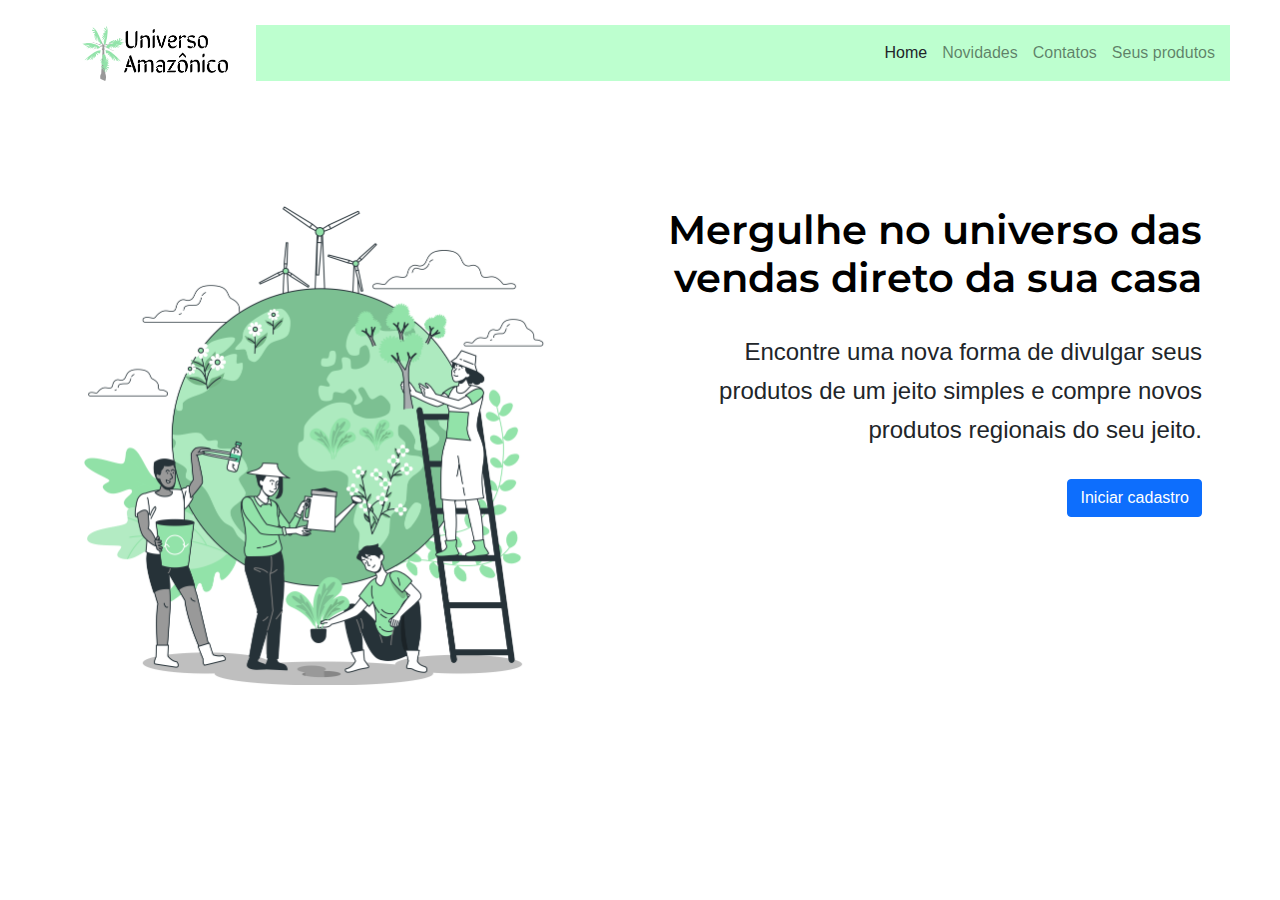
<file: index.html>
<!DOCTYPE html>
<html lang="en">

<head>
    <meta charset="UTF-8">
    <meta name="viewport" content="width=device-width, initial-scale=1.0">
    <title>Home</title>
    <link rel="preconnect" href="https://fonts.gstatic.com">
    <link href="https://fonts.googleapis.com/css2?family=Montserrat:wght@400;600&display=swap" rel="stylesheet">
    <link rel="stylesheet" href="css/bootstrap.css">
    <link rel="stylesheet" href="./css/style.css">
    <script src="js/funcoes.js"></script>

</head>

<body>
    <!--Barra de navegação (nav-bar)-->
    <header>
        <div class="container" id="nav-container">
            <nav class="navbar navbar-expand-md">
                <a href="#" class="navbar-brand">
                    <img id="logo" src="imagens/logo.png" alt="Universo amazônico" href="index.html">
                </a>
                <button class="navbar-toggler" type="button" data-toggler="colapser" data-target="#navbar-links"
                    aria-controls="navbar-links" aria-expanded="false" aria-label="Toggle navigation">
                    <span class="navbar-toggler-icon"></span>
                </button>
                <div class="collapse navbar-collapse justify-content-end" id="navbar-links">
                    <div class="navbar-nav">
                        <a class="nav-item nav-link" id="home-menu" href="index.html">Home</a>
                        <a class="nav-item nav-link" id="novidades">Novidades</a>
                        <a class="nav-item nav-link" id="contatos">Contatos</a>
                        <a class="nav-item nav-link" id="seus-produtos" href="./lista.html">Seus produtos</a>
                    </div>
                </div>
            </nav>
        </div>
    </header>

    <div class="content container">
        <div class="row">
            <div class="col-lg-5">
                <img id="imagem-site" src="imagens/sobreSite.png" alt="Universo amazônico">
            </div>

            <div class="col-lg-7">
                <div class="titulo">
                    <h1>Mergulhe no universo das vendas direto da sua casa</h1>
                </div>
                <p>
                    Encontre uma nova forma de divulgar seus produtos de um jeito simples e compre novos produtos
                    regionais do seu jeito.
                </p>
                <div id="button">
                    <a class="btn btn-primary" href="cadastro.html" role="button">Iniciar cadastro</a>
                </div>
            </div>

        </div>
    </div>




</body>

</html>
</file>
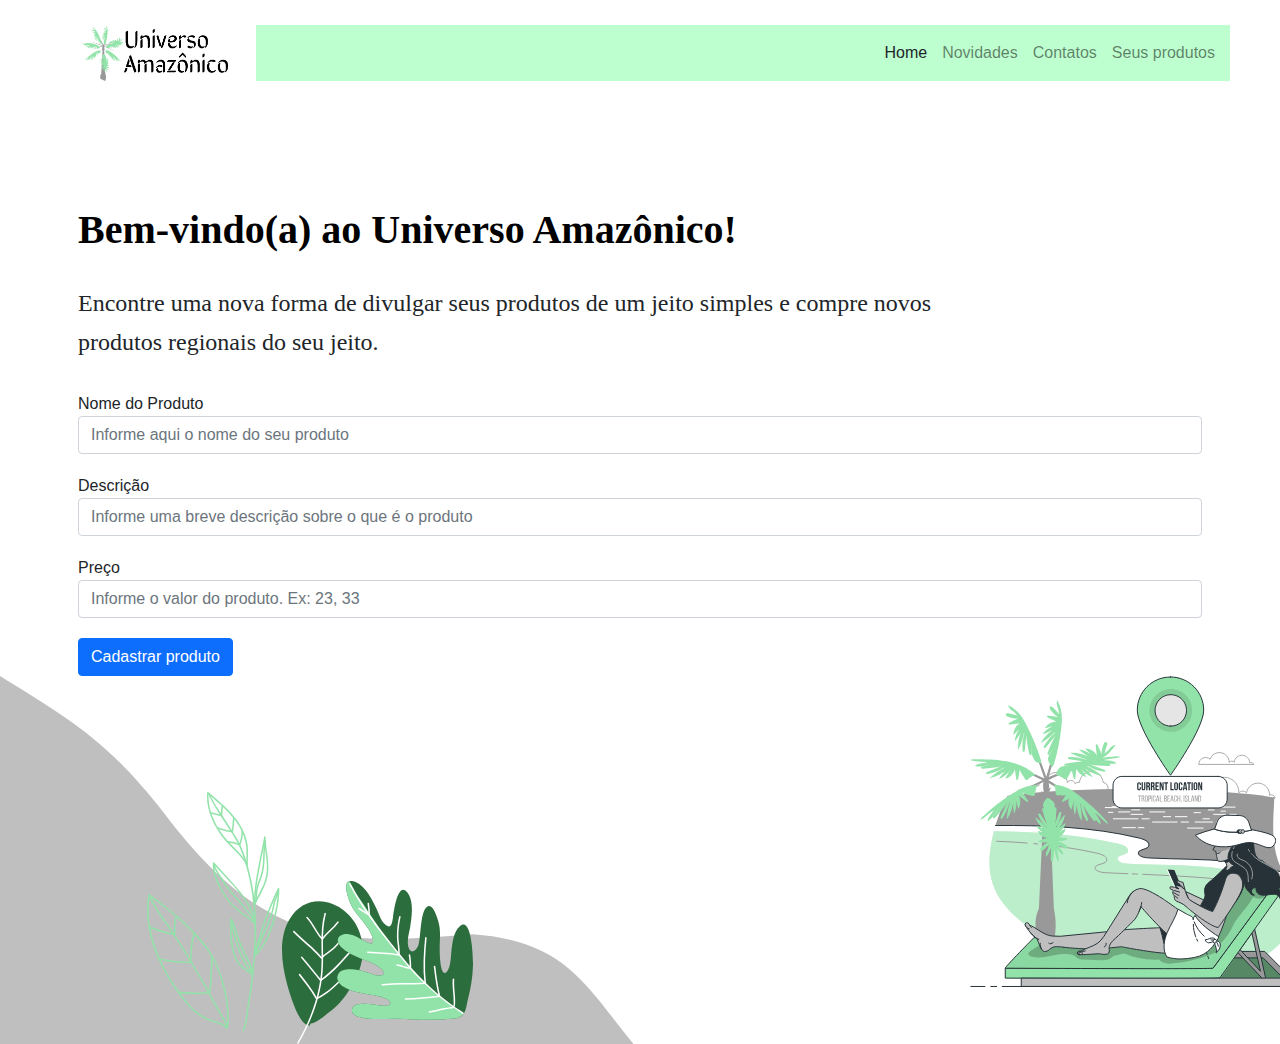
<file: cadastro.html>
<!DOCTYPE html>
<html lang="en">

<head>
    <meta charset="UTF-8">
    <meta name="viewport" content="width=device-width, initial-scale=1.0">
    <title>Cadastrar produto</title>
    <link rel="stylesheet" href="css/bootstrap.css">
    <link rel="stylesheet" href="./css/style.css">
    <script src="js/funcoes.js"></script>

</head>

<body>
    <!--Barra de navegação (nav-bar)-->
    <header>
        <div class="container" id="nav-container">
            <nav class="navbar navbar-expand-md">
                <a href="#" class="navbar-brand">
                    <img id="logo" src="imagens/logo.png" alt="Universo amazônico" href="index.html">
                </a>
                <button class="navbar-toggler" type="button" data-toggler="colapser" data-target="#navbar-links"
                    aria-controls="navbar-links" aria-expanded="false" aria-label="Toggle navigation">
                    <span class="navbar-toggler-icon"></span>
                </button>
                <div class="collapse navbar-collapse justify-content-end" id="navbar-links">
                    <div class="navbar-nav">
                        <a class="nav-item nav-link" id="home-menu" href="index.html">Home</a>
                        <a class="nav-item nav-link" id="novidades">Novidades</a>
                        <a class="nav-item nav-link" id="contatos">Contatos</a>
                        <a class="nav-item nav-link" id="seus-produtos" href="./lista.html">Seus produtos</a>
                    </div>
                </div>
            </nav>
        </div>
    </header>


    <div class="content container">
        <div class="titulo" id="tituloCadastro">
            <h1>Bem-vindo(a) ao Universo Amazônico!</h1>
        </div>
        <p id="subtituloCadastro">
            Encontre uma nova forma de divulgar seus produtos de um jeito simples e compre novos produtos
            regionais do seu jeito.
        </p>

        <!--Formulário de cadastro de itens da loja-->
        <div class="form-group" name="forms">
            <label for="exampleInputEmail1">Nome do Produto</label>
            <input type="text" class="form-control" id="nome" aria-describedby="emailHelp"
            placeholder="Informe aqui o nome do seu produto" value="" name="forms">
    
            </div>
            <div class="form-group">
                <label for="exampleInputPassword1">Descrição</label>
                <input type="text" class="form-control" id="descricao"
                    placeholder="Informe uma breve descrição sobre o que é o produto" value="" maxlength="170">
            </div>
    
    
            <div class="form-group">
                <label for="exampleInputPassword1">Preço</label>
                <input type="text" class="form-control" id="preco" placeholder="Informe o valor do produto. Ex: 23, 33"
                    value="">
            </div>
    
            <a class="btn btn-primary" href="lista.html" role="button" onclick="salvar()">Cadastrar produto</a>
        </div>
        </form>

    <div id="imagem-inferior">
        <svg width="636" height="368" viewBox="0 0 636 368" fill="none" xmlns="http://www.w3.org/2000/svg">
            <path
                d="M163.39 136.184C105.589 62.3781 67.111 41.8415 0 0V371H636C585.753 310.42 566.941 265.009 472.61 258.348C339.712 268.94 265.778 272.111 163.39 136.184Z"
                fill="#BFBFBF" />
            <g clip-path="url(#clip0)">
                <path
                    d="M309.901 347.802C316.097 347.393 326.42 338.292 331.377 334.572C338.813 328.782 345.418 320.524 350.375 312.253C360.289 296.544 365.655 280.016 361.119 261.417C353.275 227.53 309.479 209.341 289.242 243.649C278.089 262.657 281.807 288.286 287.173 308.534C289.651 316.804 298.735 351.1 310.31 349.451"
                    fill="#2C6D3D" />
                <path
                    d="M324.437 237.239C319.765 254.808 322.194 273.134 321.401 291.063C320.645 308.087 316.556 324.901 310.099 340.635C306.406 349.637 301.969 358.329 297.248 366.834C296.765 367.702 298.103 368.496 298.586 367.616C306.765 352.848 314.015 337.498 318.291 321.106C320.484 312.725 321.984 304.12 322.665 295.477C323.371 286.5 323.049 277.486 323 268.485C322.95 258.144 323.235 247.691 325.912 237.635C326.185 236.681 324.685 236.272 324.437 237.239Z"
                    fill="white" />
                <path
                    d="M337.313 245.732C332.691 251.932 326.247 256.47 321.612 262.682C322.021 262.632 322.417 262.583 322.826 262.521C316.605 256.185 313.767 247.369 307.546 241.033C306.852 240.326 305.749 241.417 306.456 242.124C312.677 248.46 315.515 257.276 321.736 263.612C322.12 263.996 322.665 263.847 322.95 263.45C327.573 257.251 334.017 252.713 338.652 246.501C339.247 245.72 337.908 244.939 337.313 245.732Z"
                    fill="white" />
                <path
                    d="M345.282 258.392C343.101 260.586 341.031 262.893 338.986 265.236C337.152 267.344 335.417 269.625 333.36 271.522C329.432 275.155 324.549 277.586 320.905 281.528C321.265 281.528 321.637 281.528 321.996 281.528C313.978 271.498 303.172 264.294 294.323 255.081C293.629 254.362 292.539 255.453 293.233 256.172C302.081 265.385 312.9 272.589 320.905 282.62C321.166 282.942 321.736 282.905 321.996 282.62C325.639 278.677 330.522 276.234 334.451 272.613C336.495 270.716 338.243 268.423 340.077 266.327C342.109 263.984 344.179 261.69 346.372 259.483C347.091 258.776 345.988 257.685 345.282 258.392Z"
                    fill="white" />
                <path
                    d="M350.66 274.089C341.328 284.703 331.997 295.688 320.249 303.723C320.558 303.76 320.868 303.81 321.19 303.847C314.808 296.172 308.81 288.174 302.193 280.698C301.536 279.954 300.433 281.045 301.102 281.789C307.72 289.266 313.718 297.263 320.1 304.938C320.311 305.186 320.781 305.236 321.042 305.062C332.914 296.941 342.345 285.905 351.763 275.18C352.407 274.449 351.317 273.345 350.66 274.089Z"
                    fill="white" />
                <path
                    d="M341.155 302.198C334.116 310.084 325.776 317.449 316.109 321.912C316.469 321.999 316.816 322.098 317.175 322.185C312.392 313.555 306.158 305.831 300.123 298.056C299.516 297.275 298.425 298.379 299.032 299.148C304.993 306.81 311.128 314.448 315.849 322.966C316.06 323.363 316.531 323.413 316.915 323.239C326.68 318.726 335.157 311.237 342.27 303.277C342.915 302.557 341.824 301.454 341.155 302.198Z"
                    fill="white" />
                <path
                    d="M462.429 339.122C466.147 336.023 466.766 327.653 468.006 323.004C470.794 312.154 472.653 301.305 472.963 289.836C473.273 284.256 472.033 238.999 459.641 250.469C453.754 255.428 452.515 266.277 451.586 273.097C450.966 278.367 450.966 292.316 446.628 296.035C439.193 302.855 439.503 270.617 439.813 266.587C440.122 258.838 440.432 251.709 437.954 244.269C437.024 241.169 433.616 229.39 428.659 230.01C419.675 231.56 421.224 263.488 418.125 269.997C415.027 276.197 410.07 278.057 408.211 270.307C406.972 264.108 408.831 257.598 410.07 251.709C411.619 241.789 414.408 224.74 406.972 216.061C397.678 205.212 393.65 236.21 393.03 241.169C392.101 246.439 391.481 254.188 384.975 248.299C380.638 244.579 378.779 237.14 376.3 232.18C372.273 223.5 363.908 207.382 353.064 205.212C339.432 202.732 349.656 226.6 352.445 231.56C358.021 241.169 370.724 252.018 372.892 263.178C374.132 269.997 369.175 267.517 364.837 265.348C359.57 262.558 354.923 259.148 349.037 258.218C345.009 257.598 338.813 258.528 337.883 263.488C336.954 268.447 343.46 273.097 346.868 275.577C357.092 282.706 371.034 284.566 380.638 292.316C387.764 298.515 382.187 300.685 375.371 299.135C368.245 297.275 361.739 294.176 354.304 293.556C349.037 293.246 341.291 292.626 338.193 298.205C335.715 302.545 338.503 307.195 342.221 309.984C352.445 317.114 367.006 317.424 378.779 320.214C381.257 320.834 393.03 323.933 389.932 328.273C387.144 331.683 374.132 328.273 370.724 328.273C365.767 327.963 356.782 326.413 353.064 331.063C349.037 336.953 356.162 340.362 360.81 341.292C372.273 344.392 385.285 342.532 397.058 342.842C415.027 343.462 433.306 344.702 451.586 342.842C455.923 342.532 460.57 341.912 463.358 337.882"
                    fill="#2C6D3D" />
                <path
                    d="M338.193 298.205C341.291 292.626 349.037 293.246 354.304 293.556C361.739 294.176 368.245 297.275 375.371 299.135C382.187 300.685 387.764 298.515 380.638 292.316C371.034 284.566 357.092 282.706 346.868 275.577C343.46 273.097 336.954 268.447 337.883 263.488C338.813 258.528 345.009 257.598 349.037 258.218C354.923 259.148 359.57 262.558 364.837 265.348C369.175 267.517 374.132 269.997 372.892 263.178C370.724 252.018 358.021 241.169 352.445 231.56C349.917 227.071 341.304 207.072 349.817 205.175C351.119 211.511 355.183 216.991 359.05 222.037C363.536 227.89 367.353 234.077 371.368 240.252C380.886 254.895 390.998 269.142 402.325 282.446C412.908 294.882 424.669 306.475 436.652 317.56C444.968 325.26 453.754 332.352 463.582 337.845C463.235 338.329 462.85 338.75 462.429 339.11L463.359 337.87C460.57 341.9 455.923 342.52 451.586 342.83C433.306 344.69 415.027 343.45 397.058 342.83C385.285 342.52 372.273 344.38 360.81 341.28C356.162 340.35 349.037 336.94 353.064 331.051C356.782 326.401 365.767 327.951 370.724 328.261C374.132 328.261 387.144 331.671 389.932 328.261C393.03 323.921 381.257 320.821 378.779 320.201C367.006 317.412 352.445 317.102 342.221 309.972C338.503 307.195 335.715 302.545 338.193 298.205Z"
                    fill="#92E3A9" />
                <path
                    d="M349.297 208.386C359.781 228.237 372.855 246.501 386.723 264.095C393.7 272.948 400.702 281.851 408.075 290.381C415.56 299.048 423.653 307.195 432.216 314.795C441.758 323.264 451.895 331.088 462.665 337.92C463.507 338.453 464.288 337.114 463.445 336.581C444.311 324.442 426.974 309.265 411.892 292.378C404.444 284.045 397.529 275.205 390.577 266.463C383.649 257.759 376.871 248.931 370.476 239.818C363.239 229.477 356.534 218.764 350.648 207.605C350.164 206.724 348.826 207.506 349.297 208.386Z"
                    fill="white" />
                <path
                    d="M399.103 240.648C397.566 247.183 396.835 253.916 396.909 260.636C396.971 266.773 398.756 272.837 398.149 278.987C398.471 278.739 398.805 278.491 399.128 278.243C388.755 276.085 378.135 276.333 367.626 275.428C366.634 275.341 366.634 276.891 367.626 276.978C377.986 277.871 388.482 277.623 398.706 279.743C399.239 279.855 399.636 279.52 399.685 278.999C400.268 273.023 398.595 267.108 398.458 261.144C398.297 254.412 399.053 247.629 400.59 241.082C400.825 240.091 399.326 239.681 399.103 240.648Z"
                    fill="white" />
                <path
                    d="M367.502 227.729C368.109 231.448 368.394 235.218 368.406 238.987C368.791 238.764 369.187 238.541 369.571 238.317C366.027 236.371 362.755 233.978 359.347 231.808C358.505 231.275 357.724 232.614 358.567 233.147C361.975 235.317 365.246 237.71 368.791 239.657C369.299 239.942 369.955 239.582 369.955 238.987C369.955 235.081 369.633 231.163 369.001 227.307C368.828 226.34 367.341 226.749 367.502 227.729Z"
                    fill="white" />
                <path
                    d="M408.707 279.185C409.327 283.525 409.909 287.914 409.612 292.303C409.934 292.055 410.269 291.807 410.591 291.559C406.043 290.89 401.755 289.129 397.269 288.15C396.302 287.939 395.881 289.427 396.86 289.65C401.346 290.629 405.634 292.39 410.182 293.06C410.702 293.134 411.124 292.861 411.161 292.316C411.471 287.79 410.839 283.252 410.207 278.776C410.058 277.796 408.571 278.205 408.707 279.185Z"
                    fill="white" />
                <path
                    d="M425.103 261.628C423.591 276.792 422.698 292.018 424.483 307.195C424.743 306.934 425.003 306.674 425.251 306.426C410.925 307.629 396.476 306.153 382.187 307.976C381.208 308.1 381.196 309.65 382.187 309.526C396.476 307.703 410.925 309.179 425.251 307.976C425.635 307.939 426.082 307.641 426.02 307.207C424.235 292.031 425.127 276.804 426.639 261.64C426.738 260.636 425.189 260.636 425.103 261.628Z"
                    fill="white" />
                <path
                    d="M433.777 290.456C435.029 300.511 436.33 310.567 438.759 320.424C439.007 320.102 439.255 319.767 439.503 319.445C428.163 320.672 416.849 322.21 405.423 322.235C404.432 322.235 404.419 323.785 405.423 323.785C416.849 323.76 428.163 322.222 439.503 320.995C440.011 320.945 440.383 320.548 440.246 320.015C437.842 310.307 436.553 300.375 435.314 290.468C435.202 289.476 433.653 289.464 433.777 290.456Z"
                    fill="white" />
                <path
                    d="M452.676 303.165C452.317 308.298 452.887 313.394 453.308 318.503C453.519 321.057 453.68 323.611 453.643 326.165C453.63 327.318 453.816 329.6 452.862 330.517C452.193 331.162 450.842 331.1 449.987 331.199C448.041 331.423 446.108 331.745 444.187 332.117C439.131 333.109 434.174 334.498 429.08 335.279C428.101 335.427 428.51 336.928 429.489 336.779C435.066 335.911 440.482 334.324 446.034 333.344C447.843 333.022 449.665 332.836 451.474 332.576C452.428 332.439 453.382 332.241 454.064 331.485C454.857 330.592 454.981 329.277 455.093 328.149C455.34 325.545 455.167 322.88 454.981 320.276C454.584 314.572 453.829 308.893 454.225 303.177C454.287 302.161 452.738 302.173 452.676 303.165Z"
                    fill="white" />
                <path
                    d="M244.133 354.621C247.454 346.698 247.777 337.982 248.954 329.587C249.586 325.111 250.553 320.685 251.247 316.221C251.978 311.485 252.573 306.723 253.106 301.962C255.175 283.413 256.563 264.765 256.043 246.092C255.547 228.014 253.254 209.948 248.483 192.478C246.228 184.22 243.638 175.751 239.945 168.014C237.615 163.129 234.591 158.541 231.679 153.991C227.564 147.568 223.326 141.232 219.274 134.772C215.767 129.193 212.136 123.501 209.595 117.401C209.223 116.496 207.724 116.893 208.108 117.81C210.289 123.03 213.238 127.928 216.188 132.726C219.757 138.529 223.512 144.208 227.217 149.924C230.477 154.933 233.761 159.93 236.698 165.138C240.316 171.573 242.683 178.74 244.902 185.77C256.03 221.107 255.981 258.33 252.3 294.857C251.755 300.288 251.16 305.719 250.429 311.138C249.722 316.345 248.719 321.491 247.851 326.674C246.314 335.874 246.302 345.483 242.646 354.212C242.262 355.117 243.761 355.526 244.133 354.621Z"
                    fill="#92E3A9" />
                <path
                    d="M247.888 189.093C247.628 182.769 248.396 176.409 247.702 170.097C247.07 164.381 245.174 158.777 242.646 153.619C237.875 143.873 230.427 135.789 222.508 128.511C217.923 124.295 213.139 120.29 208.418 116.211C207.897 115.764 207.141 116.074 207.092 116.756C206.224 128.697 209.942 140.414 215.742 150.742C218.406 155.504 221.455 160.091 225.073 164.171C228.68 168.213 232.583 171.97 236.301 175.913C240.143 179.992 244.133 184.307 246.438 189.477C246.847 190.382 248.173 189.601 247.777 188.696C245.868 184.418 242.782 180.723 239.672 177.277C236.09 173.309 232.249 169.589 228.581 165.696C220.885 157.549 214.788 147.643 211.293 136.967C209.161 130.433 208.133 123.613 208.641 116.756C208.195 116.942 207.761 117.116 207.315 117.302C223.252 131.077 241.952 145.708 245.819 167.804C247.045 174.834 246.042 182.001 246.327 189.093C246.376 190.085 247.925 190.085 247.888 189.093Z"
                    fill="#92E3A9" />
                <path
                    d="M254.803 229.564C258.521 221.368 263.59 213.767 266.341 205.137C269.204 196.148 268.522 186.948 267.258 177.748C266.49 172.168 265.684 166.601 265.659 160.959C265.659 160.116 264.296 159.868 264.135 160.748C260.107 183.612 253.837 206.179 253.775 229.564C253.775 230.556 255.324 230.568 255.324 229.564C255.373 206.315 261.619 183.898 265.622 161.158C265.114 161.083 264.606 161.021 264.098 160.947C264.147 170.234 266.415 179.298 266.824 188.56C267.035 193.42 266.626 198.268 265.349 202.968C264.16 207.382 262.214 211.548 260.145 215.615C257.926 219.992 255.485 224.282 253.453 228.758C253.056 229.688 254.382 230.481 254.803 229.564Z"
                    fill="#92E3A9" />
                <path
                    d="M256.142 248.187C254.902 238.565 250.429 229.799 244.939 221.926C239.065 213.494 232.05 205.918 225.061 198.417C221.393 194.474 217.7 190.556 214.193 186.464C213.722 185.906 212.929 186.402 212.867 187.01C212.049 196.346 216.237 205.832 220.662 213.804C222.967 217.958 225.569 221.938 228.481 225.695C231.604 229.725 235.31 233.097 239.362 236.172C244.27 239.917 249.487 243.252 253.998 247.48C254.729 248.162 255.819 247.071 255.088 246.389C247.454 239.26 237.751 234.523 231.009 226.402C225.049 219.223 220.054 210.729 216.894 201.951C215.184 197.177 213.97 192.106 214.416 187.01C213.97 187.196 213.536 187.369 213.09 187.555C225.631 202.224 240.886 215.255 249.66 232.763C252.089 237.611 253.899 242.794 254.593 248.175C254.717 249.167 256.266 249.179 256.142 248.187Z"
                    fill="#92E3A9" />
                <path
                    d="M255.088 280.152C262.177 274.523 266.675 265.596 270.021 257.363C273.69 248.336 276.329 238.801 277.94 229.179C278.857 223.724 279.452 218.181 279.279 212.639C279.254 211.92 278.188 211.523 277.841 212.242C267.729 233.321 259.562 255.255 254.63 278.143C254.419 279.111 255.919 279.532 256.129 278.553C261.024 255.8 269.129 233.978 279.18 213.023C278.696 212.887 278.213 212.763 277.742 212.626C278.039 222.447 276.143 232.353 273.59 241.789C271.211 250.593 268.076 259.346 263.491 267.257C260.962 271.609 257.988 275.874 254.01 279.036C253.217 279.669 254.32 280.76 255.088 280.152Z"
                    fill="#92E3A9" />
                <path
                    d="M253.254 298.614C252.746 293.977 251.383 289.6 249.474 285.36C247.393 280.747 244.753 276.42 242.733 271.783C238.569 262.223 236.276 251.981 232.075 242.434C231.815 241.851 230.749 241.975 230.663 242.62C229.398 251.721 229.77 261.057 231.468 270.084C232.968 278.007 235.223 285.831 241.432 291.349C244.617 294.176 248.235 296.469 251.507 299.172C252.275 299.805 253.366 298.714 252.597 298.081C247.281 293.692 240.886 290.257 237.429 284.045C235.347 280.288 234.269 275.912 233.376 271.745C232.41 267.269 231.827 262.719 231.58 258.156C231.307 253.11 231.443 248.038 232.137 243.041C231.666 243.103 231.195 243.165 230.724 243.227C234.789 252.477 237.057 262.384 240.986 271.683C244.79 280.673 250.602 288.67 251.68 298.627C251.804 299.594 253.366 299.606 253.254 298.614Z"
                    fill="#92E3A9" />
                <path
                    d="M221.554 129.986C221.343 133.16 220.736 136.31 220.724 139.496C221.046 139.248 221.38 139 221.703 138.752C218.01 138.12 214.49 136.707 210.76 136.248C210.339 136.198 209.992 136.645 209.992 137.017C209.992 137.475 210.351 137.736 210.76 137.785C214.341 138.232 217.737 139.633 221.294 140.24C221.789 140.327 222.273 140.042 222.273 139.496C222.285 136.31 222.892 133.16 223.103 129.986C223.165 128.994 221.616 128.994 221.554 129.986Z"
                    fill="#92E3A9" />
                <path
                    d="M232.906 142.175C232.695 146.527 232.311 150.879 231.691 155.194C231.939 155.008 232.187 154.809 232.435 154.623C229.993 154.871 227.453 154.202 225.123 153.557C222.694 152.9 220.302 152.081 217.985 151.139C217.068 150.767 216.659 152.255 217.576 152.639C219.968 153.619 222.446 154.45 224.937 155.119C227.329 155.764 229.944 156.421 232.435 156.173C232.744 156.148 233.129 155.962 233.178 155.603C233.81 151.152 234.232 146.663 234.442 142.175C234.504 141.183 232.955 141.183 232.906 142.175Z"
                    fill="#92E3A9" />
                <path
                    d="M241.382 155.404C241.481 157.624 241.209 159.868 240.787 162.038C240.378 164.133 239.858 166.266 239.003 168.238C239.3 168.114 239.585 168.002 239.883 167.878C236.066 166.328 231.939 165.659 227.899 164.989C226.92 164.828 226.499 166.316 227.49 166.489C231.53 167.159 235.657 167.841 239.474 169.378C239.759 169.49 240.23 169.304 240.354 169.019C241.258 166.923 241.853 164.691 242.287 162.447C242.733 160.141 243.043 157.748 242.931 155.392C242.882 154.413 241.333 154.4 241.382 155.404Z"
                    fill="#92E3A9" />
                <path
                    d="M213.313 189.093C214.18 193.358 216.857 196.867 219.236 200.401C221.715 204.096 223.933 207.952 226.561 211.56C232.013 219 238.718 225.398 244.53 232.552C246.314 234.747 248.025 236.991 249.648 239.309C251.073 241.368 253.056 243.723 253.799 246.129C254.097 247.084 255.596 246.674 255.299 245.72C254.704 243.798 253.341 242.05 252.25 240.388C250.912 238.367 249.499 236.396 248.012 234.474C245.249 230.878 242.287 227.431 239.251 224.046C236.09 220.525 232.819 217.127 229.894 213.408C227.056 209.799 224.503 205.981 222.124 202.05C219.509 197.748 215.841 193.743 214.812 188.684C214.614 187.704 213.115 188.113 213.313 189.093Z"
                    fill="#92E3A9" />
                <path
                    d="M264.333 164.493C262.524 175.082 264.147 186.067 261.446 196.52C260.144 201.579 257.864 206.315 256.551 211.362C255.894 213.854 255.733 216.458 255.534 219.012C255.448 220.24 255.349 221.479 255.2 222.695C255.051 223.959 254.964 225.46 254.63 226.675C254.357 227.642 255.857 228.051 256.129 227.084C256.737 224.914 256.823 222.385 256.997 220.14C257.22 217.338 257.331 214.486 258.038 211.758C259.351 206.712 261.632 201.976 262.933 196.917C265.647 186.439 264.023 175.479 265.82 164.89C265.994 163.935 264.494 163.513 264.333 164.493Z"
                    fill="#92E3A9" />
                <path
                    d="M230.663 246.129C233.885 264.256 239.635 282.756 251.309 297.313C251.928 298.094 253.019 296.99 252.399 296.221C240.899 281.888 235.322 263.562 232.15 245.732C231.989 244.728 230.489 245.149 230.663 246.129Z"
                    fill="#92E3A9" />
                <path
                    d="M276.701 216.991C276.428 219.756 274.991 222.087 274.049 224.641C273.132 227.096 272.896 229.712 272.339 232.254C271.211 237.437 269.303 242.632 267.369 247.555C263.503 257.437 257.691 266.736 255.249 277.127C255.026 278.094 256.513 278.515 256.749 277.536C258.001 272.192 260.231 267.183 262.561 262.235C264.854 257.363 267.122 252.477 269.067 247.443C270.988 242.434 272.971 237.14 273.987 231.87C274.52 229.08 274.929 226.377 276.069 223.761C277.036 221.541 278.002 219.434 278.25 216.991C278.337 215.999 276.788 215.999 276.701 216.991Z"
                    fill="#92E3A9" />
                <path
                    d="M228.023 351.1C229.56 341.292 228.593 331.162 226.883 321.441C225.061 311.1 222.248 300.871 218.332 291.125C210.326 271.212 194.513 255.143 178.638 241.206C169.344 233.048 159.578 225.46 149.59 218.169C149.206 217.884 148.537 218.169 148.45 218.628C144.174 240.872 149.801 263.971 158.897 284.293C163.445 294.448 169.022 304.132 175.441 313.221C181.712 322.086 188.379 331.026 197.029 337.734C201.527 341.218 206.435 343.896 211.851 345.62C216.87 347.207 222.583 348.434 226.102 352.675C226.734 353.443 227.825 352.34 227.193 351.584C224.355 348.161 220.092 346.587 215.977 345.285C213.709 344.566 211.429 343.921 209.198 343.09C206.881 342.222 204.737 341.007 202.618 339.742C193.1 334.014 185.863 325.012 179.407 316.147C166.345 298.205 155.923 278.119 151.09 256.333C148.376 244.133 147.558 231.386 149.925 219.062C149.54 219.21 149.169 219.372 148.785 219.52C166.506 232.465 183.893 246.389 198.38 262.979C205.072 270.63 211.342 279.011 215.469 288.36C219.509 297.536 222.384 307.281 224.441 317.077C226.722 327.976 228.246 339.594 226.511 350.691C226.375 351.67 227.874 352.092 228.023 351.1Z"
                    fill="#92E3A9" />
                <path
                    d="M149.776 222.546C153.903 231.3 159.554 239.223 165.106 247.096C170.819 255.205 176.383 263.45 181.637 271.857C192.58 289.352 202.928 307.269 212.73 325.421C215.184 329.959 217.675 334.46 220.315 338.899C222.657 342.842 225.21 346.884 226.536 351.298C226.821 352.253 228.32 351.844 228.035 350.889C226.945 347.207 224.999 343.809 223.078 340.511C220.872 336.717 218.58 332.985 216.51 329.129C211.553 319.916 206.571 310.704 201.28 301.689C190.882 284.008 180.497 266.352 168.724 249.526C162.441 240.549 155.811 231.696 151.127 221.752C150.693 220.859 149.355 221.641 149.776 222.546Z"
                    fill="#92E3A9" />
                <path
                    d="M175.305 241.368C173.21 246.637 174.437 252.415 173.656 257.896C173.904 257.71 174.152 257.511 174.4 257.325C166.196 256.817 158.314 253.457 150.643 250.741C149.702 250.407 149.293 251.907 150.234 252.242C158.042 255.007 166.035 258.354 174.4 258.888C174.697 258.912 175.106 258.64 175.144 258.317C175.924 252.849 174.71 247.022 176.792 241.789C177.176 240.859 175.676 240.45 175.305 241.368Z"
                    fill="#92E3A9" />
                <path
                    d="M193.485 257.077C190.436 266.426 190.176 276.482 189.742 286.215C190.002 285.955 190.263 285.695 190.51 285.447C180.646 285.843 170.583 284.839 160.979 282.582C160.012 282.359 159.591 283.847 160.57 284.083C170.31 286.377 180.522 287.406 190.523 287.009C190.957 286.996 191.279 286.662 191.291 286.24C191.725 276.631 191.973 266.736 194.984 257.511C195.294 256.544 193.794 256.135 193.485 257.077Z"
                    fill="#92E3A9" />
                <path
                    d="M210.81 280.425C211.38 285.31 210.958 290.245 210.512 295.118C210.289 297.523 209.979 299.954 209.979 302.371C209.979 305 209.954 307.629 209.694 310.245C209.546 311.696 209.471 313.32 209.149 314.746C208.963 315.564 208.492 315.539 207.699 315.676C203.461 316.382 199.322 316.767 195.009 316.581C189.643 316.345 184.314 315.626 178.948 315.601C177.957 315.601 177.944 317.151 178.948 317.151C184.054 317.176 189.122 317.821 194.203 318.093C198.851 318.341 203.262 317.92 207.848 317.213C210.128 316.866 210.574 315.911 210.822 313.717C211.082 311.398 211.38 309.092 211.466 306.748C211.566 303.946 211.528 301.169 211.764 298.366C212.272 292.415 213.053 286.389 212.359 280.425C212.247 279.445 210.698 279.433 210.81 280.425Z"
                    fill="#92E3A9" />
            </g>
            <defs>
                <clipPath id="clip0">
                    <rect width="326" height="252" fill="white" transform="translate(147 116)" />
                </clipPath>
            </defs>
        </svg>

        <svg id="imagem-cad" width="327" height="314" viewBox="0 0 327 314" fill="none"
            xmlns="http://www.w3.org/2000/svg">
            <path
                d="M326.41 236.423C326.201 250.564 320.624 261.855 311.655 270.809C309.53 272.922 307.266 274.889 304.877 276.697C303.976 277.391 303.045 278.064 302.085 278.715L301.123 279.366C300.159 280.017 299.175 280.646 298.172 281.254L297.152 281.862C296.14 282.455 295.105 283.041 294.049 283.619L292.993 284.183C292.27 284.552 291.547 284.907 290.823 285.283C285.235 288.024 279.455 290.354 273.529 292.255C271.914 292.786 270.286 293.287 268.647 293.76C267.005 294.237 265.348 294.693 263.685 295.113C257.754 296.653 251.692 297.897 245.66 298.895C244.213 299.134 242.731 299.366 241.277 299.575C235.208 300.458 229.197 301.087 223.404 301.514C221.906 301.622 220.416 301.716 218.948 301.796C211.093 302.223 203.722 302.273 197.213 302.027C193.647 301.904 190.341 301.687 187.368 301.391C185.669 301.239 184.077 301.051 182.602 300.841C175.962 299.911 169.392 298.758 162.891 297.384C156.391 296.009 149.995 294.442 143.702 292.682C141.185 291.978 138.682 291.24 136.194 290.469C125.188 287.065 114.401 282.992 103.891 278.274C101.601 277.256 99.3293 276.203 97.0774 275.113C92.5784 272.953 88.1855 270.679 83.8987 268.292C83.4141 268.032 82.9295 267.764 82.4521 267.475C77.63 264.765 72.9309 261.922 68.3548 258.947C67.2119 258.224 66.0691 257.443 64.948 256.669L64.5502 256.394C62.995 255.338 61.4544 254.224 59.9427 253.146C58.8529 252.36 57.7703 251.56 56.695 250.745C55.6245 249.927 54.5757 249.11 53.5341 248.278C41.5778 238.716 31.6395 227.917 26.0483 215.794C18.2076 198.876 19.2709 180.482 23.1551 162.862C23.278 162.298 23.4082 161.72 23.5457 161.141C23.6831 160.562 23.7844 160.114 23.9146 159.6C24.0448 159.087 24.1822 158.508 24.3196 157.958C24.4209 157.546 24.5294 157.134 24.6379 156.714L24.7247 156.389C67.183 156.678 109.504 159.282 148.924 168.794C152.201 169.589 155.586 170.493 157.843 172.237C160.1 173.98 160.808 176.83 158.479 178.594C156.15 180.359 151.564 180.555 149.857 182.623C148.411 184.352 149.944 186.58 152.375 187.686C154.805 188.793 157.872 188.96 160.801 189.133C187.976 190.507 215.447 190.023 242.362 192.692C258.224 194.261 299.655 202.927 321.13 209.198C321.535 210.268 321.919 211.331 322.273 212.38C322.381 212.706 322.49 213.024 322.591 213.357C323.642 216.5 324.497 219.706 325.152 222.955C325.224 223.324 325.296 223.678 325.369 224.062L325.564 225.161L325.738 226.253C325.788 226.579 325.839 226.919 325.882 227.244C325.926 227.57 325.991 228.04 326.034 228.431C326.128 229.154 326.193 229.827 326.251 230.514C326.345 231.555 326.41 232.597 326.439 233.609C326.468 234.622 326.425 235.476 326.41 236.423Z"
                fill="#92E3A9" />
            <path opacity="0.4"
                d="M326.41 236.423C326.201 250.564 320.624 261.855 311.655 270.809C309.53 272.922 307.266 274.889 304.877 276.697C303.976 277.391 303.045 278.064 302.085 278.715L301.123 279.366C300.159 280.017 299.175 280.646 298.172 281.254L297.152 281.862C296.14 282.455 295.105 283.041 294.049 283.619L292.993 284.183C292.27 284.552 291.547 284.907 290.823 285.283C285.235 288.024 279.455 290.354 273.529 292.255C271.914 292.786 270.286 293.287 268.647 293.76C267.005 294.237 265.348 294.693 263.685 295.113C257.754 296.653 251.692 297.897 245.66 298.895C244.213 299.134 242.731 299.366 241.277 299.575C235.208 300.458 229.197 301.087 223.404 301.514C221.906 301.622 220.416 301.716 218.948 301.796C211.093 302.223 203.722 302.273 197.213 302.027C193.647 301.904 190.341 301.687 187.368 301.391C185.669 301.239 184.077 301.051 182.602 300.841C175.962 299.911 169.392 298.758 162.891 297.384C156.391 296.009 149.995 294.442 143.702 292.682C141.185 291.978 138.682 291.24 136.194 290.469C125.188 287.065 114.401 282.992 103.891 278.274C101.601 277.256 99.3293 276.203 97.0774 275.113C92.5784 272.953 88.1855 270.679 83.8987 268.292C83.4141 268.032 82.9295 267.764 82.4521 267.475C77.63 264.765 72.9309 261.922 68.3548 258.947C67.2119 258.224 66.0691 257.443 64.948 256.669L64.5502 256.394C62.995 255.338 61.4544 254.224 59.9427 253.146C58.8529 252.36 57.7703 251.56 56.695 250.745C55.6245 249.927 54.5757 249.11 53.5341 248.278C41.5778 238.716 31.6395 227.917 26.0483 215.794C18.2076 198.876 19.2709 180.482 23.1551 162.862C23.278 162.298 23.4082 161.72 23.5457 161.141C23.6831 160.562 23.7844 160.114 23.9146 159.6C24.0448 159.087 24.1822 158.508 24.3196 157.958C24.4209 157.546 24.5294 157.134 24.6379 156.714L24.7247 156.389C67.183 156.678 109.504 159.282 148.924 168.794C152.201 169.589 155.586 170.493 157.843 172.237C160.1 173.98 160.808 176.83 158.479 178.594C156.15 180.359 151.564 180.555 149.857 182.623C148.411 184.352 149.944 186.58 152.375 187.686C154.805 188.793 157.872 188.96 160.801 189.133C187.976 190.507 215.447 190.023 242.362 192.692C258.224 194.261 299.655 202.927 321.13 209.198C321.535 210.268 321.919 211.331 322.273 212.38C322.381 212.706 322.49 213.024 322.591 213.357C323.642 216.5 324.497 219.706 325.152 222.955C325.224 223.324 325.296 223.678 325.369 224.062L325.564 225.161L325.738 226.253C325.788 226.579 325.839 226.919 325.882 227.244C325.926 227.57 325.991 228.04 326.034 228.431C326.128 229.154 326.193 229.827 326.251 230.514C326.345 231.555 326.41 232.597 326.439 233.609C326.468 234.622 326.425 235.476 326.41 236.423Z"
                fill="white" />
            <path
                d="M174.595 199.751C199.686 200.872 227.122 202.268 246.752 204.185C269.602 206.42 292.784 212.142 313.065 217.516"
                stroke="#999999" stroke-linecap="round" stroke-linejoin="round" />
            <path d="M163.976 199.288L169.358 199.52" stroke="#999999" stroke-linecap="round" stroke-linejoin="round" />
            <path
                d="M73.5842 169.698C91.2376 171.487 108.78 174.239 126.133 177.943C129.785 178.739 133.554 179.643 136.071 181.386C138.588 183.13 139.377 185.979 136.794 187.744C134.212 189.509 129.091 189.705 127.189 191.773C125.612 193.502 127.283 195.73 129.995 196.8C132.708 197.871 136.122 198.066 139.398 198.247C145.539 198.522 152.418 198.818 159.651 199.129"
                stroke="#999999" stroke-linecap="round" stroke-linejoin="round" />
            <path d="M64.9407 168.851L68.8176 169.213" stroke="#999999" stroke-linecap="round"
                stroke-linejoin="round" />
            <path d="M27.4299 166.421C37.7492 166.845 48.0105 167.463 58.214 168.273" stroke="#999999"
                stroke-linecap="round" stroke-linejoin="round" />
            <path
                d="M139.224 115.211C139.55 114.413 139.696 113.554 139.651 112.694C139.585 111.344 139.062 110.056 138.166 109.044C137.271 108.031 136.057 107.354 134.725 107.124C134.424 104.162 133.031 101.419 130.819 99.427C128.606 97.4352 125.732 96.3375 122.755 96.3474C119.778 96.3574 116.911 97.4742 114.712 99.4807C112.513 101.487 111.138 104.24 110.856 107.204C110.461 107.13 110.057 107.103 109.656 107.124C108.45 107.18 107.3 107.65 106.401 108.455C106.239 107.623 105.822 106.862 105.208 106.278C104.593 105.695 103.812 105.317 102.973 105.199C102.134 105.08 101.279 105.226 100.526 105.617C99.7742 106.007 99.1627 106.623 98.7769 107.377C98.5026 104.73 97.3048 102.264 95.3937 100.411C93.4826 98.5589 90.9802 97.4387 88.3256 97.2471C85.6709 97.0555 83.0336 97.8048 80.8763 99.3636C78.719 100.922 77.1795 103.191 76.5279 105.772C76.1957 105.746 75.862 105.746 75.5297 105.772C74.1285 105.84 72.7884 106.366 71.7146 107.269C70.6408 108.171 69.8924 109.401 69.5841 110.77C69.0324 110.481 68.4268 110.31 67.8056 110.268C67.1844 110.226 66.5612 110.313 65.9756 110.525C65.3899 110.736 64.8547 111.067 64.4038 111.497C63.9529 111.926 63.5963 112.444 63.3564 113.019C62.9422 112.492 62.3712 112.111 61.726 111.93C61.0809 111.749 60.3948 111.777 59.767 112.012C59.1391 112.246 58.602 112.674 58.2331 113.233C57.8642 113.792 57.6826 114.455 57.7146 115.124C57.7241 115.292 57.7483 115.459 57.7869 115.623C57.6029 115.275 57.306 114.999 56.9449 114.842C56.5837 114.685 56.1799 114.655 55.7997 114.758C55.4194 114.861 55.0854 115.089 54.8524 115.407C54.6194 115.725 54.5013 116.112 54.5175 116.505C54.5258 116.632 54.5451 116.758 54.5754 116.882C54.4674 116.917 54.3632 116.963 54.2644 117.019C53.9188 116.704 53.4659 116.532 52.9981 116.539C52.5303 116.546 52.0828 116.731 51.7469 117.057C51.411 117.383 51.2121 117.824 51.1907 118.292C51.1692 118.759 51.3269 119.217 51.6315 119.572L139.224 115.211Z"
                stroke="#A8A8A8" stroke-linecap="round" stroke-linejoin="round" />
            <path
                d="M285.999 89.0558H231.027C231.026 87.7295 231.405 86.4306 232.12 85.3134C232.834 84.1961 233.855 83.3075 235.06 82.7531C236.265 82.1986 237.603 82.0016 238.917 82.1854C240.23 82.3693 241.464 82.9262 242.47 83.7901C243.233 81.5837 244.754 79.7192 246.761 78.5275C248.769 77.3359 251.134 76.8942 253.436 77.281C255.739 77.6678 257.829 78.8579 259.338 80.6402C260.846 82.4224 261.673 84.6814 261.674 87.0161V87.0739C261.974 86.6889 262.352 86.3719 262.784 86.1436C263.215 85.9154 263.69 85.7812 264.178 85.7497C264.665 85.7183 265.153 85.7904 265.611 85.9613C266.068 86.1322 266.484 86.398 266.831 86.7412C267.041 84.7657 267.999 82.9455 269.509 81.6549C271.019 80.3643 272.967 79.7013 274.951 79.8023C276.935 79.9033 278.805 80.7605 280.176 82.1977C281.548 83.635 282.316 85.543 282.324 87.5296C282.715 87.2451 283.186 87.093 283.67 87.0956C284.228 87.0916 284.769 87.2868 285.196 87.6461C285.623 88.0054 285.907 88.5053 285.999 89.0558V89.0558Z"
                stroke="#A8A8A8" stroke-linecap="round" stroke-linejoin="round" />
            <path
                d="M307.691 122.762L225.168 118.285C225.276 116.293 225.952 114.374 227.117 112.754C228.282 111.135 229.887 109.884 231.742 109.15C233.596 108.415 235.623 108.227 237.581 108.609C239.538 108.991 241.346 109.927 242.788 111.305C244.11 108.052 246.543 105.372 249.654 103.743C252.765 102.115 256.353 101.642 259.78 102.409C263.207 103.175 266.251 105.133 268.371 107.932C270.491 110.732 271.55 114.192 271.359 117.699V117.786C271.842 117.234 272.437 116.79 273.104 116.483C273.771 116.177 274.495 116.014 275.229 116.007C275.963 115.999 276.69 116.147 277.363 116.439C278.036 116.732 278.64 117.164 279.134 117.706C279.615 114.762 281.205 112.114 283.576 110.304C285.947 108.494 288.921 107.66 291.887 107.973C294.854 108.285 297.589 109.721 299.53 111.985C301.472 114.25 302.474 117.171 302.331 120.151C302.836 119.833 303.413 119.649 304.008 119.616C304.603 119.583 305.197 119.702 305.734 119.962C306.271 120.222 306.733 120.613 307.076 121.101C307.42 121.588 307.634 122.155 307.698 122.748L307.691 122.762Z"
                stroke="#A8A8A8" stroke-linecap="round" stroke-linejoin="round" />
            <path
                d="M316.392 198.587C300.241 192.272 281.391 188.685 262.592 186.826C235.678 184.157 208.207 184.656 181.032 183.267C178.103 183.115 175.036 182.92 172.605 181.82C170.175 180.721 168.671 178.522 170.088 176.793C171.795 174.717 176.367 174.544 178.71 172.765C181.054 170.985 180.33 168.15 178.074 166.399C175.817 164.649 172.432 163.752 169.155 162.964C123.941 152.042 74.9078 150.248 26.229 150.588C26.4243 149.959 26.6196 149.322 26.8221 148.693C27.0246 148.063 27.191 147.543 27.3863 146.971C27.8131 145.655 28.2687 144.338 28.7389 143.029C28.9631 142.4 29.1873 141.771 29.4188 141.149L30.0264 139.536C31.1933 136.498 32.4447 133.477 33.7804 130.473C34.0118 129.937 34.2505 129.409 34.5037 128.881L35.01 127.775C35.2487 127.261 35.4874 126.748 35.7333 126.241C36.095 125.467 36.4566 124.708 36.8472 123.941C37.2957 123.022 37.7586 122.104 38.2215 121.185L38.4602 120.722C128.006 108.426 272.813 115.102 307.134 122.668C307.138 122.731 307.138 122.793 307.134 122.856C306.063 147.449 303.127 172.2 314.888 195.563C314.989 195.78 315.098 195.99 315.206 196.2L315.814 197.401C316.009 197.777 316.197 198.16 316.378 198.536C316.385 198.552 316.39 198.569 316.392 198.587Z"
                fill="#999999" />
            <path
                d="M26.3157 150.61C75.2259 150.27 124.505 152.006 169.936 163.007C173.213 163.803 176.598 164.707 178.855 166.45C181.111 168.193 181.82 171.043 179.491 172.808C177.162 174.573 172.576 174.768 170.869 176.837C169.423 178.566 170.956 180.793 173.386 181.864C175.817 182.934 178.884 183.137 181.813 183.31C208.988 184.685 236.459 184.2 263.373 186.869C281.84 188.699 300.349 192.193 316.305 198.29"
                stroke="#263238" stroke-linecap="round" stroke-linejoin="round" />
            <path d="M241.609 132.064H267.598" stroke="white" stroke-linecap="round" stroke-linejoin="round" />
            <path d="M257.855 136.129H253.385" stroke="white" stroke-linecap="round" stroke-linejoin="round" />
            <path d="M240.799 134.906H246.484" stroke="white" stroke-linecap="round" stroke-linejoin="round" />
            <path d="M171.759 131.659H143.738" stroke="white" stroke-linecap="round" stroke-linejoin="round" />
            <path d="M136.838 132.563H159.579" stroke="white" stroke-linecap="round" stroke-linejoin="round" />
            <path d="M150.24 136.939H161.611" stroke="white" stroke-linecap="round" stroke-linejoin="round" />
            <path d="M174.602 139.377H162.826" stroke="white" stroke-linecap="round" stroke-linejoin="round" />
            <path d="M227.396 147.094H244.857" stroke="white" stroke-linecap="round" stroke-linejoin="round" />
            <path d="M196.872 136.939H181.69" stroke="white" stroke-linecap="round" stroke-linejoin="round" />
            <path d="M232.785 137.648H226.282" stroke="white" stroke-linecap="round" stroke-linejoin="round" />
            <path d="M241.718 143.839H235.222" stroke="white" stroke-linecap="round" stroke-linejoin="round" />
            <path d="M173.792 143.839H181.104" stroke="white" stroke-linecap="round" stroke-linejoin="round" />
            <path d="M195.375 141.698H202.688" stroke="white" stroke-linecap="round" stroke-linejoin="round" />
            <path d="M169.727 143.839H144.96" stroke="white" stroke-linecap="round" stroke-linejoin="round" />
            <path d="M213.321 147.094H220.633" stroke="white" stroke-linecap="round" stroke-linejoin="round" />
            <path d="M209.263 147.094H184.489" stroke="white" stroke-linecap="round" stroke-linejoin="round" />
            <path d="M246.072 139.377H257.855" stroke="white" stroke-linecap="round" stroke-linejoin="round" />
            <path d="M207.433 141.698H219.208" stroke="white" stroke-linecap="round" stroke-linejoin="round" />
            <path d="M262.318 139.377H268.82" stroke="white" stroke-linecap="round" stroke-linejoin="round" />
            <path d="M237.956 132.064H233.891" stroke="white" stroke-linecap="round" stroke-linejoin="round" />
            <path d="M163.463 134.82H171.585" stroke="white" stroke-linecap="round" stroke-linejoin="round" />
            <path d="M140.085 137.344H144.555" stroke="white" stroke-linecap="round" stroke-linejoin="round" />
            <path d="M248.922 147.094H253.385" stroke="white" stroke-linecap="round" stroke-linejoin="round" />
            <path d="M219.678 153.185H235.519" stroke="white" stroke-linecap="round" stroke-linejoin="round" />
            <path d="M175.824 152.779H170.139" stroke="white" stroke-linecap="round" stroke-linejoin="round" />
            <path d="M167.195 152.779H154.4" stroke="white" stroke-linecap="round" stroke-linejoin="round" />
            <path
                d="M116.599 88.7665L117.323 88.1372L103.196 94.2854L102.603 94.5385L91.7898 99.2328L89.6199 100.188L83.1101 103.016C83.0308 103.146 82.9438 103.272 82.8497 103.392L79.5587 104.838C79.5587 104.838 79.5587 104.838 79.6093 104.838C80.8245 105.453 83.5079 107.196 86.7411 109.381C95.1966 115.102 107.457 123.919 107.457 123.919C107.457 123.919 120.252 131.066 112.281 128.346L113.229 128.614L106.111 124.151L86.0757 111.601L79.8118 107.674C80.0723 108.534 80.2277 109.423 80.2747 110.321C80.4228 110.897 80.4491 111.497 80.352 112.084C80.2548 112.671 80.0364 113.231 79.7106 113.728C80.81 112.715 82.8931 111.117 81.8009 113.366C81.0342 115.102 80.2723 116.838 79.5153 118.574C80.1373 117.128 82.6689 117.127 83.2475 118.632C82.3943 119.109 81.6468 119.755 81.05 120.529C80.4533 121.304 80.0198 122.191 79.7757 123.138C80.2124 122.679 80.7939 122.385 81.4224 122.305C82.0508 122.224 82.6877 122.363 83.2258 122.697C82.6079 123.182 82.0666 123.758 81.6201 124.404C81.2588 124.927 80.9602 125.49 80.7304 126.082L82.5893 172.237L82.6472 173.683L83.1752 186.79L85.0341 234.253C88.9472 251.613 85.6706 265.037 84.5929 268.704L83.8696 268.314C83.385 268.046 82.9004 267.779 82.423 267.497C77.6009 264.777 72.9018 261.929 68.3257 258.954L66.9803 258.065C66.879 252.755 65.0201 244.799 70.011 234.195L72.6872 175.998L72.8608 172.215L73.0778 167.506L73.1863 164.967L73.3671 161.213L73.519 157.763V157.148L73.6637 153.922V153.336L73.8734 148.866L73.9168 147.897L74.1121 143.557L74.3725 138.067L74.5895 133.301L74.6474 132.071L74.8571 127.449V127.312C73.7505 125.004 72.6438 122.711 71.5444 120.411L73.6709 120.563C72.8175 119.09 72.3987 117.404 72.463 115.703L74.9367 117.742C74.8644 116.216 73.6203 109.938 74.6691 106.893L66.9948 110.176L45.2954 119.493L43.6463 120.216L44.6155 120.108C39.4511 121.012 42.8434 119.384 46.1272 118.024C48.1164 117.193 50.0693 116.469 50.0693 116.469C50.0693 116.469 55.458 113.742 61.758 110.632C65.7217 108.679 70.0471 106.567 73.6131 104.896L64.4415 100.556L59.0528 97.9887L53.9318 95.4427L37.5126 87.6164L38.2359 88.2674C31.6683 83.0017 44.5649 89.9672 44.5649 89.9672C44.5649 89.9672 49.1507 91.8044 54.8359 94.1407C56.5719 94.864 58.4091 95.5873 60.2535 96.3757C62.0979 97.1641 63.8194 97.873 65.512 98.5963C70.0905 100.556 74.0253 102.307 75.5154 103.168L70.0182 87.4428L69.1864 85.0704L66.9224 78.5606L62.1847 65.0058L62.2354 65.9895C61.3602 57.6208 62.5464 62.0908 62.5464 62.0908C62.5464 62.0908 65.1937 68.861 68.3329 76.9331C69.1213 78.9801 69.9459 81.1211 70.756 83.2476C71.2551 84.5568 71.7469 85.8588 72.2026 87.1391C74.481 93.1642 76.5425 98.712 77.4538 101.533L81.1283 88.8244L87.9274 65.324L88.5132 63.2915L87.9852 64.1161C92.1153 56.7817 90.4951 61.1216 90.4951 61.1216C90.4951 61.1216 90.2781 62.0257 89.8875 63.5591C88.5856 68.7597 85.4319 81.273 82.857 90.9871C81.6346 95.609 80.5424 99.6017 79.8408 101.837C81.461 101.113 84.13 99.9995 87.233 98.7988L88.0431 98.4733C97.4461 94.8568 110.198 90.2276 110.198 90.2276C110.198 90.2276 123.37 83.7033 116.599 88.7665Z"
                fill="#999999" />
            <path
                d="M12.7032 142.219C21.8224 133.691 31.6651 125.971 42.1202 119.146C51.1472 113.265 57.7872 109.988 68.8176 110.133C67.0745 112.101 66.221 117.995 66.1414 119.247C66.0779 119.601 65.9095 119.929 65.6581 120.187C65.4067 120.444 65.0837 120.621 64.7309 120.693C64.0091 120.821 63.2679 120.786 62.561 120.592C59.2432 119.896 56.0326 118.763 53.0133 117.222C55.1832 119.319 57.2302 122.654 58.7998 125.25C59.0891 125.742 59.335 126.458 58.8866 126.813C58.4381 127.167 57.8667 126.813 57.44 126.487L49.4112 120.274C52.1309 123.89 51.762 130.299 49.1798 134.017C48.2587 130.236 47.3377 126.456 46.4167 122.675C48.0297 127.883 47.2847 133.771 45.0135 138.726C44.0002 134.216 43.8042 129.561 44.4348 124.983C43.9936 131.717 41.5416 139.196 37.5562 144.649C37.892 138.578 39.0503 132.58 40.9991 126.82L40.2758 127.435C39.0217 133.026 36.6929 138.32 33.4188 143.022C33.144 143.391 32.7968 143.796 32.3339 143.803C32.083 143.772 31.8517 143.652 31.6818 143.465C31.5119 143.278 31.4148 143.036 31.408 142.783C31.4085 142.277 31.5379 141.779 31.7841 141.337L37.7804 127.898C34.5327 133.04 30.352 137.532 26.3955 142.154C26.0745 142.595 25.6462 142.946 25.1514 143.174C24.9024 143.281 24.6227 143.293 24.3654 143.208C24.108 143.123 23.891 142.946 23.7554 142.711C23.6994 142.458 23.7035 142.195 23.7676 141.944C23.8317 141.693 23.9538 141.46 24.1243 141.264L30.7498 130.928C28.399 134.444 26.287 137.684 23.9362 141.199C23.0176 142.581 18.251 147.253 18.3957 145.604C18.7211 141.713 25.0573 135.116 25.0573 135.116C23.5673 134.957 12.3705 145.308 10.9456 144.903C11.2566 144.498 12.2909 142.588 12.7032 142.219Z"
                fill="#92E3A9" />
            <path
                d="M138.169 146.053C129.821 136.769 120.682 128.229 110.856 120.527C102.379 113.88 96.0431 110.039 85.0415 109.215C86.6039 111.334 86.9438 117.279 86.9149 118.531C86.9411 118.895 87.0777 119.242 87.3064 119.526C87.5352 119.811 87.8452 120.019 88.1951 120.122C88.9022 120.317 89.6447 120.347 90.3651 120.209C93.7285 119.804 94.7049 121.084 97.8369 119.818C95.4789 121.713 95.5006 122.711 93.7285 125.178C93.3885 125.648 93.0847 126.343 93.5042 126.733C93.9238 127.124 94.5169 126.82 94.9509 126.531C97.8007 124.701 98.307 125.004 101.157 123.174C98.1262 126.531 100.267 130.827 102.517 134.747L106.263 123.688C104.202 128.751 104.433 134.668 106.263 139.803C107.659 135.4 108.26 130.783 108.036 126.169C107.884 132.917 109.677 140.584 113.171 146.364C113.368 140.279 112.738 134.196 111.298 128.281L111.978 128.968C112.74 134.644 114.599 140.118 117.453 145.083C117.692 145.481 117.996 145.915 118.458 145.959C118.712 145.952 118.955 145.854 119.142 145.682C119.33 145.511 119.449 145.278 119.478 145.026C119.511 144.53 119.424 144.034 119.225 143.579L114.43 129.67C117.214 135.08 120.983 139.919 124.556 144.859C124.838 145.324 125.234 145.71 125.706 145.98C125.946 146.112 126.226 146.151 126.493 146.09C126.76 146.029 126.995 145.871 127.153 145.648C127.236 145.396 127.258 145.128 127.217 144.866C127.175 144.605 127.071 144.357 126.914 144.143L121.214 133.294C123.247 137.004 125.077 140.411 127.109 144.143C127.905 145.59 132.238 150.653 132.245 149.018C132.245 145.105 126.516 137.981 126.516 137.981C128.021 137.981 138.27 149.243 139.724 148.96C139.391 148.454 138.559 146.458 138.169 146.053Z"
                fill="#92E3A9" />
            <path
                d="M72.0725 84.6581C68.3363 72.7445 63.576 61.1766 57.8449 50.0839C52.8975 40.5217 48.7385 34.3952 39.0389 29.1078C39.3207 30.3963 39.8855 31.606 40.6924 32.6493C41.4993 33.6926 42.5281 34.5434 43.7042 35.1403C45.621 36.0878 46.8651 38.4241 48.4202 39.8924C45.7222 39.0317 42.9664 38.6772 40.2685 37.8165C39.0678 37.4332 37.4186 37.2234 36.8762 38.359C36.756 38.6985 36.7422 39.0666 36.8365 39.4143C36.9308 39.7619 37.1289 40.0725 37.4042 40.3047C37.9624 40.7689 38.6173 41.1025 39.321 41.2812C42.5512 42.3065 45.9024 42.9023 49.2882 43.0533C46.3949 43.7766 42.9447 45.7006 40.3119 47.1906C39.8128 47.4727 39.2414 47.979 39.4584 48.507C39.6754 49.0351 40.3481 49.0061 40.905 48.9338L50.959 47.4872C46.8072 49.2882 43.9574 55.0458 44.3697 59.552L52.3767 51.0531C48.4057 54.7854 46.149 60.2753 45.6788 65.7074C48.7679 62.2819 51.222 58.3337 52.9264 54.0476C49.9825 60.1234 48.4274 67.8339 49.2014 74.539C51.9022 69.0949 53.8489 63.3082 54.9879 57.3387C55.0964 57.6352 55.2121 57.939 55.3278 58.2428C53.6524 63.7202 53.0651 69.4725 53.5991 75.1755C53.5926 75.4072 53.6394 75.6373 53.736 75.848C53.8325 76.0587 53.9763 76.2444 54.156 76.3907C54.389 76.4894 54.6499 76.5007 54.8905 76.4222C55.1311 76.3438 55.3352 76.181 55.4652 75.9639C55.7122 75.5211 55.8464 75.0243 55.8558 74.5173L57.3025 59.8775C57.5918 65.9461 59.0095 71.9206 60.1957 77.8879C60.2518 78.4284 60.4488 78.9447 60.7671 79.3852C60.9305 79.6028 61.1683 79.7527 61.4352 79.806C61.702 79.8594 61.9792 79.8126 62.2137 79.6745C62.391 79.4827 62.5201 79.2515 62.5905 79C62.661 78.7485 62.6706 78.4838 62.6188 78.2279C62.397 74.1436 62.1751 70.0448 61.9533 65.9316C62.2571 70.1557 62.5031 74.011 62.8141 78.2279C62.9298 79.877 64.6947 83.0668 65.4759 84.5279C67.0454 87.479 69.0345 87.0595 72.2822 87.8551C72.1882 87.3199 72.2316 85.15 72.0725 84.6581Z"
                fill="#92E3A9" />
            <path
                d="M4.13917 83.7974C16.6163 84.0144 25.1658 83.5514 37.4115 85.9673C47.9863 88.0215 58.9372 92.0576 66.7706 99.8332C64.145 100.036 59.4363 103.681 58.5032 104.52C58.2123 104.738 57.8622 104.862 57.4993 104.876C57.1364 104.89 56.7777 104.794 56.4707 104.6C55.8414 104.238 57.0276 105.113 56.6226 104.513C54.7203 101.707 51.5594 97.1714 50.4672 93.9671C50.5829 96.9905 49.7439 100.802 49.0206 103.746C48.8904 104.303 48.5649 104.99 47.9935 104.932C47.4221 104.875 47.2702 104.209 47.1834 103.696C46.7012 100.349 46.219 96.9978 45.7368 93.6416C45.187 98.1334 40.4566 102.488 36.0227 103.363L41.9249 93.2872C39.4584 98.1478 34.8292 101.866 29.7516 103.84C32.1651 99.8882 35.2663 96.3999 38.9087 93.5404C33.9106 98.0683 26.9452 101.735 20.2907 102.886C24.7543 98.7575 29.757 95.2537 35.162 92.4698L34.2 92.3975C29.414 95.5446 24.0606 97.7288 18.439 98.8278C18.219 98.8962 17.9864 98.9142 17.7585 98.8804C17.5306 98.8465 17.3133 98.7618 17.1226 98.6325C16.9572 98.4417 16.8661 98.1978 16.8661 97.9453C16.8661 97.6929 16.9572 97.4489 17.1226 97.2582C17.4781 96.8958 17.918 96.6274 18.4029 96.477L32.059 90.9943C26.1495 92.4409 20.0231 92.7519 13.9762 93.3161C13.4391 93.4106 12.8869 93.3683 12.3704 93.1932C12.1108 93.1009 11.8939 92.9168 11.7607 92.6756C11.6275 92.4345 11.5871 92.1529 11.6471 91.884C11.8352 91.3921 12.4283 91.2041 12.9419 91.0811L24.8909 88.2674C20.8115 89.1643 17.043 90.0178 12.9057 90.9364C11.2855 91.2909 4.60932 91.3343 5.86065 90.2131C8.80452 87.6454 17.9472 87.3199 17.9472 87.3199C16.9852 86.1626 1.73778 85.8154 1 84.5351C1.52802 84.4266 3.60392 83.7829 4.13917 83.7974Z"
                fill="#92E3A9" />
            <path
                d="M85.1716 88.9256C88.6812 76.9448 91.1448 64.6821 92.5349 52.2755C93.7356 41.5705 93.6778 34.1927 88.6001 24.3702C88.1185 25.5983 87.916 26.9182 88.0073 28.2342C88.0986 29.5503 88.4815 30.8295 89.1281 31.9794C90.1914 33.8311 89.931 36.4711 90.4012 38.547C88.6363 36.3337 86.5459 34.511 84.781 32.2904C83.9999 31.3139 82.7413 30.2217 81.6563 30.8438C81.3607 31.0555 81.1371 31.3528 81.0155 31.6955C80.894 32.0382 80.8803 32.4099 80.9764 32.7606C81.1804 33.4576 81.5417 34.0985 82.0325 34.6339C84.1438 37.2875 86.598 39.6493 89.3307 41.6573C86.4808 40.6447 82.5822 40.3336 79.566 40.1094C78.9946 40.066 78.2423 40.1673 78.1193 40.7314C77.9964 41.2956 78.5823 41.6428 79.0669 41.8743L88.224 46.2141C83.7756 45.404 78.2061 48.6155 76.0507 52.5865L87.4211 49.9681C82.0469 50.865 77.1212 54.1778 73.6782 58.4309C78.1563 57.3062 82.3984 55.3934 86.206 52.7818C80.4195 56.1958 74.8066 61.7509 71.7397 67.7543C77.0167 64.7317 81.8568 61.0036 86.1264 56.6732C86.0541 56.9842 85.9817 57.2953 85.9022 57.6135C81.4665 61.2397 77.7811 65.6966 75.0525 70.7344C74.9173 70.938 74.8336 71.1714 74.8084 71.4146C74.7832 71.6577 74.8173 71.9033 74.9078 72.1304C75.0461 72.3421 75.2561 72.4967 75.4994 72.5659C75.7426 72.635 76.0026 72.6139 76.2315 72.5065C76.6845 72.2789 77.0726 71.9405 77.3599 71.5228L86.6689 60.1306C83.5369 65.3385 81.3959 71.0888 79.0524 76.7017C78.8029 77.1839 78.6785 77.7212 78.6908 78.264C78.7091 78.5349 78.8246 78.7901 79.0159 78.9827C79.2072 79.1754 79.4616 79.2926 79.7323 79.3128C80.2603 79.3128 80.6148 78.7704 80.8824 78.3147C82.9752 74.7994 85.0631 71.2793 87.1463 67.7543C85.0559 71.436 83.1102 74.7777 81.0271 78.4593C80.1094 79.8423 79.491 81.4018 79.2115 83.0379C78.8788 86.3651 81.2947 89.2656 83.5514 91.7176C84.1383 90.8149 84.6791 89.8831 85.1716 88.9256Z"
                fill="#92E3A9" />
            <path
                d="M90.2132 99.674C102.283 96.4795 114.052 92.2419 125.388 87.0089C135.167 82.4954 141.453 78.6402 147.239 69.1937C145.94 69.4186 144.706 69.9291 143.628 70.6884C142.55 71.4476 141.654 72.4367 141.004 73.5842C139.97 75.4504 137.583 76.5932 136.042 78.076C137.026 75.4214 137.489 72.6873 138.487 70.0255C138.921 68.8465 139.21 67.2046 138.096 66.6115C137.761 66.4695 137.391 66.4329 137.034 66.5065C136.677 66.5802 136.352 66.7606 136.1 67.0238C135.61 67.5609 135.247 68.201 135.037 68.8972C133.851 72.0768 133.09 75.3989 132.773 78.7776C132.158 75.812 130.415 72.3184 129.041 69.6205C128.78 69.1142 128.317 68.521 127.76 68.7163C127.203 68.9116 127.225 69.5843 127.276 70.1123C127.608 73.4878 127.939 76.8632 128.267 80.2387C126.661 76.0146 121.034 72.9043 116.513 73.1213L124.643 81.4972C121.091 77.3599 115.71 74.8572 110.307 74.1484C113.587 77.3971 117.42 80.035 121.627 81.9385C115.695 78.7342 108.05 76.8319 101.316 77.302C106.656 80.2472 112.372 82.4519 118.307 83.8552L117.388 84.1518C111.991 82.2327 106.27 81.3898 100.549 81.6708C100.319 81.6528 100.087 81.6885 99.8723 81.775C99.6577 81.8616 99.4661 81.9968 99.3125 82.1699C99.2022 82.3969 99.178 82.6563 99.2445 82.8997C99.3111 83.1432 99.4637 83.3542 99.6741 83.4936C100.11 83.7651 100.608 83.9218 101.121 83.9493L115.681 86.0179C109.605 86.0179 103.573 87.1825 97.5621 88.0794C97.0197 88.116 96.4951 88.2875 96.0359 88.5785C95.8099 88.7344 95.6491 88.9678 95.5837 89.2344C95.5184 89.501 95.5532 89.7824 95.6815 90.0251C95.8668 90.2143 96.0951 90.3559 96.347 90.4378C96.5989 90.5196 96.8669 90.5394 97.1281 90.4952L109.424 90.3795C105.193 90.5025 101.331 90.5748 97.1281 90.6905C95.4685 90.6199 93.8126 90.8983 92.2674 91.5079C89.2512 92.9545 88.0216 96.5132 87.0813 99.7247C87.5225 99.674 89.6925 99.8115 90.2132 99.674Z"
                fill="#92E3A9" />
            <path
                d="M149.004 80.8101C136.542 81.5698 124.17 83.414 112.028 86.3217C101.555 88.8244 94.6037 91.3849 87.1174 99.5004C89.7503 99.5945 94.6109 103.023 95.5802 103.84C95.8799 104.047 96.2357 104.158 96.6 104.158C96.9644 104.158 97.3201 104.047 97.6199 103.84C98.2039 103.407 98.6833 102.848 99.0231 102.206C100.802 99.3189 102.189 96.2077 103.146 92.9545C103.146 95.9851 104.195 99.7536 105.005 102.669C105.164 103.218 105.511 103.891 106.083 103.804C106.654 103.717 106.806 103.081 106.806 102.531C107.148 99.1557 107.486 95.7802 107.819 92.4048C108.542 96.8604 113.475 101.012 117.945 101.692L111.616 91.884C114.285 96.6289 119.073 100.144 124.23 101.902C121.665 98.0679 118.434 94.7241 114.69 92.0286C119.883 96.3685 126.986 99.703 133.691 100.564C129.056 96.6303 123.907 93.3453 118.386 90.799L119.341 90.6833C124.26 93.6215 129.704 95.5723 135.369 96.4264C135.592 96.4875 135.826 96.4972 136.052 96.4546C136.279 96.412 136.493 96.3182 136.679 96.1804C136.833 95.9792 136.909 95.7285 136.891 95.4755C136.874 95.2225 136.765 94.9845 136.585 94.8062C136.214 94.4609 135.765 94.2125 135.275 94.0828L121.395 89.1933C127.362 90.3723 133.496 90.4301 139.572 90.7339C140.11 90.8053 140.658 90.7381 141.163 90.5386C141.412 90.4287 141.612 90.2328 141.728 89.987C141.843 89.7412 141.866 89.4619 141.792 89.2005C141.59 88.7159 140.99 88.5568 140.469 88.4772L128.433 86.1626C132.599 86.8859 136.389 87.5658 140.577 88.2819C142.212 88.5567 148.881 88.2819 147.586 87.2837C144.534 84.8462 135.384 84.9113 135.384 84.9113C136.295 83.7178 151.514 82.7413 152.201 81.396C151.146 81.1471 150.079 80.9516 149.004 80.8101Z"
                fill="#92E3A9" />
            <path
                d="M98.3504 171.506C97.9824 170.985 97.503 170.553 96.9471 170.24C94.4583 168.593 91.741 167.321 88.8822 166.465C91.544 166.501 94.8712 165.662 97.4462 165.018C97.9381 164.895 98.5312 164.598 98.4661 164.099C98.401 163.6 97.8223 163.47 97.3594 163.419C94.4083 163.058 91.4548 162.706 88.4989 162.363C92.4337 161.777 96.1587 157.532 96.8242 153.611C94.4589 155.058 92.101 156.505 89.7357 158.002C89.2153 158.377 88.6691 158.716 88.101 159.014L89.7357 158.002C93.1486 155.523 95.7227 152.06 97.1135 148.078C94.3677 149.851 91.8904 152.01 89.7574 154.487C89.28 155.13 88.7954 155.745 88.3108 156.316C88.7737 155.694 89.2583 155.08 89.7574 154.487C93.0115 150.151 95.186 145.103 96.1009 139.76C92.5644 143.769 89.5907 148.242 87.262 153.054C87.262 152.772 87.2114 152.49 87.1824 152.215C89.8462 147.943 91.6496 143.191 92.4915 138.227C92.5495 138.033 92.5621 137.828 92.5282 137.629C92.4944 137.429 92.415 137.24 92.2962 137.076C92.1247 136.936 91.9076 136.864 91.6863 136.873C91.4649 136.883 91.2547 136.973 91.0956 137.127C90.7814 137.446 90.5525 137.839 90.4301 138.27C88.916 142.306 87.4067 146.344 85.9022 150.385C87.0378 145.156 87.1897 139.767 87.5586 134.436C87.6269 133.964 87.5771 133.482 87.4139 133.033C87.3223 132.814 87.1547 132.636 86.9421 132.531C86.7294 132.426 86.486 132.401 86.2566 132.462C85.8154 132.635 85.6707 133.185 85.5695 133.612L84.1228 140.65C84.8461 136.997 84.7449 137.185 85.4465 133.532C85.8199 132.116 85.8938 130.638 85.6635 129.192C85.1716 127.08 83.4935 125.576 81.6274 124.375C80.962 123.956 80.2676 123.558 79.5877 123.189C79.5877 123.297 79.5226 123.5 79.4647 123.746C79.2405 123.297 79.0307 122.885 78.9439 122.697C77.4177 124.064 75.7975 125.59 74.9657 127.42C74.5991 128.199 74.4019 129.047 74.3871 129.908C74.3967 130.635 74.5212 131.355 74.756 132.042C74.9874 132.766 75.284 133.416 75.5805 134.082C77.0778 137.474 76.68 136.519 78.1845 139.919C76.6727 136.664 76.9621 137.453 75.4431 134.19C75.3177 133.809 75.0615 133.483 74.7198 133.272C74.667 133.241 74.6074 133.223 74.5462 133.221C74.3085 133.211 74.0754 133.289 73.8914 133.44C73.7073 133.59 73.5851 133.804 73.548 134.039C73.4825 134.513 73.5424 134.997 73.7216 135.442C73.982 136.302 74.2352 137.17 74.5028 138.038C75.6558 142.334 77.1382 146.534 78.9367 150.602L74.1845 143.543C73.3744 142.306 72.5499 141.076 71.7325 139.832C71.512 139.449 71.2048 139.122 70.8356 138.877C70.6451 138.762 70.419 138.719 70.1994 138.758C69.9798 138.796 69.7818 138.913 69.6422 139.087C69.5616 139.275 69.5262 139.478 69.5388 139.682C69.5513 139.885 69.6115 140.083 69.7145 140.259C70.8022 142.977 72.2392 145.543 73.9893 147.89C75.2221 149.586 76.5758 151.191 78.0398 152.693L78.1483 153.525C76.8359 151.892 75.4328 150.334 73.9459 148.859C71.6587 146.562 69.1836 144.459 66.5464 142.574C68.2081 146.599 70.6518 150.255 73.7361 153.329C74.5028 154.11 75.2984 154.848 76.1086 155.535C75.3346 154.964 74.5317 154.414 73.7072 153.915C71.7261 152.697 69.6246 151.686 67.4361 150.899C69.0314 153.375 71.1163 155.5 73.5625 157.141C74.5896 157.824 75.6824 158.404 76.8246 158.87C77.4394 159.087 78.0687 159.289 78.6835 159.499C78.0516 159.327 77.4308 159.117 76.8246 158.87L73.5336 157.756L68.9622 156.208C69.9092 158.274 71.447 160.013 73.3817 161.206C75.0446 162.346 77.0301 162.922 79.0452 162.848L73.2008 164.96L70.6548 165.879C70.2208 166.038 69.6856 166.327 69.7362 166.79C69.7868 167.253 70.4595 167.448 70.9369 167.463C71.6168 167.463 72.3401 167.499 73.1068 167.499C75.2903 167.58 77.4756 167.4 79.6166 166.964C77.1583 168.418 74.8954 170.181 72.8826 172.208L72.6222 172.461C72.1431 172.891 71.7694 173.425 71.53 174.023C71.4175 174.321 71.3987 174.646 71.4763 174.955C71.5539 175.264 71.724 175.542 71.964 175.752C72.1744 175.905 72.4272 175.988 72.6873 175.991C73.5135 175.85 74.2623 175.419 74.7994 174.775C76.5281 172.989 78.5244 171.578 80.2604 169.792C79.6672 171.571 79.6672 173.9 78.575 175.426C77.9067 176.375 77.4579 177.46 77.2615 178.604C77.0651 179.747 77.1259 180.92 77.4394 182.037C79.4488 178.935 81.1587 175.648 82.546 172.222C82.6328 171.983 82.7196 171.752 82.8136 171.499C82.8136 171.911 82.7485 172.316 82.7124 172.699C82.6762 173.083 82.6328 173.336 82.6039 173.654C82.2245 177.052 82.0433 180.47 82.0614 183.889C82.0203 184.592 82.1338 185.296 82.3941 185.951C82.5514 186.285 82.8027 186.567 83.1174 186.761C83.3962 186.939 83.7309 187.009 84.0577 186.956C84.47 182.688 84.8678 178.428 85.2801 174.161C86.0541 176.837 87.1969 180.547 87.6309 181.755C88.3542 183.636 87.913 185.574 89.4753 186.819C90.242 182.327 88.9907 177.777 87.602 173.408C89.6649 175.989 91.9235 178.407 94.3577 180.641C94.4086 179.484 94.2022 178.329 93.7531 177.261C93.3041 176.193 92.6237 175.238 91.761 174.464C90.3505 173.228 89.8225 170.956 88.8678 169.358C90.9654 170.703 93.2076 171.636 95.3125 172.974C96.2455 173.575 97.5981 174.117 98.3214 173.278C98.5042 173.02 98.6048 172.713 98.6099 172.397C98.6151 172.08 98.5246 171.77 98.3504 171.506ZM76.1303 155.55C76.7378 155.984 77.3309 156.447 77.9024 156.939C77.302 156.505 76.7089 156.034 76.1303 155.55Z"
                fill="#92E3A9" />
            <path
                d="M98.3504 171.506C97.9824 170.985 97.503 170.553 96.9471 170.24C94.4583 168.593 91.741 167.321 88.8822 166.465C91.544 166.501 94.8712 165.662 97.4462 165.018C97.9381 164.895 98.5312 164.598 98.4661 164.099C98.401 163.6 97.8223 163.47 97.3594 163.419C94.4083 163.058 91.4548 162.706 88.4989 162.363C92.4337 161.777 96.1587 157.532 96.8242 153.611C94.4589 155.058 92.101 156.505 89.7357 158.002C89.2153 158.377 88.6691 158.716 88.101 159.014L89.7357 158.002C93.1486 155.523 95.7227 152.06 97.1135 148.078C94.3677 149.851 91.8904 152.01 89.7574 154.487C89.28 155.13 88.7954 155.745 88.3108 156.316C88.7737 155.694 89.2583 155.08 89.7574 154.487C93.0115 150.151 95.186 145.103 96.1009 139.76C92.5644 143.769 89.5907 148.242 87.262 153.054C87.262 152.772 87.2114 152.49 87.1824 152.215C89.8462 147.943 91.6496 143.191 92.4915 138.227C92.5495 138.033 92.5621 137.828 92.5282 137.629C92.4944 137.429 92.415 137.24 92.2962 137.076C92.1247 136.936 91.9076 136.864 91.6863 136.873C91.4649 136.883 91.2547 136.973 91.0956 137.127C90.7814 137.446 90.5525 137.839 90.4301 138.27C88.916 142.306 87.4067 146.344 85.9022 150.385C87.0378 145.156 87.1897 139.767 87.5586 134.436C87.6269 133.964 87.5771 133.482 87.4139 133.033C87.3223 132.814 87.1547 132.636 86.9421 132.531C86.7294 132.426 86.486 132.401 86.2566 132.462C85.8154 132.635 85.6707 133.185 85.5695 133.612L84.1228 140.65C84.8461 136.997 84.7449 137.185 85.4465 133.532C85.8199 132.116 85.8938 130.638 85.6635 129.192C85.1716 127.08 83.4935 125.576 81.6274 124.375C80.962 123.956 80.2676 123.558 79.5877 123.189C79.5877 123.297 79.5226 123.5 79.4647 123.746C79.2405 123.297 79.0307 122.885 78.9439 122.697C77.4177 124.064 75.7975 125.59 74.9657 127.42C74.5991 128.199 74.4019 129.047 74.3871 129.908C74.3967 130.635 74.5212 131.355 74.756 132.042C74.9874 132.766 75.284 133.416 75.5805 134.082C77.0778 137.474 76.68 136.519 78.1845 139.919C76.6727 136.664 76.9621 137.453 75.4431 134.19C75.3177 133.809 75.0615 133.483 74.7198 133.272C74.667 133.241 74.6074 133.223 74.5462 133.221C74.3085 133.211 74.0754 133.289 73.8914 133.44C73.7073 133.59 73.5851 133.804 73.548 134.039C73.4825 134.513 73.5424 134.997 73.7216 135.442C73.982 136.302 74.2352 137.17 74.5028 138.038C75.6558 142.334 77.1382 146.534 78.9367 150.602L74.1845 143.543C73.3744 142.306 72.5499 141.076 71.7325 139.832C71.512 139.449 71.2048 139.122 70.8356 138.877C70.6451 138.762 70.419 138.719 70.1994 138.758C69.9798 138.796 69.7818 138.913 69.6422 139.087C69.5616 139.275 69.5262 139.478 69.5388 139.682C69.5513 139.885 69.6115 140.083 69.7145 140.259C70.8022 142.977 72.2392 145.543 73.9893 147.89C75.2221 149.586 76.5758 151.191 78.0398 152.693L78.1483 153.525C76.8359 151.892 75.4328 150.334 73.9459 148.859C71.6587 146.562 69.1836 144.459 66.5464 142.574C68.2081 146.599 70.6518 150.255 73.7361 153.329C74.5028 154.11 75.2984 154.848 76.1086 155.535C75.3346 154.964 74.5317 154.414 73.7072 153.915C71.7261 152.697 69.6246 151.686 67.4361 150.899C69.0314 153.375 71.1163 155.5 73.5625 157.141C74.5896 157.824 75.6824 158.404 76.8246 158.87C77.4394 159.087 78.0687 159.289 78.6835 159.499C78.0516 159.327 77.4308 159.117 76.8246 158.87L73.5336 157.756L68.9622 156.208C69.9092 158.274 71.447 160.013 73.3817 161.206C75.0446 162.346 77.0301 162.922 79.0452 162.848L73.2008 164.96L70.6548 165.879C70.2208 166.038 69.6856 166.327 69.7362 166.79C69.7868 167.253 70.4595 167.448 70.9369 167.463C71.6168 167.463 72.3401 167.499 73.1068 167.499C75.2903 167.58 77.4756 167.4 79.6166 166.964C77.1583 168.418 74.8954 170.181 72.8826 172.208L72.6222 172.461C72.1431 172.891 71.7694 173.425 71.53 174.023C71.4175 174.321 71.3987 174.646 71.4763 174.955C71.5539 175.264 71.724 175.542 71.964 175.752C72.1744 175.905 72.4272 175.988 72.6873 175.991C73.5135 175.85 74.2623 175.419 74.7994 174.775C76.5281 172.989 78.5244 171.578 80.2604 169.792C79.6672 171.571 79.6672 173.9 78.575 175.426C77.9067 176.375 77.4579 177.46 77.2615 178.604C77.0651 179.747 77.1259 180.92 77.4394 182.037C79.4488 178.935 81.1587 175.648 82.546 172.222C82.6328 171.983 82.7196 171.752 82.8136 171.499C82.8136 171.911 82.7485 172.316 82.7124 172.699C82.6762 173.083 82.6328 173.336 82.6039 173.654C82.2245 177.052 82.0433 180.47 82.0614 183.889C82.0203 184.592 82.1338 185.296 82.3941 185.951C82.5514 186.285 82.8027 186.567 83.1174 186.761C83.3962 186.939 83.7309 187.009 84.0577 186.956C84.47 182.688 84.8678 178.428 85.2801 174.161C86.0541 176.837 87.1969 180.547 87.6309 181.755C88.3542 183.636 87.913 185.574 89.4753 186.819C90.242 182.327 88.9907 177.777 87.602 173.408C89.6649 175.989 91.9235 178.407 94.3577 180.641C94.4086 179.484 94.2022 178.329 93.7531 177.261C93.3041 176.193 92.6237 175.238 91.761 174.464C90.3505 173.228 89.8225 170.956 88.8678 169.358C90.9654 170.703 93.2076 171.636 95.3125 172.974C96.2455 173.575 97.5981 174.117 98.3214 173.278C98.5042 173.02 98.6048 172.713 98.6099 172.397C98.6151 172.08 98.5246 171.77 98.3504 171.506ZM76.1303 155.55C76.7378 155.984 77.3309 156.447 77.9024 156.939C77.302 156.505 76.7089 156.034 76.1303 155.55Z"
                fill="#92E3A9" />
            <path d="M316.624 304.313H252.632C252.914 304.038 258.99 295.568 267.352 283.858H296.407L316.624 304.313Z"
                fill="#92E3A9" />
            <path opacity="0.4"
                d="M316.624 304.313H252.632C252.914 304.038 258.99 295.568 267.352 283.858H296.407L316.624 304.313Z"
                fill="black" />
            <path
                d="M324.349 304.342V312.74L316.052 304.342L295.836 283.887H265.739L269.768 277.42H297.427L324.349 304.342Z"
                fill="#999999" stroke="#263238" stroke-linecap="round" stroke-linejoin="round" />
            <path
                d="M296.386 305.217C296.139 305.217 295.896 305.167 295.67 305.07C295.443 304.973 295.239 304.831 295.069 304.653L268.972 277.059C268.683 276.755 268.508 276.36 268.479 275.941C268.45 275.522 268.568 275.107 268.813 274.766L283.945 253.493C284.147 253.208 284.429 252.987 284.754 252.859C285.08 252.73 285.436 252.698 285.779 252.768C286.122 252.838 286.438 253.006 286.687 253.251C286.937 253.497 287.11 253.81 287.185 254.151L298.136 303.018C298.222 303.405 298.178 303.809 298.012 304.168C297.846 304.527 297.567 304.822 297.217 305.007C296.962 305.145 296.676 305.217 296.386 305.217ZM272.618 275.656L293.181 297.398L284.559 258.896L272.618 275.656Z"
                fill="#999999" stroke="#263238" stroke-linecap="round" stroke-linejoin="round" />
            <path
                d="M252.061 304.313C251.28 305.094 102.191 304.573 52.2396 304.378L36.1387 304.313V294.324H245.32L307.525 209.574L287.93 185.415L295.026 185.69L317.962 211.968C317.962 211.968 290.831 250.152 271.374 277.42L266.759 283.887L252.061 304.313Z"
                fill="#92E3A9" stroke="#263238" stroke-linecap="round" stroke-linejoin="round" />
            <path
                d="M287.952 185.415L232.177 263.576H65.0129C65.0129 263.576 34.6338 294.324 36.1383 294.324C37.6428 294.324 244.307 295.344 245.32 294.324C246.332 293.304 307.524 209.574 307.524 209.574L287.952 185.415Z"
                fill="#92E3A9" />
            <path opacity="0.2"
                d="M70.7125 271.128L61.7724 276.871C60.5283 277.674 59.1034 278.853 59.4144 280.306C59.6603 281.478 60.9261 282.107 62.0689 282.476C67.3636 284.125 73.085 283.619 78.5387 282.635C83.9925 281.652 89.3884 280.191 94.9362 279.966C97.7064 279.858 102.647 280.277 105.135 281.536C108.223 283.098 108.795 285.398 112.867 285.565L132.085 286.332C136.794 286.52 142.212 285.926 144.996 282.107C148.671 281.478 152.461 280.155 156.143 279.525C167.174 284.339 179.213 286.392 191.216 285.507C192.489 287.728 195.512 288.878 198.022 289.398C200.555 289.811 203.137 289.825 205.675 289.442C219.989 287.937 233.566 284.87 246.6 278.99C246.787 278.919 246.986 278.888 247.185 278.898C247.385 278.907 247.58 278.959 247.758 279.048C247.937 279.137 248.095 279.262 248.223 279.415C248.351 279.568 248.446 279.746 248.502 279.937C249.87 278.766 250.929 277.275 251.585 275.597C252.241 273.92 252.474 272.106 252.263 270.317C257.739 264.963 262.205 258.666 265.449 251.728C270.375 240.951 280.747 233.414 285.579 222.601C288.675 224.214 292.154 224.93 295.293 223.404C295.705 223.201 296.624 223.548 297.087 223.548C298.939 216.72 298.743 209.69 295.836 203.238C294.02 199.223 290.476 195.187 286.093 195.643C283.778 195.889 281.796 197.35 280.017 198.847C266.986 209.776 257.741 224.542 253.602 241.038C249.913 255.924 237.465 267.417 225.183 276.61L225.906 275.793C206.015 276.126 185.053 274.816 165.596 270.657C144.411 266.137 122.451 268.487 100.781 268.784C95.7173 268.856 89.9309 271.352 85.034 272.762C82.9147 273.363 80.6942 273.977 78.5242 273.551C75.7178 272.965 73.1573 269.594 70.7125 271.128Z"
                fill="black" />
            <g opacity="0.2">
                <path opacity="0.2"
                    d="M287.952 185.415L232.177 263.576H65.0129C65.0129 263.576 34.6338 294.324 36.1383 294.324C37.6428 294.324 244.307 295.344 245.32 294.324C246.332 293.304 307.524 209.574 307.524 209.574L287.952 185.415Z"
                    fill="black" />
                <g opacity="0.2">
                    <path opacity="0.2"
                        d="M70.7125 271.128L61.7724 276.871C60.5283 277.674 59.1034 278.853 59.4144 280.306C59.6603 281.478 60.9261 282.107 62.0689 282.476C67.3636 284.125 73.085 283.619 78.5387 282.635C83.9925 281.652 89.3884 280.191 94.9362 279.966C97.7064 279.858 102.647 280.277 105.135 281.536C108.223 283.098 108.795 285.398 112.867 285.565L132.085 286.332C136.794 286.52 142.212 285.926 144.996 282.107C148.671 281.478 152.461 280.155 156.143 279.525C167.174 284.339 179.213 286.392 191.216 285.507C192.489 287.728 195.512 288.878 198.022 289.398C200.555 289.811 203.137 289.825 205.675 289.442C219.989 287.937 233.566 284.87 246.6 278.99C246.787 278.919 246.986 278.888 247.185 278.898C247.385 278.907 247.58 278.959 247.758 279.048C247.937 279.137 248.095 279.262 248.223 279.415C248.351 279.568 248.446 279.746 248.502 279.937C249.87 278.766 250.929 277.275 251.585 275.597C252.241 273.92 252.474 272.106 252.263 270.317C257.739 264.963 262.205 258.666 265.449 251.728C270.375 240.951 280.747 233.414 285.579 222.601C288.675 224.214 292.154 224.93 295.293 223.404C295.705 223.201 296.624 223.548 297.087 223.548C298.939 216.72 298.743 209.69 295.836 203.238C294.02 199.223 290.476 195.187 286.093 195.643C283.778 195.889 281.796 197.35 280.017 198.847C266.986 209.776 257.741 224.542 253.602 241.038C249.913 255.924 237.465 267.417 225.183 276.61L225.906 275.793C206.015 276.126 185.053 274.816 165.596 270.657C144.411 266.137 122.451 268.487 100.781 268.784C95.7173 268.856 89.9309 271.352 85.034 272.762C82.9147 273.363 80.6942 273.977 78.5242 273.551C75.7178 272.965 73.1573 269.594 70.7125 271.128Z"
                        fill="black" />
                </g>
                <path opacity="0.2"
                    d="M287.952 185.415L232.177 263.576H65.0129C65.0129 263.576 34.6338 294.324 36.1383 294.324C37.6428 294.324 244.307 295.344 245.32 294.324C246.332 293.304 307.524 209.574 307.524 209.574L287.952 185.415Z"
                    stroke="#263238" stroke-linecap="round" stroke-linejoin="round" />
            </g>
            <path
                d="M287.952 185.415L232.177 263.576H65.0129C65.0129 263.576 34.6338 294.324 36.1383 294.324C37.6428 294.324 244.307 295.344 245.32 294.324C246.332 293.304 307.524 209.574 307.524 209.574L287.952 185.415Z"
                stroke="#263238" stroke-linecap="round" stroke-linejoin="round" />
            <path d="M324.493 304.342H52.2393V312.74H324.493V304.342Z" fill="#BFBFBF" stroke="#263238"
                stroke-linecap="round" stroke-linejoin="round" />
            <path d="M240.257 282.346C240.503 283.069 240.741 283.843 240.98 284.596" stroke="#263238"
                stroke-linecap="round" stroke-linejoin="round" />
            <path d="M234.036 267.663C236.159 271.723 237.996 275.926 239.533 280.241" stroke="#263238"
                stroke-linecap="round" stroke-linejoin="round" />
            <path d="M15.6686 312.74H1.47729" stroke="#263238" stroke-linecap="round" stroke-linejoin="round" />
            <path d="M27.4369 312.74H21.5708" stroke="#263238" stroke-linecap="round" stroke-linejoin="round" />
            <path d="M326.273 312.74H33.115" stroke="#263238" stroke-linecap="round" stroke-linejoin="round" />
            <path d="M270.795 189.806C270.899 189.826 270.994 189.876 271.07 189.95" stroke="#263238"
                stroke-linecap="round" stroke-linejoin="round" />
            <path
                d="M234.275 232.279L237.819 226.42L217.66 217.017C218.502 219.369 219.467 221.675 220.554 223.924C222.463 227.338 234.275 232.279 234.275 232.279Z"
                fill="#BFBFBF" />
            <path
                d="M234.275 232.279L237.819 226.42L217.66 217.017C218.502 219.369 219.467 221.675 220.554 223.924C222.463 227.338 234.275 232.279 234.275 232.279Z"
                stroke="#263238" stroke-linecap="round" stroke-linejoin="round" />
            <path
                d="M270.368 199.802C270.368 199.802 261.045 195.1 258.007 205.031C251.591 226.007 245.096 237.248 245.096 237.248C241.906 236.524 236.987 234.13 232.604 231.765L228.025 240.206L227.642 240.929C227.642 240.929 225.581 244.756 225.566 246.267C228.036 250.606 230.244 255.089 232.177 259.692C235.302 262.708 239.844 265.63 246.441 267.837C246.607 267.902 247.294 267.959 247.468 268.017C247.468 268.017 250.484 265.999 257.992 244.72C258.354 243.7 260.032 237.11 260.032 237.11C263.103 233.966 265.916 230.58 268.444 226.984C270.252 224.004 271.88 221.14 273.124 218.63C279.474 205.863 270.534 199.939 270.368 199.802ZM257.985 187.506C258.596 188.694 259.08 189.942 259.432 191.231L259.055 191.484C259.194 191.7 259.268 191.951 259.268 192.207C259.268 192.464 259.194 192.715 259.055 192.93C258.708 193.502 258.137 194.015 258.173 194.681C258.216 195.571 259.381 196.026 260.227 195.737C261.036 195.349 261.742 194.777 262.289 194.066C263.468 192.856 264.893 191.912 266.467 191.298C268.042 190.685 269.729 190.415 271.417 190.507C271.417 190.667 271.417 190.667 271.417 190.507C271.742 190.507 272.061 190.565 272.386 190.616C271.992 190.28 271.568 189.98 271.12 189.719L270.889 189.589H270.845L270.693 189.538C269.931 188.439 269.405 187.192 269.15 185.879C268.894 184.565 268.915 183.212 269.211 181.907C268.573 181.681 267.898 181.578 267.222 181.603C267.045 181.605 266.869 181.617 266.694 181.64C265.289 181.837 263.963 182.407 262.853 183.289C261.052 184.699 258.31 184.012 257.066 185.914C257.117 185.965 257.163 186.021 257.204 186.081C257.503 186.528 257.764 187 257.985 187.491V187.506Z"
                fill="#BFBFBF" stroke="#263238" stroke-linecap="round" stroke-linejoin="round" />
            <path
                d="M271.373 190.464C271.699 190.464 272.017 190.522 272.343 190.572C273.963 191.972 275.219 193.744 276.002 195.737C277.138 198.514 277.818 202.428 277.08 207.795C276.92 208.981 276.678 210.156 276.357 211.31C274.823 216.988 271.619 222.521 268.451 226.998C270.259 224.018 271.887 221.154 273.131 218.644C279.482 205.863 270.541 199.939 270.375 199.802C270.375 199.802 261.052 195.1 258.014 205.031C251.598 226.007 245.103 237.248 245.103 237.248C241.913 236.524 236.994 234.13 232.611 231.765L232.785 231.44L235.938 225.595L236.003 225.494C236.343 224.915 237.949 221.921 237.132 218.941V218.839C236.663 216.997 236.727 215.059 237.316 213.251C237.905 211.443 238.995 209.839 240.459 208.626C244.85 204.952 252.083 198.674 256.307 193.929C257.119 193.009 258.036 192.188 259.041 191.484C259.179 191.7 259.253 191.951 259.253 192.207C259.253 192.464 259.179 192.715 259.041 192.93C258.694 193.502 258.122 194.015 258.158 194.681C258.202 195.571 259.366 196.026 260.213 195.737C261.021 195.349 261.728 194.777 262.274 194.066C263.454 192.856 264.878 191.912 266.453 191.298C268.027 190.685 269.715 190.415 271.402 190.507"
                fill="#263238" />
            <path
                d="M271.373 190.464C271.699 190.464 272.017 190.522 272.343 190.572C273.963 191.972 275.219 193.744 276.002 195.737C277.138 198.514 277.818 202.428 277.08 207.795C276.92 208.981 276.678 210.156 276.357 211.31C274.823 216.988 271.619 222.521 268.451 226.998C270.259 224.018 271.887 221.154 273.131 218.644C279.482 205.863 270.541 199.939 270.375 199.802C270.375 199.802 261.052 195.1 258.014 205.031C251.598 226.007 245.103 237.248 245.103 237.248C241.913 236.524 236.994 234.13 232.611 231.765L232.785 231.44L235.938 225.595L236.003 225.494C236.343 224.915 237.949 221.921 237.132 218.941V218.839C236.663 216.997 236.727 215.059 237.316 213.251C237.905 211.443 238.995 209.839 240.459 208.626C244.85 204.952 252.083 198.674 256.307 193.929C257.119 193.009 258.036 192.188 259.041 191.484C259.179 191.7 259.253 191.951 259.253 192.207C259.253 192.464 259.179 192.715 259.041 192.93C258.694 193.502 258.122 194.015 258.158 194.681C258.202 195.571 259.366 196.026 260.213 195.737C261.021 195.349 261.728 194.777 262.274 194.066C263.454 192.856 264.878 191.912 266.453 191.298C268.027 190.685 269.715 190.415 271.402 190.507"
                stroke="#263238" stroke-linecap="round" stroke-linejoin="round" />
            <path d="M270.795 189.524C270.899 189.544 270.994 189.594 271.07 189.668" stroke="#263238"
                stroke-linecap="round" stroke-linejoin="round" />
            <path d="M270.621 189.459C270.724 189.62 270.837 189.775 270.961 189.921" stroke="#263238"
                stroke-linecap="round" stroke-linejoin="round" />
            <path d="M199.657 194.811L209.863 218.333L215.888 218.102L206.42 195.534L199.657 194.811Z" fill="#263238" />
            <path
                d="M199.657 194.811L198.963 195.31L209.299 218.999L215.143 218.666L215.888 218.102L209.863 218.333L199.657 194.811Z"
                fill="white" />
            <path
                d="M217.111 215.411L215.179 207.787C215.179 207.787 210.839 207.115 209.877 205.704C209.877 205.704 208.38 207.686 210.514 208.778C212.648 209.87 214.434 212.561 214.434 212.561L217.111 215.411Z"
                fill="#BFBFBF" stroke="#263238" stroke-linecap="round" stroke-linejoin="round" />
            <path
                d="M262.412 185.871C261.493 186.696 260.488 187.542 259.265 187.686C258.043 187.831 256.625 186.963 256.719 185.705C256.799 184.641 257.869 183.976 258.817 183.491C259.974 182.891 266.05 178.934 266.997 179.766C268.27 180.873 263.178 185.155 262.412 185.871Z"
                fill="#263238" stroke="#263238" stroke-linecap="round" stroke-linejoin="round" />
            <path
                d="M251.765 158.855C250.925 160.411 250.188 162.021 249.558 163.673C248.907 165.633 249.001 169.256 248.792 169.857C248.582 170.457 245.66 173.944 245.638 174.645C245.616 175.347 248.271 176.757 248.271 176.757C248.271 176.757 248.951 181.603 249.45 183.65C249.949 185.697 249.855 186.84 252.538 186.804C255.222 186.768 258.882 185.719 263.446 183.383C268.01 181.046 272.169 179.614 273.066 174.92C273.963 170.226 261.037 159.087 259.251 157.857C257.464 156.628 251.765 158.855 251.765 158.855Z"
                fill="#BFBFBF" />
            <path opacity="0.2"
                d="M246.101 176.634C249.334 177.842 252.951 177.148 256.227 176.092C259.504 175.036 262.737 173.604 266.18 173.35C267.42 173.371 268.656 173.205 269.847 172.859C270.997 172.396 272.017 171.209 271.713 170.002C271.582 169.569 271.338 169.179 271.006 168.871C270.675 168.563 270.267 168.35 269.826 168.251C268.938 168.065 268.025 168.038 267.128 168.172C261.696 168.663 255.96 168.671 250.585 169.575C248.256 169.973 241.71 175.173 246.101 176.634Z"
                fill="black" />
            <path
                d="M251.765 158.855C250.925 160.411 250.188 162.021 249.558 163.673C248.907 165.633 249.001 169.256 248.792 169.857C248.582 170.457 245.66 173.944 245.638 174.645C245.616 175.347 248.271 176.757 248.271 176.757C248.271 176.757 248.951 181.603 249.45 183.65C249.949 185.697 249.855 186.84 252.538 186.804C255.222 186.768 258.882 185.719 263.446 183.383C268.01 181.046 272.169 179.614 273.066 174.92C273.963 170.226 261.037 159.087 259.251 157.857C257.464 156.628 251.765 158.855 251.765 158.855Z"
                stroke="#263238" stroke-linecap="round" stroke-linejoin="round" />
            <path
                d="M250.549 169.965C250.585 170.884 250.925 171.622 251.273 171.615C251.62 171.607 251.931 170.826 251.895 169.9C251.858 168.974 251.504 168.237 251.171 168.251C250.839 168.266 250.506 169.054 250.549 169.965Z"
                fill="#263238" />
            <path d="M253.761 167.723C253.761 167.723 252.444 164.309 250.361 165.481" stroke="#263238"
                stroke-linecap="round" stroke-linejoin="round" />
            <path d="M248.98 178.508C248.98 178.508 251.49 179.549 252.828 177.488" stroke="#263238"
                stroke-linecap="round" stroke-linejoin="round" />
            <path
                d="M273.095 218.644C271.851 221.154 270.202 224.018 268.415 226.998C265.399 231.975 261.905 237.277 258.773 241.805C254.253 248.401 250.585 253.378 250.585 253.378C244.958 252.538 235.157 245.725 227.996 240.213C222.933 236.315 219.172 233.067 219.172 233.067L215.953 230.318C214.873 229.655 213.755 229.056 212.604 228.525C211.237 227.96 209.523 227.237 208.337 226.673C207.808 226.405 207.379 225.974 207.114 225.443C206.626 224.432 206.336 223.337 206.261 222.217C206.218 221.798 206.196 221.443 206.189 221.168C205.925 220.842 205.683 220.499 205.465 220.141C205.321 219.91 205.183 219.664 205.046 219.418C204.445 218.76 205.386 215.968 205.386 215.968L203.939 215.078C203.601 215.109 203.262 215.042 202.96 214.885C202.659 214.729 202.409 214.49 202.239 214.196C202.127 213.952 202.068 213.687 202.068 213.418C202.068 213.15 202.127 212.884 202.239 212.641C202.275 212.547 202.312 212.467 202.341 212.402L202.384 212.33C202.395 212.302 202.412 212.277 202.435 212.257L203.548 212.38H203.657C204.414 212.411 205.168 212.493 205.914 212.626H205.993H206.051H206.087C206.334 212.691 206.576 212.773 206.811 212.872L207.151 213.01H207.223C207.628 213.159 208.026 213.296 208.416 213.422L208.547 213.458L208.706 213.516H208.807L209.436 213.74L211.114 214.319L211.02 214.275H210.962C210.274 213.976 209.625 213.592 209.031 213.133C208.667 212.842 208.412 212.437 208.308 211.982V211.946C208.308 211.397 208.547 210.919 209.198 211.071C211.462 211.874 212.286 211.36 213.422 212.236C214.355 212.959 215.367 213.791 216.315 214.55L216.966 215.064L217.067 215.353C217.132 215.519 217.212 215.751 217.306 216.026C217.4 216.301 217.501 216.633 217.624 216.995L217.733 217.306C218.463 219.581 219.39 221.788 220.503 223.903C220.686 224.218 220.904 224.512 221.154 224.778C221.291 224.908 222.094 225.573 222.984 226.275C223.121 226.275 227.49 228.98 232.575 231.722C236.958 234.087 241.877 236.481 245.067 237.204C245.067 237.204 251.576 225.964 257.978 204.988C261.016 195.057 270.339 199.759 270.339 199.759C270.534 199.939 279.474 205.863 273.095 218.644Z"
                fill="#BFBFBF" stroke="#263238" stroke-linecap="round" stroke-linejoin="round" />
            <path d="M208.843 213.574L211.013 214.297C210.254 214.008 209.552 213.791 208.843 213.574Z" fill="white"
                stroke="#263238" stroke-linecap="round" stroke-linejoin="round" />
            <path d="M206.586 216.069L211.57 217.704" stroke="#263238" stroke-linecap="round" stroke-linejoin="round" />
            <path d="M209.863 223.881C208.831 223.223 207.914 222.4 207.151 221.443" stroke="#263238"
                stroke-linecap="round" stroke-linejoin="round" />
            <path d="M211.078 221.074C209.305 220.31 207.61 219.377 206.015 218.29" stroke="#263238"
                stroke-linecap="round" stroke-linejoin="round" />
            <path d="M271.374 190.464H271.366" stroke="#263238" stroke-linecap="round" stroke-linejoin="round" />
            <path
                d="M250.542 170.247C250.585 171.173 250.925 171.911 251.265 171.897C251.605 171.882 251.924 171.108 251.887 170.19C251.851 169.271 251.497 168.519 251.164 168.533C250.831 168.548 250.506 169.314 250.542 170.247Z"
                fill="#263238" />
            <path d="M253.761 168.005C253.761 168.005 252.444 164.591 250.361 165.763" stroke="#263238"
                stroke-linecap="round" stroke-linejoin="round" />
            <path
                d="M266.643 165.842L264.777 169.879C264.409 170.548 264.19 171.287 264.133 172.048C264.133 172.808 255.034 184.967 265.731 190.327C268.234 191.762 270.649 193.344 272.965 195.064C280.791 201.075 273.399 211.353 281.644 217.14C282.614 217.827 282.794 219.259 283.749 219.961C284.219 220.325 284.764 220.579 285.345 220.704C285.926 220.83 286.527 220.823 287.105 220.684C285.174 220.163 283.619 217.834 284.169 215.91C284.482 214.96 285.146 214.165 286.024 213.686C286.903 213.208 287.931 213.082 288.899 213.335C288.568 214.607 288.679 215.955 289.216 217.155C289.752 218.355 290.681 219.337 291.85 219.939C294.266 221.067 297.073 220.959 299.713 220.59C302.353 220.221 305.007 219.613 307.669 219.823C310.157 220.018 312.638 221.993 313.036 224.467C314.237 223.194 314.432 219.729 314.02 218.029C313.803 217.179 313.382 216.395 312.793 215.745C312.205 215.094 311.466 214.597 310.642 214.297C311.207 214.022 311.823 213.865 312.451 213.838C313.079 213.81 313.706 213.912 314.293 214.136C314.88 214.36 315.415 214.703 315.864 215.143C316.314 215.582 316.668 216.109 316.906 216.691C317.81 214.261 318.62 210.847 317.998 208.33C317.311 205.545 314.924 203.556 312.674 201.777C309.926 189.683 287.814 190.797 286.939 175.564C285.391 148.346 269.073 160.562 266.643 165.842Z"
                fill="#263238" stroke="#263238" stroke-linecap="round" stroke-linejoin="round" />
            <path
                d="M264.856 176.757C263.656 180.743 263.677 185.596 269.435 188.482C271.939 189.915 274.354 191.497 276.668 193.22C281.478 196.916 280.538 202.218 281.008 207.1"
                stroke="#BFBFBF" stroke-width="0.75" stroke-linecap="round" stroke-linejoin="round" />
            <path d="M267.475 170.732C267.475 170.985 266.751 171.81 265.804 173.972" stroke="#BFBFBF"
                stroke-width="0.75" stroke-linecap="round" stroke-linejoin="round" />
            <path
                d="M269.862 179.462C269.189 180.909 270.079 182.681 271.366 183.636C272.654 184.591 274.259 184.981 275.742 185.596C279.3 187.051 282.174 189.8 283.784 193.29C285.395 196.78 285.623 200.751 284.422 204.402"
                stroke="#BFBFBF" stroke-width="0.75" stroke-linecap="round" stroke-linejoin="round" />
            <path
                d="M283.945 178.898C286.275 181.557 288.951 183.893 291.901 185.842C296.328 188.685 301.152 190.84 305.709 193.466C308.87 195.288 312.219 197.755 312.703 201.371"
                stroke="#BFBFBF" stroke-width="0.75" stroke-linecap="round" stroke-linejoin="round" />
            <path d="M281.051 174.609C281.409 175.355 281.81 176.079 282.252 176.779" stroke="#BFBFBF"
                stroke-width="0.75" stroke-linecap="round" stroke-linejoin="round" />
            <path
                d="M306.57 170.551C306.006 171.289 305.284 171.891 304.456 172.312C303.629 172.732 302.717 172.961 301.789 172.982C299.084 172.931 296.617 171.752 294.071 170.812C290.397 169.401 286.606 167.969 282.686 167.795C277.97 167.593 273.616 169.242 269.211 170.378C261.936 172.338 254.309 172.615 246.911 171.188C239.447 169.64 232.336 165.748 227.664 160.244C233.939 157.779 240.357 155.692 246.882 153.995L246.781 154.262L247.012 154.335V154.414C250.024 155.398 253.114 156.124 256.249 156.584H256.336C267.063 158.472 275.214 157.221 279.482 156.179H279.525C282.418 155.68 284.097 155.203 284.097 155.203L283.945 154.754C289.442 155.723 302.555 158.371 305.926 161.083C306.607 161.572 307.21 162.162 307.713 162.834C308.221 163.695 308.451 164.693 308.371 165.691C308.346 167.469 307.71 169.186 306.57 170.551Z"
                fill="white" stroke="#263238" stroke-linecap="round" stroke-linejoin="round" />
            <path
                d="M284.06 155.188C284.06 155.188 282.36 155.666 279.489 156.165H279.446C271.8 157.517 263.988 157.653 256.3 156.57H256.213C253.095 156.015 250.016 155.257 246.998 154.298L247.063 154.103L249.537 147.203C250.273 145.122 251.649 143.327 253.468 142.077C255.288 140.827 257.456 140.185 259.663 140.245L271.822 140.519C273.967 140.568 276.045 141.275 277.774 142.544C279.504 143.814 280.802 145.584 281.492 147.615L283.85 154.515L283.923 154.732L284.06 155.188Z"
                fill="white" stroke="#263238" stroke-linecap="round" stroke-linejoin="round" />
            <path
                d="M271.446 158.45C272.444 158.45 273.254 157.641 273.254 156.642C273.254 155.643 272.444 154.834 271.446 154.834C270.447 154.834 269.637 155.643 269.637 156.642C269.637 157.641 270.447 158.45 271.446 158.45Z"
                fill="#263238" stroke="#263238" stroke-linecap="round" stroke-linejoin="round" />
            <path
                d="M273.254 158.45C274.253 158.45 275.062 157.641 275.062 156.642C275.062 155.643 274.253 154.834 273.254 154.834C272.255 154.834 271.446 155.643 271.446 156.642C271.446 157.641 272.255 158.45 273.254 158.45Z"
                fill="white" stroke="#263238" stroke-linecap="round" stroke-linejoin="round" />
            <path
                d="M277.131 156.642C277.132 157.002 277.027 157.354 276.828 157.653C276.629 157.953 276.346 158.187 276.014 158.325C275.682 158.463 275.316 158.5 274.963 158.43C274.61 158.36 274.286 158.187 274.032 157.933C273.777 157.679 273.604 157.354 273.535 157.002C273.465 156.649 273.501 156.283 273.64 155.951C273.778 155.619 274.012 155.336 274.311 155.137C274.611 154.938 274.963 154.832 275.323 154.834C275.802 154.834 276.262 155.024 276.601 155.363C276.941 155.702 277.131 156.162 277.131 156.642Z"
                fill="#BFBFBF" stroke="#263238" stroke-miterlimit="10" />
            <path
                d="M241.53 258.224C241.45 264.538 239.591 272.618 230.362 277.247C229.56 277.639 228.725 277.958 227.866 278.202C227.411 278.339 226.933 278.462 226.42 278.578L226.969 278.346L227.295 278.194C224.951 278.918 201.559 279.583 196.663 279.236C179.752 278.028 152.953 272.639 152.953 272.639C152.953 272.639 147.572 273.312 140.809 273.941C133.489 274.621 124.556 275.236 119.109 274.882C118.632 274.845 117.923 274.816 117.019 274.773C112.383 274.585 102.82 274.274 94.9073 273.182C94.958 273.276 95.0158 273.363 95.0665 273.449C96.5131 273.16 91.7392 272.813 87.9346 272.632C86.639 272.573 85.3449 272.778 84.1304 273.233C82.9159 273.688 81.8061 274.384 80.8679 275.279C80.179 275.953 79.385 276.51 78.5171 276.929C73.8373 279.098 72.2894 275.344 69.5481 268.379C68.7814 266.433 68.5788 265.24 67.4432 264.148C67.0824 263.803 66.6846 263.5 66.257 263.243L66.2064 263.207C63.8773 261.761 57.8666 254.6 56.2898 251.2C56.1054 250.817 56.0548 250.383 56.1462 249.967C56.2375 249.552 56.4655 249.179 56.7936 248.908C57.1218 248.638 57.5312 248.485 57.9565 248.474C58.3818 248.463 58.7983 248.596 59.1396 248.85C59.7651 249.365 60.292 249.99 60.6947 250.694C61.0202 251.237 61.9822 251.475 62.6622 251.801C68.1159 254.405 76.0217 261.522 83.7033 261.927L91.7609 262.166L138.523 257.58L144.469 256.994C145.865 256.488 150.472 255.989 156.28 255.547C169.756 254.491 189.668 253.681 190.797 253.587L192.287 253.457C198.124 252.951 204.033 252.567 209.646 252.256C214.102 252.018 218.326 251.83 222.224 251.685C225.957 251.54 229.32 251.439 232.141 251.367L233.479 252.423C236.372 254.701 239.143 256.654 241.53 258.224Z"
                fill="#BFBFBF" stroke="#263238" stroke-linecap="round" stroke-linejoin="round" />
            <path
                d="M84.2311 268.567C83.5749 269.048 82.8409 269.412 82.0612 269.645C81.6931 269.762 81.2998 269.773 80.9254 269.679C80.551 269.584 80.2104 269.387 79.9419 269.11"
                stroke="#263238" stroke-linecap="round" stroke-linejoin="round" />
            <path d="M69.9097 265.384C67.4577 264.929 63.3131 260.69 61.7146 258.781" stroke="#263238"
                stroke-linecap="round" stroke-linejoin="round" />
            <path d="M62.3367 253.24C61.6738 252.572 61.1242 251.8 60.7092 250.954" stroke="#263238"
                stroke-linecap="round" stroke-linejoin="round" />
            <path d="M71.2913 269.131C71.1279 271.067 71.5784 273.006 72.5788 274.672" stroke="#263238"
                stroke-linecap="round" stroke-linejoin="round" />
            <path
                d="M60.1161 254.694C59.2602 254.36 58.4814 253.854 57.8272 253.209C57.1731 252.563 56.6574 251.791 56.3115 250.94"
                fill="white" />
            <path
                d="M60.1161 254.694C59.2602 254.36 58.4814 253.854 57.8272 253.209C57.1731 252.563 56.6574 251.791 56.3115 250.94"
                stroke="#263238" stroke-linecap="round" stroke-linejoin="round" />
            <path
                d="M245.088 260.466C246.358 261.221 247.3 262.422 247.731 263.834C248.162 265.247 248.05 266.77 247.417 268.104C247.383 268.18 247.342 268.253 247.294 268.321C244.22 272.806 238.152 278.853 227.866 278.202C226.212 278.094 224.571 277.838 222.962 277.435C216.358 275.815 205.603 266.585 195.751 256.9C194.572 255.743 193.408 254.571 192.258 253.414C181.538 242.564 172.663 232.141 172.663 232.141C172.663 232.141 169.907 242.267 164.967 246.918C163.839 247.974 160.36 251.475 156.251 255.504C152.36 259.309 147.912 263.605 144.382 266.737C143.789 267.417 143.225 268.097 142.711 268.741C141.532 270.223 140.867 272.048 140.816 273.941C140.792 274.424 140.814 274.909 140.881 275.388C140.983 276.259 140.968 277.139 140.838 278.006C140.281 282.086 130.711 279.728 130.711 279.728C122.516 280.292 112.014 281.008 109.981 280.617C109.604 280.541 109.263 280.343 109.011 280.053C108.759 279.763 108.61 279.397 108.587 279.014C108.564 278.63 108.668 278.249 108.883 277.931C109.099 277.613 109.414 277.375 109.779 277.254C110.487 277.071 111.222 277.019 111.949 277.102C112.527 277.146 113.214 276.567 113.815 276.241C114.835 275.704 115.883 275.221 116.954 274.795C122.017 272.733 128.932 270.563 132.491 266.115L135.601 262.093L138.451 257.551L160.656 222.109C160.656 222.109 164.215 215.462 171.506 214.152C175.802 213.429 184.909 218.022 195.411 224.734C195.411 224.734 218.434 240.85 223.331 244.575C226.398 246.911 229.327 249.19 232.011 251.309L233.349 252.365C236.293 254.687 239.063 256.64 241.45 258.209C242.846 259.092 244.047 259.837 245.088 260.466Z"
                fill="#BFBFBF" stroke="#263238" stroke-linecap="round" stroke-linejoin="round" />
            <path
                d="M137.749 269.269C137.757 270.006 137.64 270.74 137.402 271.439C137.288 271.771 137.084 272.066 136.814 272.29C136.543 272.515 136.216 272.66 135.868 272.712"
                stroke="#263238" stroke-linecap="round" stroke-linejoin="round" />
            <path
                d="M114.104 279.72C113.494 280.156 112.793 280.448 112.053 280.573C111.314 280.698 110.556 280.654 109.836 280.444"
                fill="white" />
            <path
                d="M114.104 279.72C113.494 280.156 112.793 280.448 112.053 280.573C111.314 280.698 110.556 280.654 109.836 280.444"
                stroke="#263238" stroke-linecap="round" stroke-linejoin="round" />
            <path
                d="M116.657 276.827C115.211 277.24 114.487 277.854 113.041 278.274C112.636 278.382 111.442 278.274 111.081 278.527C110.897 278.631 110.738 278.772 110.613 278.941C110.489 279.111 110.401 279.305 110.357 279.511C110.321 279.719 110.357 279.933 110.459 280.117C110.562 280.302 110.725 280.445 110.921 280.523"
                stroke="#263238" stroke-linecap="round" stroke-linejoin="round" />
            <path
                d="M114.56 276.603C113.42 277.336 112.08 277.695 110.726 277.63C110.389 277.599 110.052 277.687 109.773 277.878C109.494 278.07 109.292 278.353 109.2 278.679C109.08 278.948 109.055 279.249 109.128 279.534C109.202 279.82 109.37 280.071 109.605 280.249"
                stroke="#263238" stroke-linecap="round" stroke-linejoin="round" />
            <path d="M173.553 228.25C173.254 231.279 172.386 234.224 170.992 236.929" stroke="#263238"
                stroke-linecap="round" stroke-linejoin="round" />
            <path d="M165.032 217.017C161.707 220.011 159.534 224.075 158.891 228.503" stroke="#263238"
                stroke-linecap="round" stroke-linejoin="round" />
            <path
                d="M199.078 259.54C198.008 262.94 197.039 266.05 195.968 269.421C194.976 264.056 193.632 258.762 191.947 253.573C193.991 255.929 196.398 257.944 199.078 259.54Z"
                fill="#263238" stroke="#263238" stroke-linecap="round" stroke-linejoin="round" />
            <path
                d="M225.523 244.929C225.523 245.016 225.732 243.569 225.523 245.19C225.523 244.032 225.899 242.296 227.345 241.472C233.168 250.441 242.282 256.792 251.215 262.658C250.491 265.384 248.495 267.106 247.692 268.133C247.924 268.82 240.958 280.979 226.796 283.482C217.234 285.167 208.149 285.992 198.912 282.983C194.319 275.706 195.91 266.093 199.339 258.202C202.767 250.311 207.852 243.107 210.167 234.817C212.995 236.423 215.809 238.116 218.637 239.721C221.255 241.219 225.421 241.906 225.523 244.929Z"
                fill="white" stroke="#263238" stroke-linecap="round" stroke-linejoin="round" />
            <path
                d="M248.09 266.585C248.177 265.204 246.853 264.054 245.486 263.844C244.097 263.75 242.709 264.029 241.465 264.654C240.224 265.276 238.871 265.642 237.486 265.732C237.683 266.54 238.127 267.266 238.758 267.808C239.389 268.351 240.173 268.682 241.002 268.755C242.714 268.753 244.388 268.25 245.819 267.308C246.455 266.932 247.504 266.144 248.09 266.585Z"
                fill="white" stroke="#263238" stroke-linecap="round" stroke-linejoin="round" />
            <path d="M243.316 265.869L246.152 265.79L243.316 265.869Z" fill="white" />
            <path d="M243.316 265.869L246.152 265.79" stroke="#263238" stroke-linecap="round" stroke-linejoin="round" />
            <path
                d="M249.493 267.359C249.495 267.757 249.378 268.147 249.157 268.479C248.937 268.811 248.623 269.07 248.255 269.223C247.888 269.376 247.483 269.416 247.092 269.339C246.701 269.261 246.342 269.07 246.061 268.788C245.779 268.507 245.587 268.148 245.51 267.757C245.433 267.366 245.473 266.961 245.626 266.593C245.779 266.226 246.038 265.912 246.37 265.691C246.702 265.471 247.091 265.354 247.49 265.356C248.021 265.357 248.529 265.569 248.904 265.944C249.28 266.32 249.491 266.828 249.493 267.359Z"
                fill="white" stroke="#263238" stroke-linecap="round" stroke-linejoin="round" />
            <path
                d="M248.806 278.165C250.031 277.405 251.036 276.338 251.722 275.069C252.407 273.8 252.748 272.374 252.712 270.932C252.661 269.355 251.989 267.591 250.462 267.106C250.031 266.968 249.569 266.95 249.128 267.055C248.687 267.159 248.283 267.381 247.959 267.698C247.635 268.015 247.403 268.414 247.288 268.852C247.174 269.291 247.181 269.752 247.309 270.187C247.309 270.108 249.493 275.583 248.806 278.165Z"
                fill="white" stroke="#263238" stroke-linecap="round" stroke-linejoin="round" />
            <path d="M249.095 268.075C249.986 269.278 250.543 270.696 250.708 272.184L249.095 268.075Z" fill="white" />
            <path d="M249.095 268.075C249.986 269.278 250.543 270.696 250.708 272.184" stroke="#263238"
                stroke-linecap="round" stroke-linejoin="round" />
            <path d="M226.412 247.678C228.598 253.215 232.069 258.154 236.539 262.086" stroke="#263238"
                stroke-linecap="round" stroke-linejoin="round" />
            <path d="M228.857 264.849C229.19 265.573 229.58 266.296 229.935 267.019L228.857 264.849Z" fill="white" />
            <path d="M228.857 264.849C229.19 265.573 229.58 266.296 229.935 267.019" stroke="#263238"
                stroke-linecap="round" stroke-linejoin="round" />
            <path d="M225.544 250.26C225.634 254.499 226.446 258.692 227.946 262.658" stroke="#263238"
                stroke-linecap="round" stroke-linejoin="round" />
            <path
                d="M250.701 101.142H153.669C148.708 101.142 144.686 105.164 144.686 110.126V123.927C144.686 128.888 148.708 132.91 153.669 132.91H250.701C255.663 132.91 259.685 128.888 259.685 123.927V110.126C259.685 105.164 255.663 101.142 250.701 101.142Z"
                fill="white" stroke="#263238" stroke-linecap="round" stroke-linejoin="round" />
            <path
                d="M172.772 112.064V113.135C172.772 114.43 172.121 115.167 170.877 115.167C169.633 115.167 168.989 114.444 168.989 113.135V108.947C168.989 107.652 169.633 106.914 170.877 106.914C172.121 106.914 172.772 107.638 172.772 108.947V109.743H171.571V108.875C171.571 108.303 171.318 108.079 170.913 108.079C170.508 108.079 170.255 108.303 170.255 108.875V113.214C170.255 113.786 170.508 113.996 170.913 113.996C171.318 113.996 171.571 113.786 171.571 113.214V112.057L172.772 112.064Z"
                fill="#263238" />
            <path
                d="M174.725 107.008V113.229C174.725 113.808 174.978 114.01 175.376 114.01C175.773 114.01 176.034 113.808 176.034 113.229V107.008H177.235V113.149C177.235 114.437 176.591 115.175 175.347 115.175C174.103 115.175 173.452 114.451 173.452 113.149V107.008H174.725Z"
                fill="#263238" />
            <path
                d="M180.779 115.073C180.672 114.755 180.632 114.417 180.663 114.082V112.817C180.663 112.093 180.41 111.789 179.831 111.789H179.397V115.073H178.131V107.008H180.041C181.357 107.008 181.922 107.616 181.922 108.86V109.497C181.967 109.821 181.912 110.153 181.763 110.445C181.615 110.738 181.379 110.977 181.09 111.131C181.719 111.399 181.929 112.006 181.929 112.853V114.082C181.907 114.414 181.954 114.746 182.066 115.059L180.779 115.073ZM179.397 108.158V110.639H179.889C180.359 110.639 180.648 110.43 180.648 109.786V109.019C180.648 108.441 180.453 108.187 180.005 108.187L179.397 108.158Z"
                fill="#263238" />
            <path
                d="M185.408 115.073C185.305 114.754 185.265 114.417 185.292 114.082V112.817C185.292 112.093 185.039 111.789 184.468 111.789H184.026V115.073H182.76V107.008H184.67C185.986 107.008 186.551 107.616 186.551 108.86V109.497C186.597 109.821 186.541 110.153 186.393 110.445C186.244 110.738 186.009 110.977 185.719 111.131C186.355 111.399 186.565 112.006 186.565 112.853V114.082C186.54 114.414 186.587 114.747 186.703 115.059L185.408 115.073ZM184.026 108.158V110.639H184.525C184.996 110.639 185.285 110.43 185.285 109.786V109.019C185.285 108.441 185.09 108.187 184.641 108.187L184.026 108.158Z"
                fill="#263238" />
            <path
                d="M188.663 110.408H190.399V111.558H188.663V113.923H190.833V115.073H187.375V107.008H190.833V108.158H188.663V110.408Z"
                fill="#263238" />
            <path
                d="M192.764 109.229V115.073H191.621V107.008H193.212L194.514 111.833V107.008H195.643V115.073H194.341L192.764 109.229Z"
                fill="#263238" />
            <path d="M196.185 107.008H200.098V108.158H198.775V115.073H197.509V108.158H196.185V107.008Z"
                fill="#263238" />
            <path d="M202.442 107.008H203.708V113.923H205.827V115.073H202.471L202.442 107.008Z" fill="#263238" />
            <path
                d="M206.247 108.947C206.247 108.437 206.449 107.947 206.81 107.586C207.171 107.226 207.66 107.023 208.171 107.023C208.681 107.023 209.17 107.226 209.531 107.586C209.892 107.947 210.095 108.437 210.095 108.947V113.135C210.095 113.645 209.892 114.135 209.531 114.495C209.17 114.856 208.681 115.059 208.171 115.059C207.66 115.059 207.171 114.856 206.81 114.495C206.449 114.135 206.247 113.645 206.247 113.135V108.947ZM207.512 113.222C207.512 113.793 207.766 114.01 208.171 114.01C208.576 114.01 208.829 113.793 208.829 113.222V108.882C208.829 108.31 208.568 108.086 208.171 108.086C207.773 108.086 207.512 108.31 207.512 108.882V113.222Z"
                fill="#263238" />
            <path
                d="M214.586 112.064V113.135C214.586 114.43 213.942 115.167 212.698 115.167C211.454 115.167 210.811 114.444 210.811 113.135V108.947C210.811 107.652 211.454 106.914 212.698 106.914C213.942 106.914 214.586 107.638 214.586 108.947V109.743H213.386V108.875C213.386 108.303 213.132 108.079 212.735 108.079C212.337 108.079 212.076 108.303 212.076 108.875V113.214C212.076 113.786 212.329 113.996 212.735 113.996C213.14 113.996 213.386 113.786 213.386 113.214V112.057L214.586 112.064Z"
                fill="#263238" />
            <path
                d="M219.461 115.073H218.181L217.964 113.627H216.409L216.192 115.073H215.027L216.315 107.008H218.174L219.461 115.073ZM216.568 112.513H217.79L217.183 108.433L216.568 112.513Z"
                fill="#263238" />
            <path d="M219.244 107.008H223.186V108.158H221.863V115.073H220.597V108.158H219.273L219.244 107.008Z"
                fill="#263238" />
            <path d="M223.714 107.008H224.98V115.073H223.714V107.008Z" fill="#263238" />
            <path
                d="M225.798 108.947C225.798 108.694 225.847 108.444 225.944 108.211C226.041 107.977 226.182 107.765 226.361 107.586C226.54 107.408 226.752 107.266 226.985 107.169C227.219 107.073 227.469 107.023 227.722 107.023C227.974 107.023 228.224 107.073 228.458 107.169C228.691 107.266 228.903 107.408 229.082 107.586C229.261 107.765 229.402 107.977 229.499 108.211C229.596 108.444 229.646 108.694 229.646 108.947V113.135C229.646 113.388 229.596 113.638 229.499 113.871C229.402 114.105 229.261 114.317 229.082 114.495C228.903 114.674 228.691 114.816 228.458 114.912C228.224 115.009 227.974 115.059 227.722 115.059C227.469 115.059 227.219 115.009 226.985 114.912C226.752 114.816 226.54 114.674 226.361 114.495C226.182 114.317 226.041 114.105 225.944 113.871C225.847 113.638 225.798 113.388 225.798 113.135V108.947ZM227.063 113.222C227.063 113.793 227.317 114.01 227.722 114.01C228.127 114.01 228.38 113.793 228.38 113.222V108.882C228.38 108.31 228.127 108.086 227.722 108.086C227.317 108.086 227.063 108.31 227.063 108.882V113.222Z"
                fill="#263238" />
            <path
                d="M231.599 109.229V115.073H230.456V107.008H232.047L233.349 111.833V107.008H234.477V115.073H233.175L231.599 109.229Z"
                fill="#263238" />
            <path d="M171.18 126.473V121.019H170.059V120.404H172.953V121.019H171.831V126.473H171.18Z" fill="#999999" />
            <path
                d="M174.797 120.404C175.752 120.404 176.15 120.889 176.15 121.793V122.285C176.15 122.95 175.918 123.37 175.426 123.536C175.983 123.695 176.193 124.151 176.193 124.802V125.749C176.173 125.996 176.213 126.244 176.309 126.473H175.629C175.533 126.244 175.493 125.996 175.513 125.749V124.795C175.513 124.115 175.195 123.898 174.631 123.898H174.153V126.487H173.473V120.419L174.797 120.404ZM174.623 123.297C175.166 123.297 175.484 123.124 175.484 122.458V121.88C175.484 121.33 175.282 121.048 174.761 121.048H174.103V123.297H174.623Z"
                fill="#999999" />
            <path
                d="M176.815 121.865C176.815 120.939 177.271 120.339 178.204 120.339C179.137 120.339 179.6 120.939 179.6 121.865V125.012C179.628 125.207 179.612 125.407 179.554 125.596C179.495 125.785 179.396 125.959 179.262 126.105C179.129 126.251 178.965 126.365 178.782 126.44C178.599 126.515 178.401 126.548 178.204 126.538C177.271 126.538 176.815 125.93 176.815 125.012V121.865ZM177.48 125.041C177.48 125.597 177.712 125.923 178.204 125.923C178.696 125.923 178.927 125.597 178.927 125.041V121.836C178.927 121.287 178.703 120.954 178.204 120.954C177.705 120.954 177.48 121.287 177.48 121.836V125.041Z"
                fill="#999999" />
            <path
                d="M181.567 120.404C182.522 120.404 182.927 120.968 182.927 121.851V122.574C182.927 123.536 182.478 124.021 181.516 124.021H180.916V126.415H180.243V120.346L181.567 120.404ZM181.516 123.471C182.023 123.471 182.24 123.239 182.24 122.661V121.851C182.24 121.294 182.044 121.019 181.516 121.019H180.865V123.485L181.516 123.471Z"
                fill="#999999" />
            <path d="M184.128 120.404V126.473H183.455V120.404H184.128Z" fill="#999999" />
            <path
                d="M187.513 121.865V122.415H186.869V121.836C186.869 121.287 186.652 120.954 186.146 120.954C185.639 120.954 185.422 121.287 185.422 121.836V125.041C185.422 125.59 185.647 125.923 186.146 125.923C186.645 125.923 186.869 125.59 186.869 125.041V124.252H187.513V125.012C187.513 125.93 187.079 126.538 186.146 126.538C185.213 126.538 184.779 125.93 184.779 125.012V121.865C184.779 120.947 185.213 120.339 186.146 120.339C187.079 120.339 187.513 120.947 187.513 121.865Z"
                fill="#999999" />
            <path
                d="M188.815 125.25L188.583 126.473H187.954L189.118 120.404H190.102L191.259 126.473H190.587L190.348 125.25H188.815ZM188.901 124.672H190.254L189.574 121.164L188.901 124.672Z"
                fill="#999999" />
            <path d="M191.795 126.473V120.404H192.467V125.858H194.203V126.473H191.795Z" fill="#999999" />
            <path
                d="M197.422 120.404C198.37 120.404 198.746 120.853 198.746 121.749V122.039C198.746 122.683 198.565 123.08 198.022 123.247C198.616 123.413 198.84 123.876 198.84 124.549V125.062C198.873 125.255 198.861 125.452 198.804 125.639C198.747 125.826 198.647 125.996 198.512 126.137C198.376 126.278 198.21 126.385 198.026 126.45C197.841 126.514 197.645 126.534 197.451 126.509H196.062V120.44L197.422 120.404ZM197.263 122.979C197.798 122.979 198.08 122.805 198.08 122.169V121.815C198.08 121.279 197.892 121.019 197.408 121.019H196.742V122.979H197.263ZM197.458 125.872C197.957 125.872 198.182 125.612 198.182 125.048V124.513C198.182 123.833 197.914 123.608 197.328 123.608H196.742V125.872H197.458Z"
                fill="#999999" />
            <path
                d="M201.624 123.095V123.695H200.142V125.865H201.964V126.48H199.469V120.411H201.964V121.026H200.142V123.102L201.624 123.095Z"
                fill="#999999" />
            <path
                d="M203.274 125.25L203.042 126.473H202.42L203.577 120.404H204.561L205.726 126.473H205.046L204.814 125.25H203.274ZM203.36 124.672H204.713L204.033 121.164L203.36 124.672Z"
                fill="#999999" />
            <path
                d="M208.923 121.865V122.415H208.286V121.836C208.286 121.287 208.069 120.954 207.563 120.954C207.057 120.954 206.84 121.287 206.84 121.836V125.041C206.84 125.59 207.064 125.923 207.563 125.923C208.062 125.923 208.286 125.59 208.286 125.041V124.252H208.923V125.012C208.923 125.93 208.489 126.538 207.556 126.538C206.623 126.538 206.196 125.93 206.196 125.012V121.865C206.196 120.947 206.63 120.339 207.556 120.339C208.481 120.339 208.923 120.947 208.923 121.865Z"
                fill="#999999" />
            <path
                d="M210.217 123.739V126.473H209.545V120.404H210.217V123.138H211.715V120.404H212.387V126.473H211.715V123.739H210.217Z"
                fill="#999999" />
            <path d="M213.378 126.473H213.125V125.655H213.776V126.437L213.444 127.261H213.161L213.378 126.473Z"
                fill="#999999" />
            <path d="M216.496 120.404V126.473H215.816V120.404H216.496Z" fill="#999999" />
            <path
                d="M219.816 121.858V122.039H219.179V121.836C219.179 121.294 218.97 120.968 218.456 120.968C217.942 120.968 217.733 121.294 217.733 121.829C217.733 123.196 219.772 123.326 219.772 125.033C219.772 125.952 219.324 126.552 218.398 126.552C217.472 126.552 217.038 125.952 217.038 125.033V124.686H217.668V125.069C217.668 125.612 217.899 125.937 218.391 125.937C218.883 125.937 219.114 125.612 219.114 125.069C219.114 123.71 217.082 123.623 217.082 121.872C217.082 120.939 217.516 120.353 218.427 120.353C219.338 120.353 219.816 120.939 219.816 121.858Z"
                fill="#999999" />
            <path d="M220.416 126.473V120.404H221.096V125.858H222.832V126.473H220.416Z" fill="#999999" />
            <path
                d="M224.033 125.25L223.794 126.473H223.186L224.344 120.404H225.327L226.492 126.473H225.812L225.58 125.25H224.033ZM224.119 124.672H225.472L224.749 121.164L224.119 124.672Z"
                fill="#999999" />
            <path
                d="M227.606 126.473H226.998V120.404H227.859L229.262 124.795V120.404H229.863V126.473H229.139L227.584 121.561L227.606 126.473Z"
                fill="#999999" />
            <path
                d="M231.982 120.404C232.922 120.404 233.356 120.976 233.356 121.909V124.975C233.356 125.901 232.922 126.473 231.982 126.473H230.535V120.404H231.982ZM231.982 125.858C232.474 125.858 232.705 125.554 232.705 124.997V121.88C232.705 121.323 232.474 121.019 231.982 121.019H231.258V125.858H231.982Z"
                fill="#999999" />
            <path
                d="M202.558 1C198.167 0.999051 193.819 1.86308 189.762 3.54274C185.705 5.2224 182.018 7.68479 178.913 10.7893C175.808 13.8938 173.345 17.5795 171.664 21.6361C169.984 25.6927 169.119 30.0405 169.119 34.4314C169.119 52.8975 202.558 99.9272 202.558 99.9272C202.558 99.9272 235.996 52.912 235.996 34.4314C235.996 30.0405 235.131 25.6927 233.451 21.6361C231.77 17.5795 229.307 13.8938 226.202 10.7893C223.097 7.68479 219.41 5.2224 215.353 3.54274C211.296 1.86308 206.948 0.999051 202.558 1ZM202.854 50.4961C199.722 50.4961 196.661 49.5674 194.057 47.8273C191.453 46.0872 189.424 43.6139 188.225 40.7203C187.027 37.8268 186.714 34.6428 187.326 31.5713C187.937 28.4997 189.446 25.6785 191.661 23.4645C193.876 21.2505 196.698 19.7431 199.77 19.133C202.841 18.5228 206.025 18.8374 208.918 20.0369C211.811 21.2364 214.284 23.2669 216.023 25.8716C217.761 28.4764 218.689 31.5383 218.687 34.6701C218.685 38.8681 217.016 42.8935 214.047 45.8612C211.078 48.829 207.052 50.4961 202.854 50.4961Z"
                fill="#92E3A9" />
            <path opacity="0.1"
                d="M224.387 34.6701C224.387 38.9289 223.124 43.0921 220.758 46.6332C218.392 50.1743 215.029 52.9342 211.095 54.564C207.16 56.1937 202.83 56.6202 198.653 55.7893C194.476 54.9585 190.64 52.9076 187.628 49.8962C184.617 46.8848 182.566 43.048 181.735 38.871C180.904 34.694 181.331 30.3644 182.96 26.4298C184.59 22.4952 187.35 19.1322 190.891 16.7661C194.432 14.4 198.595 13.1371 202.854 13.1371C208.565 13.1371 214.042 15.4058 218.08 19.444C222.119 23.4822 224.387 28.9592 224.387 34.6701Z"
                fill="black" />
            <path
                d="M202.558 1C198.167 0.999051 193.819 1.86308 189.762 3.54274C185.705 5.2224 182.018 7.68479 178.913 10.7893C175.808 13.8938 173.345 17.5795 171.664 21.6361C169.984 25.6927 169.119 30.0405 169.119 34.4314C169.119 52.8975 202.558 99.9272 202.558 99.9272C202.558 99.9272 235.996 52.912 235.996 34.4314C235.996 30.0405 235.131 25.6927 233.451 21.6361C231.77 17.5795 229.307 13.8938 226.202 10.7893C223.097 7.68479 219.41 5.2224 215.353 3.54274C211.296 1.86308 206.948 0.999051 202.558 1V1ZM202.854 50.4961C199.722 50.4961 196.661 49.5674 194.057 47.8273C191.453 46.0872 189.424 43.6139 188.225 40.7203C187.027 37.8268 186.714 34.6428 187.326 31.5713C187.937 28.4997 189.446 25.6785 191.661 23.4645C193.876 21.2505 196.698 19.7431 199.77 19.133C202.841 18.5228 206.025 18.8374 208.918 20.0369C211.811 21.2364 214.284 23.2669 216.023 25.8716C217.761 28.4764 218.689 31.5383 218.687 34.6701C218.685 38.8681 217.016 42.8935 214.047 45.8612C211.078 48.829 207.052 50.4961 202.854 50.4961V50.4961Z"
                stroke="#263238" stroke-linecap="round" stroke-linejoin="round" />
        </svg>
    </div>

</body>

</html>
</file>
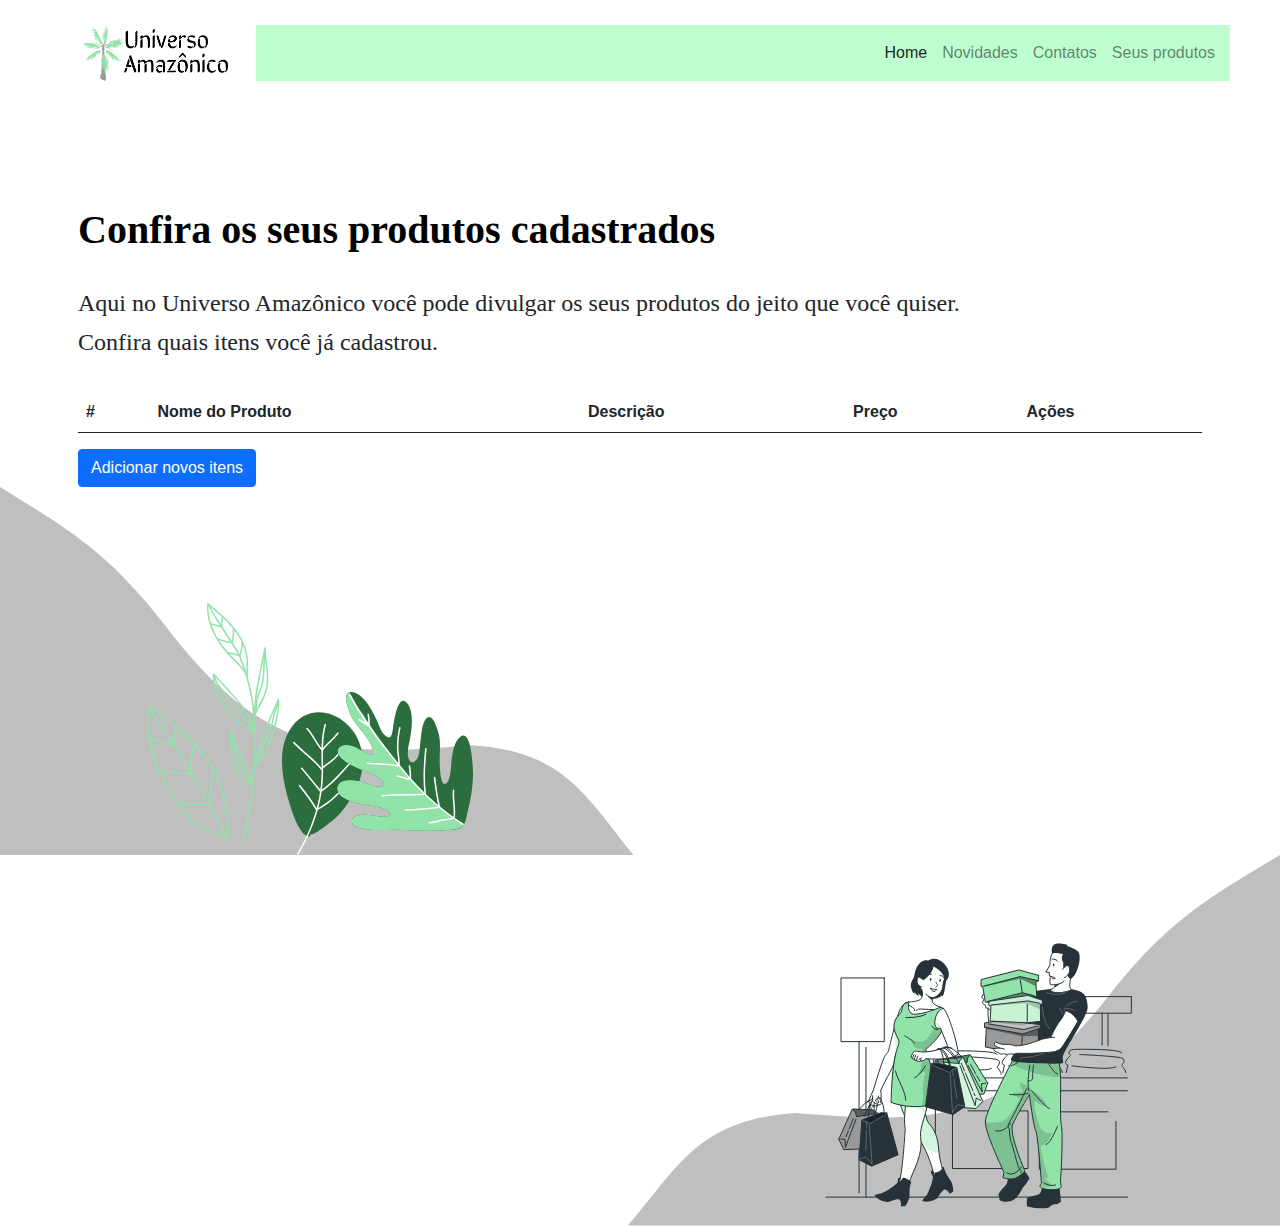
<file: lista.html>
<!DOCTYPE html>
<html lang="en">
<head>
    <meta charset="UTF-8">
    <meta name="viewport" content="width=device-width, initial-scale=1.0">
    <title>Lista de Produtos</title>
    <link rel="stylesheet" href="css/bootstrap.css">
    <link rel="stylesheet" href="css/style.css">
    <script src="js/funcoes.js"></script>

</head>

<body>
  <!--Barra de navegação (nav-bar)-->
  <header>
    <div class="container" id="nav-container">
        <nav class="navbar navbar-expand-md">
            <a href="#" class="navbar-brand">
                <img id="logo" src="imagens/logo.png" alt="Universo amazônico" href="index.html">
            </a>
            <button class="navbar-toggler" type="button" data-toggler="colapser" data-target="#navbar-links"
                aria-controls="navbar-links" aria-expanded="false" aria-label="Toggle navigation">
                <span class="navbar-toggler-icon"></span>
            </button>
            <div class="collapse navbar-collapse justify-content-end" id="navbar-links">
                <div class="navbar-nav">
                    <a class="nav-item nav-link" id="home-menu" href="index.html">Home</a>
                    <a class="nav-item nav-link" id="novidades">Novidades</a>
                    <a class="nav-item nav-link" id="contatos">Contatos</a>
                    <a class="nav-item nav-link" id="seus-produtos" href="./lista.html">Seus produtos</a>
                </div>
            </div>
        </nav>
    </div>
</header>

<div class="content container">
  <div class="titulo" id="tituloCadastro">
      <h1>Confira os seus produtos cadastrados</h1>
  </div>
  <p id="subtituloCadastro">
      Aqui no Universo Amazônico você pode divulgar os seus produtos do jeito que você quiser. Confira quais itens você já cadastrou.
  </p>

  <!--TABELA-->
  <table class="table table-striped">
    <thead>
      <tr>
        <th scope="col">#</th>
        <th scope="col">Nome do Produto</th>
        <th scope="col">Descrição</th>
        <th scope="col">Preço</th>
        <th scope="col">Ações</th>
      </tr>
    </thead>
    <tbody id="conteudo">
        
    </tbody>
  </table>

  <a class="btn btn-primary" href="index.html" role="button">Adicionar novos itens</a>

  </div>

  

  <div id="imagem-inferior">
    <svg width="636" height="368" viewBox="0 0 636 368" fill="none" xmlns="http://www.w3.org/2000/svg">
        <path d="M163.39 136.184C105.589 62.3781 67.111 41.8415 0 0V371H636C585.753 310.42 566.941 265.009 472.61 258.348C339.712 268.94 265.778 272.111 163.39 136.184Z" fill="#BFBFBF"/>
        <g clip-path="url(#clip0)">
        <path d="M309.901 347.802C316.097 347.393 326.42 338.292 331.377 334.572C338.813 328.782 345.418 320.524 350.375 312.253C360.289 296.544 365.655 280.016 361.119 261.417C353.275 227.53 309.479 209.341 289.242 243.649C278.089 262.657 281.807 288.286 287.173 308.534C289.651 316.804 298.735 351.1 310.31 349.451" fill="#2C6D3D"/>
        <path d="M324.437 237.239C319.765 254.808 322.194 273.134 321.401 291.063C320.645 308.087 316.556 324.901 310.099 340.635C306.406 349.637 301.969 358.329 297.248 366.834C296.765 367.702 298.103 368.496 298.586 367.616C306.765 352.848 314.015 337.498 318.291 321.106C320.484 312.725 321.984 304.12 322.665 295.477C323.371 286.5 323.049 277.486 323 268.485C322.95 258.144 323.235 247.691 325.912 237.635C326.185 236.681 324.685 236.272 324.437 237.239Z" fill="white"/>
        <path d="M337.313 245.732C332.691 251.932 326.247 256.47 321.612 262.682C322.021 262.632 322.417 262.583 322.826 262.521C316.605 256.185 313.767 247.369 307.546 241.033C306.852 240.326 305.749 241.417 306.456 242.124C312.677 248.46 315.515 257.276 321.736 263.612C322.12 263.996 322.665 263.847 322.95 263.45C327.573 257.251 334.017 252.713 338.652 246.501C339.247 245.72 337.908 244.939 337.313 245.732Z" fill="white"/>
        <path d="M345.282 258.392C343.101 260.586 341.031 262.893 338.986 265.236C337.152 267.344 335.417 269.625 333.36 271.522C329.432 275.155 324.549 277.586 320.905 281.528C321.265 281.528 321.637 281.528 321.996 281.528C313.978 271.498 303.172 264.294 294.323 255.081C293.629 254.362 292.539 255.453 293.233 256.172C302.081 265.385 312.9 272.589 320.905 282.62C321.166 282.942 321.736 282.905 321.996 282.62C325.639 278.677 330.522 276.234 334.451 272.613C336.495 270.716 338.243 268.423 340.077 266.327C342.109 263.984 344.179 261.69 346.372 259.483C347.091 258.776 345.988 257.685 345.282 258.392Z" fill="white"/>
        <path d="M350.66 274.089C341.328 284.703 331.997 295.688 320.249 303.723C320.558 303.76 320.868 303.81 321.19 303.847C314.808 296.172 308.81 288.174 302.193 280.698C301.536 279.954 300.433 281.045 301.102 281.789C307.72 289.266 313.718 297.263 320.1 304.938C320.311 305.186 320.781 305.236 321.042 305.062C332.914 296.941 342.345 285.905 351.763 275.18C352.407 274.449 351.317 273.345 350.66 274.089Z" fill="white"/>
        <path d="M341.155 302.198C334.116 310.084 325.776 317.449 316.109 321.912C316.469 321.999 316.816 322.098 317.175 322.185C312.392 313.555 306.158 305.831 300.123 298.056C299.516 297.275 298.425 298.379 299.032 299.148C304.993 306.81 311.128 314.448 315.849 322.966C316.06 323.363 316.531 323.413 316.915 323.239C326.68 318.726 335.157 311.237 342.27 303.277C342.915 302.557 341.824 301.454 341.155 302.198Z" fill="white"/>
        <path d="M462.429 339.122C466.147 336.023 466.766 327.653 468.006 323.004C470.794 312.154 472.653 301.305 472.963 289.836C473.273 284.256 472.033 238.999 459.641 250.469C453.754 255.428 452.515 266.277 451.586 273.097C450.966 278.367 450.966 292.316 446.628 296.035C439.193 302.855 439.503 270.617 439.813 266.587C440.122 258.838 440.432 251.709 437.954 244.269C437.024 241.169 433.616 229.39 428.659 230.01C419.675 231.56 421.224 263.488 418.125 269.997C415.027 276.197 410.07 278.057 408.211 270.307C406.972 264.108 408.831 257.598 410.07 251.709C411.619 241.789 414.408 224.74 406.972 216.061C397.678 205.212 393.65 236.21 393.03 241.169C392.101 246.439 391.481 254.188 384.975 248.299C380.638 244.579 378.779 237.14 376.3 232.18C372.273 223.5 363.908 207.382 353.064 205.212C339.432 202.732 349.656 226.6 352.445 231.56C358.021 241.169 370.724 252.018 372.892 263.178C374.132 269.997 369.175 267.517 364.837 265.348C359.57 262.558 354.923 259.148 349.037 258.218C345.009 257.598 338.813 258.528 337.883 263.488C336.954 268.447 343.46 273.097 346.868 275.577C357.092 282.706 371.034 284.566 380.638 292.316C387.764 298.515 382.187 300.685 375.371 299.135C368.245 297.275 361.739 294.176 354.304 293.556C349.037 293.246 341.291 292.626 338.193 298.205C335.715 302.545 338.503 307.195 342.221 309.984C352.445 317.114 367.006 317.424 378.779 320.214C381.257 320.834 393.03 323.933 389.932 328.273C387.144 331.683 374.132 328.273 370.724 328.273C365.767 327.963 356.782 326.413 353.064 331.063C349.037 336.953 356.162 340.362 360.81 341.292C372.273 344.392 385.285 342.532 397.058 342.842C415.027 343.462 433.306 344.702 451.586 342.842C455.923 342.532 460.57 341.912 463.358 337.882" fill="#2C6D3D"/>
        <path d="M338.193 298.205C341.291 292.626 349.037 293.246 354.304 293.556C361.739 294.176 368.245 297.275 375.371 299.135C382.187 300.685 387.764 298.515 380.638 292.316C371.034 284.566 357.092 282.706 346.868 275.577C343.46 273.097 336.954 268.447 337.883 263.488C338.813 258.528 345.009 257.598 349.037 258.218C354.923 259.148 359.57 262.558 364.837 265.348C369.175 267.517 374.132 269.997 372.892 263.178C370.724 252.018 358.021 241.169 352.445 231.56C349.917 227.071 341.304 207.072 349.817 205.175C351.119 211.511 355.183 216.991 359.05 222.037C363.536 227.89 367.353 234.077 371.368 240.252C380.886 254.895 390.998 269.142 402.325 282.446C412.908 294.882 424.669 306.475 436.652 317.56C444.968 325.26 453.754 332.352 463.582 337.845C463.235 338.329 462.85 338.75 462.429 339.11L463.359 337.87C460.57 341.9 455.923 342.52 451.586 342.83C433.306 344.69 415.027 343.45 397.058 342.83C385.285 342.52 372.273 344.38 360.81 341.28C356.162 340.35 349.037 336.94 353.064 331.051C356.782 326.401 365.767 327.951 370.724 328.261C374.132 328.261 387.144 331.671 389.932 328.261C393.03 323.921 381.257 320.821 378.779 320.201C367.006 317.412 352.445 317.102 342.221 309.972C338.503 307.195 335.715 302.545 338.193 298.205Z" fill="#92E3A9"/>
        <path d="M349.297 208.386C359.781 228.237 372.855 246.501 386.723 264.095C393.7 272.948 400.702 281.851 408.075 290.381C415.56 299.048 423.653 307.195 432.216 314.795C441.758 323.264 451.895 331.088 462.665 337.92C463.507 338.453 464.288 337.114 463.445 336.581C444.311 324.442 426.974 309.265 411.892 292.378C404.444 284.045 397.529 275.205 390.577 266.463C383.649 257.759 376.871 248.931 370.476 239.818C363.239 229.477 356.534 218.764 350.648 207.605C350.164 206.724 348.826 207.506 349.297 208.386Z" fill="white"/>
        <path d="M399.103 240.648C397.566 247.183 396.835 253.916 396.909 260.636C396.971 266.773 398.756 272.837 398.149 278.987C398.471 278.739 398.805 278.491 399.128 278.243C388.755 276.085 378.135 276.333 367.626 275.428C366.634 275.341 366.634 276.891 367.626 276.978C377.986 277.871 388.482 277.623 398.706 279.743C399.239 279.855 399.636 279.52 399.685 278.999C400.268 273.023 398.595 267.108 398.458 261.144C398.297 254.412 399.053 247.629 400.59 241.082C400.825 240.091 399.326 239.681 399.103 240.648Z" fill="white"/>
        <path d="M367.502 227.729C368.109 231.448 368.394 235.218 368.406 238.987C368.791 238.764 369.187 238.541 369.571 238.317C366.027 236.371 362.755 233.978 359.347 231.808C358.505 231.275 357.724 232.614 358.567 233.147C361.975 235.317 365.246 237.71 368.791 239.657C369.299 239.942 369.955 239.582 369.955 238.987C369.955 235.081 369.633 231.163 369.001 227.307C368.828 226.34 367.341 226.749 367.502 227.729Z" fill="white"/>
        <path d="M408.707 279.185C409.327 283.525 409.909 287.914 409.612 292.303C409.934 292.055 410.269 291.807 410.591 291.559C406.043 290.89 401.755 289.129 397.269 288.15C396.302 287.939 395.881 289.427 396.86 289.65C401.346 290.629 405.634 292.39 410.182 293.06C410.702 293.134 411.124 292.861 411.161 292.316C411.471 287.79 410.839 283.252 410.207 278.776C410.058 277.796 408.571 278.205 408.707 279.185Z" fill="white"/>
        <path d="M425.103 261.628C423.591 276.792 422.698 292.018 424.483 307.195C424.743 306.934 425.003 306.674 425.251 306.426C410.925 307.629 396.476 306.153 382.187 307.976C381.208 308.1 381.196 309.65 382.187 309.526C396.476 307.703 410.925 309.179 425.251 307.976C425.635 307.939 426.082 307.641 426.02 307.207C424.235 292.031 425.127 276.804 426.639 261.64C426.738 260.636 425.189 260.636 425.103 261.628Z" fill="white"/>
        <path d="M433.777 290.456C435.029 300.511 436.33 310.567 438.759 320.424C439.007 320.102 439.255 319.767 439.503 319.445C428.163 320.672 416.849 322.21 405.423 322.235C404.432 322.235 404.419 323.785 405.423 323.785C416.849 323.76 428.163 322.222 439.503 320.995C440.011 320.945 440.383 320.548 440.246 320.015C437.842 310.307 436.553 300.375 435.314 290.468C435.202 289.476 433.653 289.464 433.777 290.456Z" fill="white"/>
        <path d="M452.676 303.165C452.317 308.298 452.887 313.394 453.308 318.503C453.519 321.057 453.68 323.611 453.643 326.165C453.63 327.318 453.816 329.6 452.862 330.517C452.193 331.162 450.842 331.1 449.987 331.199C448.041 331.423 446.108 331.745 444.187 332.117C439.131 333.109 434.174 334.498 429.08 335.279C428.101 335.427 428.51 336.928 429.489 336.779C435.066 335.911 440.482 334.324 446.034 333.344C447.843 333.022 449.665 332.836 451.474 332.576C452.428 332.439 453.382 332.241 454.064 331.485C454.857 330.592 454.981 329.277 455.093 328.149C455.34 325.545 455.167 322.88 454.981 320.276C454.584 314.572 453.829 308.893 454.225 303.177C454.287 302.161 452.738 302.173 452.676 303.165Z" fill="white"/>
        <path d="M244.133 354.621C247.454 346.698 247.777 337.982 248.954 329.587C249.586 325.111 250.553 320.685 251.247 316.221C251.978 311.485 252.573 306.723 253.106 301.962C255.175 283.413 256.563 264.765 256.043 246.092C255.547 228.014 253.254 209.948 248.483 192.478C246.228 184.22 243.638 175.751 239.945 168.014C237.615 163.129 234.591 158.541 231.679 153.991C227.564 147.568 223.326 141.232 219.274 134.772C215.767 129.193 212.136 123.501 209.595 117.401C209.223 116.496 207.724 116.893 208.108 117.81C210.289 123.03 213.238 127.928 216.188 132.726C219.757 138.529 223.512 144.208 227.217 149.924C230.477 154.933 233.761 159.93 236.698 165.138C240.316 171.573 242.683 178.74 244.902 185.77C256.03 221.107 255.981 258.33 252.3 294.857C251.755 300.288 251.16 305.719 250.429 311.138C249.722 316.345 248.719 321.491 247.851 326.674C246.314 335.874 246.302 345.483 242.646 354.212C242.262 355.117 243.761 355.526 244.133 354.621Z" fill="#92E3A9"/>
        <path d="M247.888 189.093C247.628 182.769 248.396 176.409 247.702 170.097C247.07 164.381 245.174 158.777 242.646 153.619C237.875 143.873 230.427 135.789 222.508 128.511C217.923 124.295 213.139 120.29 208.418 116.211C207.897 115.764 207.141 116.074 207.092 116.756C206.224 128.697 209.942 140.414 215.742 150.742C218.406 155.504 221.455 160.091 225.073 164.171C228.68 168.213 232.583 171.97 236.301 175.913C240.143 179.992 244.133 184.307 246.438 189.477C246.847 190.382 248.173 189.601 247.777 188.696C245.868 184.418 242.782 180.723 239.672 177.277C236.09 173.309 232.249 169.589 228.581 165.696C220.885 157.549 214.788 147.643 211.293 136.967C209.161 130.433 208.133 123.613 208.641 116.756C208.195 116.942 207.761 117.116 207.315 117.302C223.252 131.077 241.952 145.708 245.819 167.804C247.045 174.834 246.042 182.001 246.327 189.093C246.376 190.085 247.925 190.085 247.888 189.093Z" fill="#92E3A9"/>
        <path d="M254.803 229.564C258.521 221.368 263.59 213.767 266.341 205.137C269.204 196.148 268.522 186.948 267.258 177.748C266.49 172.168 265.684 166.601 265.659 160.959C265.659 160.116 264.296 159.868 264.135 160.748C260.107 183.612 253.837 206.179 253.775 229.564C253.775 230.556 255.324 230.568 255.324 229.564C255.373 206.315 261.619 183.898 265.622 161.158C265.114 161.083 264.606 161.021 264.098 160.947C264.147 170.234 266.415 179.298 266.824 188.56C267.035 193.42 266.626 198.268 265.349 202.968C264.16 207.382 262.214 211.548 260.145 215.615C257.926 219.992 255.485 224.282 253.453 228.758C253.056 229.688 254.382 230.481 254.803 229.564Z" fill="#92E3A9"/>
        <path d="M256.142 248.187C254.902 238.565 250.429 229.799 244.939 221.926C239.065 213.494 232.05 205.918 225.061 198.417C221.393 194.474 217.7 190.556 214.193 186.464C213.722 185.906 212.929 186.402 212.867 187.01C212.049 196.346 216.237 205.832 220.662 213.804C222.967 217.958 225.569 221.938 228.481 225.695C231.604 229.725 235.31 233.097 239.362 236.172C244.27 239.917 249.487 243.252 253.998 247.48C254.729 248.162 255.819 247.071 255.088 246.389C247.454 239.26 237.751 234.523 231.009 226.402C225.049 219.223 220.054 210.729 216.894 201.951C215.184 197.177 213.97 192.106 214.416 187.01C213.97 187.196 213.536 187.369 213.09 187.555C225.631 202.224 240.886 215.255 249.66 232.763C252.089 237.611 253.899 242.794 254.593 248.175C254.717 249.167 256.266 249.179 256.142 248.187Z" fill="#92E3A9"/>
        <path d="M255.088 280.152C262.177 274.523 266.675 265.596 270.021 257.363C273.69 248.336 276.329 238.801 277.94 229.179C278.857 223.724 279.452 218.181 279.279 212.639C279.254 211.92 278.188 211.523 277.841 212.242C267.729 233.321 259.562 255.255 254.63 278.143C254.419 279.111 255.919 279.532 256.129 278.553C261.024 255.8 269.129 233.978 279.18 213.023C278.696 212.887 278.213 212.763 277.742 212.626C278.039 222.447 276.143 232.353 273.59 241.789C271.211 250.593 268.076 259.346 263.491 267.257C260.962 271.609 257.988 275.874 254.01 279.036C253.217 279.669 254.32 280.76 255.088 280.152Z" fill="#92E3A9"/>
        <path d="M253.254 298.614C252.746 293.977 251.383 289.6 249.474 285.36C247.393 280.747 244.753 276.42 242.733 271.783C238.569 262.223 236.276 251.981 232.075 242.434C231.815 241.851 230.749 241.975 230.663 242.62C229.398 251.721 229.77 261.057 231.468 270.084C232.968 278.007 235.223 285.831 241.432 291.349C244.617 294.176 248.235 296.469 251.507 299.172C252.275 299.805 253.366 298.714 252.597 298.081C247.281 293.692 240.886 290.257 237.429 284.045C235.347 280.288 234.269 275.912 233.376 271.745C232.41 267.269 231.827 262.719 231.58 258.156C231.307 253.11 231.443 248.038 232.137 243.041C231.666 243.103 231.195 243.165 230.724 243.227C234.789 252.477 237.057 262.384 240.986 271.683C244.79 280.673 250.602 288.67 251.68 298.627C251.804 299.594 253.366 299.606 253.254 298.614Z" fill="#92E3A9"/>
        <path d="M221.554 129.986C221.343 133.16 220.736 136.31 220.724 139.496C221.046 139.248 221.38 139 221.703 138.752C218.01 138.12 214.49 136.707 210.76 136.248C210.339 136.198 209.992 136.645 209.992 137.017C209.992 137.475 210.351 137.736 210.76 137.785C214.341 138.232 217.737 139.633 221.294 140.24C221.789 140.327 222.273 140.042 222.273 139.496C222.285 136.31 222.892 133.16 223.103 129.986C223.165 128.994 221.616 128.994 221.554 129.986Z" fill="#92E3A9"/>
        <path d="M232.906 142.175C232.695 146.527 232.311 150.879 231.691 155.194C231.939 155.008 232.187 154.809 232.435 154.623C229.993 154.871 227.453 154.202 225.123 153.557C222.694 152.9 220.302 152.081 217.985 151.139C217.068 150.767 216.659 152.255 217.576 152.639C219.968 153.619 222.446 154.45 224.937 155.119C227.329 155.764 229.944 156.421 232.435 156.173C232.744 156.148 233.129 155.962 233.178 155.603C233.81 151.152 234.232 146.663 234.442 142.175C234.504 141.183 232.955 141.183 232.906 142.175Z" fill="#92E3A9"/>
        <path d="M241.382 155.404C241.481 157.624 241.209 159.868 240.787 162.038C240.378 164.133 239.858 166.266 239.003 168.238C239.3 168.114 239.585 168.002 239.883 167.878C236.066 166.328 231.939 165.659 227.899 164.989C226.92 164.828 226.499 166.316 227.49 166.489C231.53 167.159 235.657 167.841 239.474 169.378C239.759 169.49 240.23 169.304 240.354 169.019C241.258 166.923 241.853 164.691 242.287 162.447C242.733 160.141 243.043 157.748 242.931 155.392C242.882 154.413 241.333 154.4 241.382 155.404Z" fill="#92E3A9"/>
        <path d="M213.313 189.093C214.18 193.358 216.857 196.867 219.236 200.401C221.715 204.096 223.933 207.952 226.561 211.56C232.013 219 238.718 225.398 244.53 232.552C246.314 234.747 248.025 236.991 249.648 239.309C251.073 241.368 253.056 243.723 253.799 246.129C254.097 247.084 255.596 246.674 255.299 245.72C254.704 243.798 253.341 242.05 252.25 240.388C250.912 238.367 249.499 236.396 248.012 234.474C245.249 230.878 242.287 227.431 239.251 224.046C236.09 220.525 232.819 217.127 229.894 213.408C227.056 209.799 224.503 205.981 222.124 202.05C219.509 197.748 215.841 193.743 214.812 188.684C214.614 187.704 213.115 188.113 213.313 189.093Z" fill="#92E3A9"/>
        <path d="M264.333 164.493C262.524 175.082 264.147 186.067 261.446 196.52C260.144 201.579 257.864 206.315 256.551 211.362C255.894 213.854 255.733 216.458 255.534 219.012C255.448 220.24 255.349 221.479 255.2 222.695C255.051 223.959 254.964 225.46 254.63 226.675C254.357 227.642 255.857 228.051 256.129 227.084C256.737 224.914 256.823 222.385 256.997 220.14C257.22 217.338 257.331 214.486 258.038 211.758C259.351 206.712 261.632 201.976 262.933 196.917C265.647 186.439 264.023 175.479 265.82 164.89C265.994 163.935 264.494 163.513 264.333 164.493Z" fill="#92E3A9"/>
        <path d="M230.663 246.129C233.885 264.256 239.635 282.756 251.309 297.313C251.928 298.094 253.019 296.99 252.399 296.221C240.899 281.888 235.322 263.562 232.15 245.732C231.989 244.728 230.489 245.149 230.663 246.129Z" fill="#92E3A9"/>
        <path d="M276.701 216.991C276.428 219.756 274.991 222.087 274.049 224.641C273.132 227.096 272.896 229.712 272.339 232.254C271.211 237.437 269.303 242.632 267.369 247.555C263.503 257.437 257.691 266.736 255.249 277.127C255.026 278.094 256.513 278.515 256.749 277.536C258.001 272.192 260.231 267.183 262.561 262.235C264.854 257.363 267.122 252.477 269.067 247.443C270.988 242.434 272.971 237.14 273.987 231.87C274.52 229.08 274.929 226.377 276.069 223.761C277.036 221.541 278.002 219.434 278.25 216.991C278.337 215.999 276.788 215.999 276.701 216.991Z" fill="#92E3A9"/>
        <path d="M228.023 351.1C229.56 341.292 228.593 331.162 226.883 321.441C225.061 311.1 222.248 300.871 218.332 291.125C210.326 271.212 194.513 255.143 178.638 241.206C169.344 233.048 159.578 225.46 149.59 218.169C149.206 217.884 148.537 218.169 148.45 218.628C144.174 240.872 149.801 263.971 158.897 284.293C163.445 294.448 169.022 304.132 175.441 313.221C181.712 322.086 188.379 331.026 197.029 337.734C201.527 341.218 206.435 343.896 211.851 345.62C216.87 347.207 222.583 348.434 226.102 352.675C226.734 353.443 227.825 352.34 227.193 351.584C224.355 348.161 220.092 346.587 215.977 345.285C213.709 344.566 211.429 343.921 209.198 343.09C206.881 342.222 204.737 341.007 202.618 339.742C193.1 334.014 185.863 325.012 179.407 316.147C166.345 298.205 155.923 278.119 151.09 256.333C148.376 244.133 147.558 231.386 149.925 219.062C149.54 219.21 149.169 219.372 148.785 219.52C166.506 232.465 183.893 246.389 198.38 262.979C205.072 270.63 211.342 279.011 215.469 288.36C219.509 297.536 222.384 307.281 224.441 317.077C226.722 327.976 228.246 339.594 226.511 350.691C226.375 351.67 227.874 352.092 228.023 351.1Z" fill="#92E3A9"/>
        <path d="M149.776 222.546C153.903 231.3 159.554 239.223 165.106 247.096C170.819 255.205 176.383 263.45 181.637 271.857C192.58 289.352 202.928 307.269 212.73 325.421C215.184 329.959 217.675 334.46 220.315 338.899C222.657 342.842 225.21 346.884 226.536 351.298C226.821 352.253 228.32 351.844 228.035 350.889C226.945 347.207 224.999 343.809 223.078 340.511C220.872 336.717 218.58 332.985 216.51 329.129C211.553 319.916 206.571 310.704 201.28 301.689C190.882 284.008 180.497 266.352 168.724 249.526C162.441 240.549 155.811 231.696 151.127 221.752C150.693 220.859 149.355 221.641 149.776 222.546Z" fill="#92E3A9"/>
        <path d="M175.305 241.368C173.21 246.637 174.437 252.415 173.656 257.896C173.904 257.71 174.152 257.511 174.4 257.325C166.196 256.817 158.314 253.457 150.643 250.741C149.702 250.407 149.293 251.907 150.234 252.242C158.042 255.007 166.035 258.354 174.4 258.888C174.697 258.912 175.106 258.64 175.144 258.317C175.924 252.849 174.71 247.022 176.792 241.789C177.176 240.859 175.676 240.45 175.305 241.368Z" fill="#92E3A9"/>
        <path d="M193.485 257.077C190.436 266.426 190.176 276.482 189.742 286.215C190.002 285.955 190.263 285.695 190.51 285.447C180.646 285.843 170.583 284.839 160.979 282.582C160.012 282.359 159.591 283.847 160.57 284.083C170.31 286.377 180.522 287.406 190.523 287.009C190.957 286.996 191.279 286.662 191.291 286.24C191.725 276.631 191.973 266.736 194.984 257.511C195.294 256.544 193.794 256.135 193.485 257.077Z" fill="#92E3A9"/>
        <path d="M210.81 280.425C211.38 285.31 210.958 290.245 210.512 295.118C210.289 297.523 209.979 299.954 209.979 302.371C209.979 305 209.954 307.629 209.694 310.245C209.546 311.696 209.471 313.32 209.149 314.746C208.963 315.564 208.492 315.539 207.699 315.676C203.461 316.382 199.322 316.767 195.009 316.581C189.643 316.345 184.314 315.626 178.948 315.601C177.957 315.601 177.944 317.151 178.948 317.151C184.054 317.176 189.122 317.821 194.203 318.093C198.851 318.341 203.262 317.92 207.848 317.213C210.128 316.866 210.574 315.911 210.822 313.717C211.082 311.398 211.38 309.092 211.466 306.748C211.566 303.946 211.528 301.169 211.764 298.366C212.272 292.415 213.053 286.389 212.359 280.425C212.247 279.445 210.698 279.433 210.81 280.425Z" fill="#92E3A9"/>
        </g>
        <defs>
        <clipPath id="clip0">
        <rect width="326" height="252" fill="white" transform="translate(147 116)"/>
        </clipPath>
        </defs>
    </svg>
        
    <svg width="652" height="371" viewBox="0 0 652 371" fill="none" xmlns="http://www.w3.org/2000/svg" id="img-direita">
      <path d="M484.5 136C543.755 62.294 583.201 41.7851 652 0V370.5H0C51.5109 310.002 70.7965 264.652 167.5 258C303.742 268.578 379.535 271.745 484.5 136Z" fill="#BFBFBF"/>
      <path d="M499.345 222.885H297.948V235.735H499.345" stroke="#263238" stroke-linecap="round" stroke-linejoin="round"/>
      <path d="M307.385 237V332.979" stroke="#263238" stroke-linecap="round" stroke-linejoin="round"/>
      <path d="M493.593 198.136C496.693 194.114 454.995 194.053 446.235 194.449C437.475 194.845 442.503 200.391 442.503 200.391C442.503 200.391 433.476 208.511 439.837 210.042L438.275 217.659" stroke="#263238" stroke-linecap="round" stroke-linejoin="round"/>
      <path d="M451.613 199.476C451.613 199.476 488.413 201.137 493.76 203.049C499.108 204.961 493.593 210.461 493.593 210.461C493.593 210.461 498.354 215.862 497.821 217.644" stroke="#263238" stroke-linecap="round" stroke-linejoin="round"/>
      <path d="M444.026 210.804C444.026 210.804 480.491 215.74 487.941 211.908" stroke="#263238" stroke-linecap="round" stroke-linejoin="round"/>
      <path d="M430.17 198.166C433.271 194.144 391.565 194.083 382.813 194.479C374.061 194.875 379.08 200.421 379.08 200.421C379.08 200.421 370.046 208.541 376.407 210.072L374.883 217.69" stroke="#263238" stroke-linecap="round" stroke-linejoin="round"/>
      <path d="M388.191 199.507C388.191 199.507 424.991 201.167 430.33 203.079C435.67 204.991 430.171 210.491 430.171 210.491C430.171 210.491 434.924 215.892 434.398 217.674" stroke="#263238" stroke-linecap="round" stroke-linejoin="round"/>
      <path d="M380.604 210.834C380.604 210.834 417.068 215.762 424.51 211.938" stroke="#263238" stroke-linecap="round" stroke-linejoin="round"/>
      <path d="M369.033 199.713C372.125 195.691 330.428 195.637 321.668 196.033C312.908 196.429 317.943 201.967 317.943 201.967C317.943 201.967 308.908 210.095 315.269 211.626L313.746 219.244" stroke="#263238" stroke-linecap="round" stroke-linejoin="round"/>
      <path d="M327.054 201.061C327.054 201.061 363.846 202.714 369.193 204.626C374.541 206.538 369.033 212.045 369.033 212.045C369.033 212.045 373.787 217.446 373.261 219.221" stroke="#263238" stroke-linecap="round" stroke-linejoin="round"/>
      <path d="M319.458 212.388C319.458 212.388 355.931 217.316 363.373 213.492" stroke="#263238" stroke-linecap="round" stroke-linejoin="round"/>
      <path d="M503.381 141.63H450.456V158.19H503.381V141.63Z" stroke="#263238" stroke-linecap="round" stroke-linejoin="round"/>
      <path d="M474.1 189.878V158.19" stroke="#263238" stroke-linecap="round" stroke-linejoin="round"/>
      <path d="M480.026 158.601V190.831" stroke="#263238" stroke-linecap="round" stroke-linejoin="round"/>
      <path d="M324.479 257.681V313.524H400.051V255.876H339.988" stroke="#263238" stroke-linecap="round" stroke-linejoin="round"/>
      <path d="M487.941 266.517V314.187H411.317V256.874H480.026" stroke="#263238" stroke-linecap="round" stroke-linejoin="round"/>
      <path d="M256.265 122.952H213.005V186.611H256.265V122.952Z" stroke="#263238" stroke-linecap="round" stroke-linejoin="round"/>
      <path d="M231.051 186.611V338.083" stroke="#263238" stroke-linecap="round" stroke-linejoin="round"/>
      <path d="M237.96 192.346V342.128" stroke="#263238" stroke-linecap="round" stroke-linejoin="round"/>
      <path d="M197.893 342.128H499.573" stroke="#263238" stroke-linecap="round" stroke-linejoin="round"/>
      <path d="M280.617 147.168C272.436 147.731 270.303 157.672 264.887 178.163C259.471 198.654 261.779 194.693 257.361 200.429C254.071 204.71 244.701 237.533 244.701 237.533C244.701 237.533 252.136 237.122 252.699 235.735C258.123 222.306 266.906 210.743 266.357 205.753C265.809 200.764 276.649 180.875 276.649 180.875L280.617 147.168Z" fill="white"/>
      <path opacity="0.4" d="M279.711 154.854L276.664 180.875C276.664 180.875 272.208 189.041 269.153 196.216C266.244 188.515 266.358 178.033 267.409 168.679C270.928 155.646 273.427 148.729 279.163 147.35L279.711 154.854Z" fill="#92E3A9"/>
      <path d="M280.617 147.168C272.436 147.731 270.303 157.672 264.887 178.163C259.471 198.654 261.779 194.693 257.361 200.429C254.071 204.71 244.701 237.533 244.701 237.533C244.701 237.533 252.136 237.122 252.699 235.735C258.123 222.306 266.906 210.743 266.357 205.753C265.809 200.764 276.649 180.875 276.649 180.875L280.617 147.168Z" stroke="#263238" stroke-linecap="round" stroke-linejoin="round"/>
      <path d="M264.888 217.644C264.888 217.644 269.458 256.081 285.996 276.709C302.533 297.337 306.448 322.757 306.448 322.757L316.351 319.9C316.351 319.9 311.72 307.057 310.882 295.791C309.861 282.133 306.806 274.896 300.979 268.46C294.078 260.842 296.409 219.16 296.409 219.16L264.888 217.644Z" fill="white"/>
      <path opacity="0.4" d="M311.049 297.947C305.788 297.271 300.73 295.485 296.211 292.706C293.358 287.04 289.935 281.681 285.996 276.709C269.511 256.081 264.888 217.644 264.888 217.644L296.378 219.167C296.378 219.167 294.017 260.873 300.949 268.467C306.806 274.904 309.861 282.141 310.851 295.799C310.905 296.507 310.973 297.223 311.049 297.947Z" fill="#92E3A9"/>
      <path d="M264.888 217.644C264.888 217.644 269.458 256.081 285.996 276.709C302.533 297.337 306.448 322.757 306.448 322.757L316.351 319.9C316.351 319.9 311.72 307.057 310.882 295.791C309.861 282.133 306.806 274.896 300.979 268.46C294.078 260.842 296.409 219.16 296.409 219.16L264.888 217.644Z" stroke="#263238" stroke-linecap="round" stroke-linejoin="round"/>
      <path d="M280.389 235.773C278.865 236.764 274.843 265.291 277.251 273.327C277.251 273.327 276.641 286.384 274.44 308.246C273.816 314.439 272.878 320.597 271.629 326.695C271.629 326.695 279.642 331.547 280.389 329.376C285.995 313.204 295.334 299.95 292.615 281.455C291.244 272.131 300.232 256.279 300.903 238.98C301.573 221.681 280.389 235.773 280.389 235.773Z" fill="white"/>
      <path opacity="0.4" d="M300.903 238.942C300.552 245.185 299.475 251.367 297.696 257.361C294.891 256.106 292.02 255.002 289.096 254.055C285.279 252.801 281.236 252.382 277.243 252.829C278.127 244.191 279.597 236.246 280.389 235.735C280.389 235.773 301.505 221.643 300.903 238.942Z" fill="#92E3A9"/>
      <path d="M280.389 235.773C278.865 236.764 274.843 265.291 277.251 273.327C277.251 273.327 276.641 286.384 274.44 308.246C273.816 314.439 272.878 320.597 271.629 326.695C271.629 326.695 279.642 331.547 280.389 329.376C285.995 313.204 295.334 299.95 292.615 281.455C291.244 272.131 300.232 256.279 300.903 238.98C301.573 221.681 280.389 235.773 280.389 235.773Z" stroke="#263238" stroke-linecap="round" stroke-linejoin="round"/>
      <path d="M319.497 121.657C316.884 126.936 317.311 139.741 313.852 141.851V140.198C312.268 141.85 310.234 143.002 308.002 143.511C304.323 144.319 293.057 143.961 290.132 137.631C290.254 138.786 290.582 139.911 291.099 140.952C291.099 140.952 287.55 140 286.529 136.557L286.437 138.842C286.437 138.842 284.914 139.124 283.2 133.106C281.486 127.088 286.171 123.279 286.529 120.423C286.887 117.566 291.099 111.716 299.539 110.36C307.979 109.004 319.497 121.657 319.497 121.657Z" fill="#263238"/>
      <path d="M359.618 228.034L356 238.881L331.891 241.136L323.177 207.498L322.087 203.293L342.136 199.705L342.243 199.88L359.618 228.034Z" fill="#92E3A9"/>
      <path opacity="0.4" d="M342.243 199.88L339.585 203.14L338.983 207.894L323.177 207.498L322.087 203.293L342.136 199.705L342.243 199.88Z" fill="black"/>
      <path d="M359.618 228.034L356 238.881L331.891 241.136L323.177 207.498L322.087 203.293L342.136 199.705L342.243 199.88L359.618 228.034Z" stroke="#263238" stroke-linecap="round" stroke-linejoin="round"/>
      <path d="M341.298 201.046L339.584 203.148L338.982 207.901L324.448 207.536" stroke="#263238" stroke-linecap="round" stroke-linejoin="round"/>
      <path d="M339.988 210.461L354.149 237L353.448 228.765L357.363 228.156" stroke="#263238" stroke-linecap="round" stroke-linejoin="round"/>
      <path d="M347.857 218.969L342.639 209.478" stroke="#263238" stroke-linecap="round" stroke-linejoin="round"/>
      <path d="M351.841 226.153C350.889 224.423 349.929 222.702 348.977 220.98" stroke="#263238" stroke-linecap="round" stroke-linejoin="round"/>
      <path d="M333.91 202.12C333.91 202.12 323.717 190.221 317.707 192.217C311.697 194.213 324.037 204.344 324.037 204.344" stroke="#263238" stroke-linecap="round" stroke-linejoin="round"/>
      <path d="M331.349 208.907C331.349 208.907 321.82 191.592 317.166 191.958C312.511 192.324 320.852 208.503 320.852 208.503" stroke="#263238" stroke-linecap="round" stroke-linejoin="round"/>
      <path d="M280.618 147.168C280.618 147.168 287.314 150.359 293.53 151.411C299.745 152.462 311.529 150.359 315.186 153.368C318.842 156.377 316.991 168.74 313.243 176.876C309.496 185.011 297.696 194.358 297.696 194.358C297.696 194.358 303.79 211.832 307.393 226.633C310.996 241.433 311.309 247.42 311.309 247.42C311.309 247.42 289.005 256.767 263.09 247.42C263.09 247.42 263.266 217.37 267.912 197.999C269.717 190.465 272.483 188.218 270.022 183.708C265.954 176.175 263.09 167.864 270.929 160.033C275.834 155.12 272.749 151.654 276.505 148.882C277.674 147.913 279.107 147.316 280.618 147.168Z" fill="#92E3A9"/>
      <path opacity="0.15" d="M297.696 194.358C297.696 194.358 303.79 211.832 307.393 226.633C310.996 241.433 311.308 247.42 311.308 247.42C305.712 249.487 299.857 250.769 293.91 251.229C294.466 247.573 295.784 238.036 294.946 235.233C293.902 231.79 297.391 218.39 297.277 216.829C297.162 215.267 291.038 219.426 291.038 219.426C291.038 219.426 288.753 218.992 291.914 215.861C295.075 212.731 293.681 193.657 293.681 193.657C291.693 194.11 289.607 193.814 287.823 192.826C284.883 191.166 282.491 184.348 282.491 184.348C282.491 184.348 289.347 187.852 294.565 186.58C299.783 185.308 305.587 173.631 305.587 173.631H307.37C305.907 171.65 306.768 167.217 306.768 167.217L317.029 162.555C316.546 167.499 315.259 172.331 313.22 176.86C309.495 185.011 297.696 194.358 297.696 194.358Z" fill="black"/>
      <path d="M280.618 147.168C280.618 147.168 287.314 150.359 293.53 151.411C299.745 152.462 311.529 150.359 315.186 153.368C318.842 156.377 316.991 168.74 313.243 176.876C309.496 185.011 297.696 194.358 297.696 194.358C297.696 194.358 303.79 211.832 307.393 226.633C310.996 241.433 311.309 247.42 311.309 247.42C311.309 247.42 289.005 256.767 263.09 247.42C263.09 247.42 263.266 217.37 267.912 197.999C269.717 190.465 272.483 188.218 270.022 183.708C265.954 176.175 263.09 167.864 270.929 160.033C275.834 155.12 272.749 151.654 276.505 148.882C277.674 147.913 279.107 147.316 280.618 147.168V147.168Z" stroke="#263238" stroke-linecap="round" stroke-linejoin="round"/>
      <path d="M312.36 152.317C312.36 152.317 292.356 160.696 284.64 158.944C278.95 157.649 280.618 147.168 280.618 147.168C280.618 147.168 289.881 146.406 292.197 144.585C297.407 140.419 292.197 129.213 292.197 129.213L307.835 132.938C306.818 135.366 305.935 137.848 305.192 140.373C304.741 141.844 304.427 143.353 304.255 144.882C304.157 145.648 304.214 146.425 304.422 147.168C305.314 149.697 312.36 152.317 312.36 152.317Z" fill="white" stroke="#263238" stroke-linecap="round" stroke-linejoin="round"/>
      <path d="M315.216 153.368C312.413 153.17 307.119 158.799 306.837 167.232C306.555 175.664 312.413 172.96 312.413 172.96L320.937 194.358C320.937 194.358 327.031 200.139 329.743 199.355C332.454 198.57 319.787 153.703 315.216 153.368Z" fill="white"/>
      <path opacity="0.4" d="M312.36 172.96C311.814 173.204 311.225 173.336 310.627 173.349C310.029 173.362 309.435 173.256 308.879 173.036C307.751 170.21 308.742 167.125 309.64 167.704C310.989 168.649 312.36 172.96 312.36 172.96Z" fill="#92E3A9"/>
      <path d="M315.216 153.368C312.413 153.17 307.119 158.799 306.837 167.232C306.555 175.664 312.413 172.96 312.413 172.96L320.937 194.358C320.937 194.358 327.031 200.139 329.743 199.355C332.454 198.57 319.787 153.703 315.216 153.368Z" stroke="#263238" stroke-linecap="round" stroke-linejoin="round"/>
      <path d="M326.825 203.849C326.825 203.849 320.426 193.459 315.041 192.857C309.655 192.255 313.517 205.212 313.517 205.212" stroke="#263238" stroke-linecap="round" stroke-linejoin="round"/>
      <path d="M308.376 204.854L335.189 202.478L354.819 246.392L348.002 253.552L315.59 251.267L306.776 206.286L308.376 204.854Z" fill="#92E3A9"/>
      <path opacity="0.2" d="M335.235 202.577L331.594 205.578L330.893 208.488L306.776 206.286L308.376 204.847L335.189 202.478L335.235 202.577Z" fill="black"/>
      <path opacity="0.6" d="M354.819 246.393L348.002 253.553L315.59 251.268L306.776 206.287L331.084 208.504L331.594 205.579L335.235 202.577L354.819 246.393Z" fill="white"/>
      <path d="M308.376 204.854L335.189 202.478L354.819 246.392L348.002 253.552L315.59 251.267L306.776 206.286L308.376 204.854Z" stroke="#263238" stroke-linecap="round" stroke-linejoin="round"/>
      <path d="M307.789 206.583L331.083 208.503L331.593 205.578L333.909 203.849" stroke="#263238" stroke-linecap="round" stroke-linejoin="round"/>
      <path d="M332.097 210.803L347.164 250.681L348.169 243.048L352.595 245.28" stroke="#263238" stroke-linecap="round" stroke-linejoin="round"/>
      <path d="M345.929 238.188L346.965 240.633" stroke="#263238" stroke-linecap="round" stroke-linejoin="round"/>
      <path d="M337.406 218.086L344.924 235.773" stroke="#263238" stroke-linecap="round" stroke-linejoin="round"/>
      <path d="M333.208 208.191C334.29 210.76 335.377 213.327 336.469 215.892" stroke="#263238" stroke-linecap="round" stroke-linejoin="round"/>
      <path d="M321.401 209.478C321.401 209.478 316.503 194.137 311.232 193.687C305.961 193.238 310.47 208.374 310.47 208.374" stroke="#263238" stroke-linecap="round" stroke-linejoin="round"/>
      <path d="M303.256 208.853L308.885 207.901L328.82 212.556L336.857 251.526L325.202 259.563L297.475 251.732L303.256 208.853Z" fill="#263238"/>
      <path opacity="0.3" d="M303.257 208.853L321.714 216.745L323.192 214.399L328.821 212.556L308.886 207.901L303.257 208.853Z" fill="black"/>
      <path d="M303.256 208.853L308.885 207.901L328.82 212.556L336.857 251.526L325.202 259.563L297.475 251.732L303.256 208.853Z" stroke="#263238" stroke-linecap="round" stroke-linejoin="round"/>
      <g opacity="0.5">
      <path opacity="0.5" d="M303.759 210.042L321.965 217.644L323.824 214.917L328.417 213.409" stroke="white" stroke-linecap="round" stroke-linejoin="round"/>
      <path opacity="0.5" d="M322.285 219.129L324.478 257.681L329.674 249.568L335.95 250.871" stroke="white" stroke-linecap="round" stroke-linejoin="round"/>
      <path opacity="0.5" d="M325.804 223.806L328.821 243.49" stroke="white" stroke-linecap="round" stroke-linejoin="round"/>
      <path opacity="0.5" d="M324.494 215.869L325.301 220.988" stroke="white" stroke-linecap="round" stroke-linejoin="round"/>
      </g>
      <path d="M306.448 213.843C306.448 213.843 303.051 195.797 309.83 194.038C316.61 192.278 316.084 217.652 316.084 217.652" stroke="#263238" stroke-linecap="round" stroke-linejoin="round"/>
      <path d="M322.292 212.038C322.292 212.038 320.007 193.687 311.971 194.06" stroke="#263238" stroke-linecap="round" stroke-linejoin="round"/>
      <path d="M230.754 254.817C230.754 254.817 241.327 242.119 247.574 243.269C253.82 244.419 241.48 255.167 241.48 255.167" stroke="#263238" stroke-linecap="round" stroke-linejoin="round"/>
      <path d="M210.758 284.334L215.771 294.61L239.971 293.666L250.75 258.633L244.702 254.863L224.348 253.949L224.272 254.139L210.758 284.334Z" fill="#999999"/>
      <path opacity="0.4" d="M224.272 254.139L227.334 257.018L228.561 261.65L249.051 258.412L244.702 254.863L224.348 253.949L224.272 254.139Z" fill="black"/>
      <path d="M210.758 284.334L215.771 294.61L239.971 293.666L250.75 258.633L244.702 254.863L224.348 253.949L224.272 254.139L210.758 284.334Z" stroke="#263238" stroke-linecap="round" stroke-linejoin="round"/>
      <path d="M225.361 255.167L227.334 257.018L228.553 261.657L247.497 258.656" stroke="#263238" stroke-linecap="round" stroke-linejoin="round"/>
      <path d="M227.897 264.331L217.355 292.5L216.966 284.243L213.005 284.159" stroke="#263238" stroke-linecap="round" stroke-linejoin="round"/>
      <path d="M221.217 273.792L225.178 263.691" stroke="#263238" stroke-linecap="round" stroke-linejoin="round"/>
      <path d="M218.216 281.478C218.978 279.642 219.656 277.814 220.372 275.978" stroke="#263238" stroke-linecap="round" stroke-linejoin="round"/>
      <path d="M236.262 261.673C236.262 261.673 243.422 243.254 248.084 243.01C252.746 242.766 246.614 259.898 246.614 259.898" stroke="#263238" stroke-linecap="round" stroke-linejoin="round"/>
      <path d="M258.733 257.978L253.02 257.773L233.877 265.017L231.051 304.711L243.666 311.14L270.113 299.722L258.733 257.978Z" fill="#263238"/>
      <path opacity="0.3" d="M258.733 257.978L241.479 268.239L239.704 266.106L233.877 265.017L253.02 257.773L258.733 257.978Z" fill="black"/>
      <path d="M258.733 257.978L253.02 257.773L233.877 265.017L231.051 304.711L243.666 311.14L270.113 299.722L258.733 257.978Z" stroke="#263238" stroke-linecap="round" stroke-linejoin="round"/>
      <g opacity="0.5">
      <path opacity="0.5" d="M258.39 259.227L241.342 269.161L239.141 266.7L234.388 265.817" stroke="white" stroke-linecap="round" stroke-linejoin="round"/>
      <path opacity="0.5" d="M241.22 270.676L244.138 309.183L237.914 301.824L231.866 303.949" stroke="white" stroke-linecap="round" stroke-linejoin="round"/>
      <path opacity="0.5" d="M238.349 275.773L237.96 295.684" stroke="white" stroke-linecap="round" stroke-linejoin="round"/>
      <path opacity="0.5" d="M238.6 267.736L238.479 272.916" stroke="white" stroke-linecap="round" stroke-linejoin="round"/>
      </g>
      <path d="M256.219 263.348C256.219 263.348 257.209 245.013 250.262 244.183C243.315 243.353 247.169 268.384 247.169 268.384" stroke="#263238" stroke-linecap="round" stroke-linejoin="round"/>
      <path d="M240.284 263.645C240.284 263.645 240.109 245.158 248.138 244.465" stroke="#263238" stroke-linecap="round" stroke-linejoin="round"/>
      <path d="M323.359 192.925C315.741 190.884 306.776 197.656 294.138 196.947C292.211 196.841 287.008 195.942 286.452 196.148C285.896 196.353 282.72 200.718 283.284 202.371C283.733 203.704 289.873 206.766 291.099 206.378L292.325 205.989C293.363 206.116 294.415 205.958 295.37 205.535C296.325 205.111 297.147 204.436 297.749 203.582C297.749 203.582 321.652 206.378 329.689 199.355" fill="white"/>
      <path d="M323.359 192.925C315.741 190.884 306.776 197.656 294.138 196.947C292.211 196.841 287.008 195.942 286.452 196.148C285.896 196.353 282.72 200.718 283.284 202.371C283.733 203.704 289.873 206.766 291.099 206.378L292.325 205.989C293.363 206.116 294.415 205.958 295.37 205.535C296.325 205.111 297.147 204.436 297.749 203.582C297.749 203.582 321.652 206.378 329.689 199.355" stroke="#263238" stroke-linecap="round" stroke-linejoin="round"/>
      <path d="M292.364 205.989C292.364 205.989 293.4 203.704 292.722 203.704" stroke="#263238" stroke-linecap="round" stroke-linejoin="round"/>
      <path d="M293.682 202.874C292.995 203.645 292.06 204.152 291.039 204.306" stroke="#263238" stroke-linecap="round" stroke-linejoin="round"/>
      <path d="M288.502 205.753C288.136 205.601 289.157 201.944 289.759 201.297" stroke="#263238" stroke-linecap="round" stroke-linejoin="round"/>
      <path d="M286.407 204.763C285.996 204.001 287.649 200.39 287.649 200.39" stroke="#263238" stroke-linecap="round" stroke-linejoin="round"/>
      <path d="M284.625 203.689C284.115 202.508 285.996 199.476 285.996 199.476" stroke="#263238" stroke-linecap="round" stroke-linejoin="round"/>
      <path d="M309.831 194.06C316.61 192.316 316.084 217.674 316.084 217.674" stroke="#263238" stroke-linecap="round" stroke-linejoin="round"/>
      <path d="M322.292 212.038C322.292 212.038 320.007 193.687 311.971 194.06" stroke="#263238" stroke-linecap="round" stroke-linejoin="round"/>
      <path d="M326.825 203.849C326.825 203.849 320.427 193.459 315.041 192.857" stroke="#263238" stroke-linecap="round" stroke-linejoin="round"/>
      <path d="M321.401 209.478C321.401 209.478 316.503 194.137 311.232 193.687" stroke="#263238" stroke-linecap="round" stroke-linejoin="round"/>
      <path d="M333.909 202.12C333.909 202.12 323.717 190.221 317.707 192.217" stroke="#263238" stroke-linecap="round" stroke-linejoin="round"/>
      <path d="M331.35 208.907C331.35 208.907 321.82 191.592 317.166 191.958" stroke="#263238" stroke-linecap="round" stroke-linejoin="round"/>
      <path d="M280.397 149.841C280.397 149.841 284.785 152.37 285.843 153.368C286.143 153.638 286.36 153.988 286.468 154.376C286.576 154.765 286.571 155.176 286.453 155.562" stroke="#263238" stroke-linecap="round" stroke-linejoin="round"/>
      <path d="M288.105 155.562C288.55 155.083 289.089 154.7 289.687 154.438C290.286 154.176 290.933 154.04 291.587 154.039C293.826 154.039 302.35 154.633 306.448 154.564" stroke="#263238" stroke-linecap="round" stroke-linejoin="round"/>
      <path d="M274.539 323.374C273.713 324.78 272.737 326.092 271.629 327.289L272.391 322.818C271.917 322.758 271.435 322.812 270.985 322.973C270.535 323.135 270.13 323.4 269.801 323.747C269.801 323.747 270.266 327 269.039 328.195C264.964 332.202 255.214 337.877 253.69 338.174C246.515 339.614 246.515 340.269 246.515 340.269C246.515 340.269 249.729 346.249 260.104 347.163C260.104 347.163 266.609 344.337 270.197 344.337C273.785 344.337 272.833 351.269 272.833 351.269H277.129C277.129 351.269 280.938 346.249 281.433 341.221C281.928 336.194 280.9 332.903 283.253 326.634C283.253 326.634 280.473 324.783 278.081 323.435C275.689 322.086 274.539 323.374 274.539 323.374Z" fill="#263238"/>
      <path d="M306.457 317.493C306.784 319.969 306.457 320.54 306.457 320.54L304.552 314.499C304.552 314.499 302.549 316.282 303.151 318.194C303.151 318.194 305.2 321.149 304.948 322.84C304.118 328.5 299.776 338.913 298.748 340.071C293.895 345.548 294.291 346.066 294.291 346.066C294.291 346.066 300.462 348.892 309.283 343.354C309.283 343.354 312.764 337.169 315.62 334.975C318.477 332.781 321.905 338.913 321.905 338.913L325.34 336.316C325.34 336.316 325.34 330.001 322.704 325.705C320.069 321.408 317.616 318.354 315.704 311.932H313.845C313.845 311.932 315.163 314.042 311.187 316.152C309.725 316.935 308.112 317.393 306.457 317.493Z" fill="#263238"/>
      <path d="M245.311 235.263C243.025 240.428 240.557 244.731 241.159 247.321C241.761 249.911 245.844 251.328 248.137 250.681C250.43 250.033 254.345 249.431 253.896 247.093C253.649 245.767 253.297 244.463 252.844 243.193C253.279 240.721 253.23 238.188 252.7 235.735" fill="white"/>
      <path d="M245.311 235.263C243.025 240.428 240.557 244.731 241.159 247.321C241.761 249.911 245.844 251.328 248.137 250.681C250.43 250.033 254.345 249.431 253.896 247.093C253.649 245.767 253.297 244.463 252.844 243.193C253.279 240.721 253.23 238.188 252.7 235.735" stroke="#263238" stroke-linecap="round" stroke-linejoin="round"/>
      <path d="M249.706 243.193C249.706 243.193 251.991 242.53 252.837 243.193" stroke="#263238" stroke-linecap="round" stroke-linejoin="round"/>
      <path d="M244.557 245.623C244.557 245.623 241.998 249.226 241.769 251.976" stroke="#263238" stroke-linecap="round" stroke-linejoin="round"/>
      <path d="M239.506 247.2C239.506 247.2 242.5 244.038 244.701 244.191" stroke="#263238" stroke-linecap="round" stroke-linejoin="round"/>
      <path d="M240.284 252.676C240.284 252.676 242.866 247.04 244.58 245.15" stroke="#263238" stroke-linecap="round" stroke-linejoin="round"/>
      <path d="M244.702 240.633C244.702 240.633 244.389 245.074 244.702 246.202C245.014 247.329 249.828 249.66 249.828 249.66C249.828 249.66 250.133 247.946 247.193 245.15C247.193 245.15 250.24 243.84 250.582 241.136" fill="white"/>
      <path d="M244.702 240.633C244.702 240.633 244.389 245.074 244.702 246.202C245.014 247.329 249.828 249.66 249.828 249.66C249.828 249.66 250.133 247.946 247.193 245.15C247.193 245.15 250.24 243.84 250.582 241.136" stroke="#263238" stroke-linecap="round" stroke-linejoin="round"/>
      <path d="M246.103 251.541C246.103 251.541 245.989 249.256 246.103 247.55V251.541Z" fill="white"/>
      <path d="M246.103 251.541C246.103 251.541 245.989 249.256 246.103 247.55" stroke="#263238" stroke-linecap="round" stroke-linejoin="round"/>
      <path d="M248.77 244.153C248.77 244.153 250.582 244.153 250.582 247.542" stroke="#263238" stroke-linecap="round" stroke-linejoin="round"/>
      <path d="M250.75 242.972C251.317 243.206 251.79 243.624 252.09 244.16C252.309 245.148 252.411 246.158 252.395 247.169" stroke="#263238" stroke-linecap="round" stroke-linejoin="round"/>
      <path d="M305.191 140.365C304.74 141.836 304.427 143.346 304.255 144.875C303.054 144.419 301.968 143.705 301.073 142.784C300.178 141.862 299.496 140.756 299.075 139.543L305.191 140.365Z" fill="#263238"/>
      <path d="M294.138 135.46C287.389 126.319 292.98 109.484 300.164 107.222C313.555 103.002 317.531 112.486 317.745 117.589C317.92 121.908 314.827 127.088 315.018 129.693C315.497 136.206 308.642 142.696 304.886 142.643C302.533 142.643 300.255 141.34 297.863 139.268" fill="white"/>
      <path d="M294.138 135.46C287.389 126.319 292.98 109.484 300.164 107.222C313.555 103.002 317.531 112.486 317.745 117.589C317.92 121.908 314.827 127.088 315.018 129.693C315.497 136.206 308.642 142.696 304.886 142.643C302.533 142.643 300.255 141.34 297.863 139.268" stroke="#263238" stroke-linecap="round" stroke-linejoin="round"/>
      <path d="M298.328 121.703C298.862 120.837 299.627 120.139 300.537 119.687C301.447 119.234 302.466 119.046 303.477 119.143" stroke="#263238" stroke-linecap="round" stroke-linejoin="round"/>
      <path d="M311.917 120.423C311.917 120.423 314.964 120.088 315.795 122.906" stroke="#263238" stroke-linecap="round" stroke-linejoin="round"/>
      <path d="M303.47 124.559C303.364 125.382 302.914 126.006 302.457 125.945C302 125.885 301.695 125.184 301.825 124.346C301.954 123.508 302.389 122.899 302.838 122.959C303.287 123.02 303.577 123.698 303.47 124.559Z" fill="#263238"/>
      <path d="M313.037 125.527C312.938 126.349 312.481 126.974 312.024 126.913C311.567 126.852 311.262 126.151 311.392 125.313C311.521 124.475 311.955 123.866 312.405 123.927C312.854 123.988 313.144 124.696 313.037 125.527Z" fill="#263238"/>
      <path d="M308.002 127.431C308.272 128.219 308.758 128.916 309.404 129.442C310.311 129.99 308.002 131.948 308.002 131.948" stroke="#263238" stroke-linecap="round" stroke-linejoin="round"/>
      <path d="M308.81 134.462C308.81 134.462 304.887 134.759 302.274 133.106" stroke="#263238" stroke-linecap="round" stroke-linejoin="round"/>
      <path d="M302.647 133.327C302.647 133.327 303.683 136.168 305.839 136.518C307.994 136.869 308.2 134.485 308.2 134.485" stroke="#263238" stroke-linecap="round" stroke-linejoin="round"/>
      <path d="M292.668 122.906C293.257 123.108 293.794 123.438 294.239 123.873C294.685 124.307 295.028 124.836 295.243 125.42C295.243 125.42 304.856 118.892 305.427 111.556C305.427 111.556 316.854 116.622 316.587 126.09C316.587 126.09 321.256 125.519 320.853 118.084C320.449 110.65 309.808 99.5054 300.286 105.531C300.286 105.531 294.017 102.918 289.065 111.861C284.114 120.804 286.78 131.544 292.767 133.106C292.745 133.106 290.703 127.431 292.668 122.906Z" fill="#263238"/>
      <path d="M294.139 124.437C294.139 124.437 291.526 121.101 290.223 122.205C288.921 123.31 288.41 128.078 290.223 129.693C292.036 131.308 293.331 132.74 293.636 131.217" fill="white"/>
      <path d="M294.139 124.437C294.139 124.437 291.526 121.101 290.223 122.205C288.921 123.31 288.41 128.078 290.223 129.693C292.036 131.308 293.331 132.74 293.636 131.217" stroke="#263238" stroke-linecap="round" stroke-linejoin="round"/>
      <path d="M303.79 171.025C304.425 172.078 305.318 172.952 306.384 173.565C307.45 174.178 308.654 174.51 309.884 174.529" stroke="#263238" stroke-linecap="round" stroke-linejoin="round"/>
      <path d="M277.708 162.57C277.708 162.57 291.061 163.218 297.947 159.188" stroke="#263238" stroke-linecap="round" stroke-linejoin="round"/>
      <path d="M276.649 180.875C276.649 180.875 282.926 183.868 286.552 187.883" stroke="#263238" stroke-linecap="round" stroke-linejoin="round"/>
      <path d="M267.462 215.892C269.069 224.043 278.126 237.396 277.707 245.074" stroke="#263238" stroke-linecap="round" stroke-linejoin="round"/>
      <path d="M297.277 210.834C297.277 210.834 291.564 220.927 286.544 222.885" stroke="#263238" stroke-linecap="round" stroke-linejoin="round"/>
      <path d="M391.444 308.725C391.444 308.725 399.937 319.953 401.537 323.198C401.537 323.198 397.264 330.344 395.809 331.418C394.354 332.492 389.631 344.954 382.158 346.34C374.686 347.727 371.448 344.954 371.448 344.954C371.722 343.474 371.428 341.946 370.626 340.673C369.262 338.311 378.106 330.504 378.799 328.873C379.492 327.243 382.075 315.665 379.507 313.288C376.94 310.912 391.444 308.725 391.444 308.725Z" fill="#263238"/>
      <path d="M414.859 324.44C414.859 324.44 414.715 336.026 411.424 338.761C408.133 341.496 399.16 341.198 398.969 343.758C398.779 346.317 398.969 351.238 398.969 351.238C398.969 351.238 409.74 354.757 420.687 352.647C420.687 352.647 424.099 349.334 426.514 349.334H428.921L432.989 346.79C432.989 346.79 431.938 331.25 430.125 327.937C428.312 324.623 414.859 324.44 414.859 324.44Z" fill="#263238"/>
      <path d="M360.083 151.342C360.083 151.342 359.085 173.128 364.31 177.508C369.536 181.888 381.609 164.429 381.609 164.429L360.083 151.342Z" fill="white" stroke="#263238" stroke-linecap="round" stroke-linejoin="round"/>
      <path d="M355.939 138.659C355.939 138.659 353.966 141.112 353.76 142.11C353.554 143.108 355.939 144.204 355.939 144.204C355.939 144.204 354.118 147.328 354.849 148.531C355.581 149.735 357.477 149.917 357.477 149.917C357.477 149.917 357.584 152.652 358.079 152.964C358.972 153.217 359.894 153.358 360.821 153.383C360.821 153.383 360.593 155.562 363.404 155.623C366.215 155.684 366.451 135.391 366.451 135.391L355.939 138.659Z" fill="white" stroke="#263238" stroke-linecap="round" stroke-linejoin="round"/>
      <path d="M385.106 204.42C385.106 204.42 358.255 254.992 357.363 265.961C356.472 276.93 376.064 317.325 376.064 317.325L374.861 322.498C374.861 322.498 383.293 326.535 390.53 321.622C397.766 316.708 396.555 315.139 396.555 315.139C396.555 315.139 380.559 278.431 384.801 269.092C389.044 259.753 401.377 239.582 401.377 239.582C401.377 239.582 405.597 272.07 407.707 275.567C409.817 279.063 413.428 326.984 413.428 328.036C413.428 329.087 410.114 330.557 413.428 332.835C416.741 335.112 430.91 335.379 432.715 332.835C434.52 330.29 431.816 332.294 432.715 321.652C433.614 311.011 434.894 275.658 433.355 270.615C431.816 265.573 433.02 228.857 432.418 218.596C431.816 208.335 429.706 202.485 429.706 202.485L385.106 204.42Z" fill="#92E3A9"/>
      <path opacity="0.15" d="M432.524 222.313C412.795 222.313 392.914 213.622 382.95 208.488C384.283 205.928 385.083 204.42 385.083 204.42L429.683 202.424C429.683 202.424 431.793 208.275 432.395 218.535C432.479 219.556 432.524 220.836 432.524 222.313Z" fill="black"/>
      <path opacity="0.15" d="M424.557 330.61C424.557 330.61 416.939 334.008 412.011 330.389C412.27 329.391 413.428 328.63 413.428 328.005C413.428 326.954 409.817 279.033 407.707 275.536C405.597 272.04 401.377 239.582 401.377 239.582C401.377 239.582 389.021 259.776 384.801 269.122C380.581 278.469 396.555 315.17 396.555 315.17C396.555 315.17 397.759 316.731 390.53 321.652C383.301 326.573 374.861 322.528 374.861 322.528L376.064 317.356C376.064 317.356 357.851 279.802 357.348 267.287C361.492 267.751 367.7 268.048 373.299 266.525C382.775 264.034 391.581 243.497 391.581 243.497C391.581 243.497 384.017 239.856 384.299 238.531C384.58 237.205 395.725 237.007 395.725 237.007C395.725 237.007 390.766 229.58 392.205 226.922C392.205 226.922 403.114 233.328 411.34 240.542C419.567 247.756 418.729 251.549 418.729 251.549C418.729 251.549 411.599 250.201 407.745 246.423C403.891 242.644 409.558 271.636 414.41 275.521C419.141 279.33 423.643 277.684 423.871 277.601C423.742 278.004 418.965 291.822 414.41 289.575C409.855 287.328 418.051 314.995 419.575 319.207C421.098 323.419 417.869 324.189 417.869 324.189L424.557 330.61Z" fill="black"/>
      <path d="M385.106 204.42C385.106 204.42 358.255 254.992 357.363 265.961C356.472 276.93 376.064 317.325 376.064 317.325L374.861 322.498C374.861 322.498 383.293 326.535 390.53 321.622C397.766 316.708 396.555 315.139 396.555 315.139C396.555 315.139 380.559 278.431 384.801 269.092C389.044 259.753 401.377 239.582 401.377 239.582C401.377 239.582 405.597 272.07 407.707 275.567C409.817 279.063 413.428 326.984 413.428 328.036C413.428 329.087 410.114 330.557 413.428 332.835C416.741 335.112 430.91 335.379 432.715 332.835C434.52 330.29 431.816 332.294 432.715 321.652C433.614 311.011 434.894 275.658 433.355 270.615C431.816 265.573 433.02 228.857 432.418 218.596C431.816 208.335 429.706 202.485 429.706 202.485L385.106 204.42Z" stroke="#263238" stroke-linecap="round" stroke-linejoin="round"/>
      <path d="M406.099 136.275C406.099 136.275 438.443 129.198 453.579 137.288C457.342 139.299 459.909 145.446 459.604 153.284C459.299 161.123 434.398 197.542 434.703 202.432C435.007 207.322 435.906 207.429 434.101 208.282C432.295 209.135 394.49 208.77 384.679 206.233C380.741 205.22 385.007 200.49 385.007 200.49C385.007 200.49 392.548 160.072 406.099 136.275Z" fill="#263238"/>
      <path d="M443.562 134.888C443.562 134.888 426.933 141.554 421.472 134.591C422.398 134.644 423.323 134.462 424.16 134.062C424.997 133.663 425.721 133.059 426.263 132.306C427.12 130.985 427.585 129.448 427.604 127.873C427.678 126.397 427.583 124.917 427.322 123.462C426.682 119.562 443.082 122.084 443.082 122.084C443.082 122.084 439.555 132.938 443.562 134.888Z" fill="white" stroke="#263238" stroke-linecap="round" stroke-linejoin="round"/>
      <path d="M412.125 169.624V173.242L410.32 175.055V190.831L393.241 199.476L357.333 191.958L358.247 173.844L358.285 173.044L356.701 172.336L356.472 172.237V168.017L357.782 167.796L362.574 167.003L374.556 165.008L403.312 168.542L412.125 169.624Z" fill="#999999"/>
      <path opacity="0.4" d="M412.125 169.624V169.639L395.702 174.552L357.782 167.796L362.574 167.003L393.767 170.027L403.312 168.542L412.125 169.624Z" fill="white"/>
      <path opacity="0.4" d="M412.125 173.113V173.242L410.32 175.055V180.639L394.262 181.187L358.247 173.844L358.285 173.044L356.701 172.336L394.894 178.917L412.125 173.113Z" fill="black"/>
      <path d="M412.125 169.624V173.242L410.32 175.055V190.831L393.241 199.476L357.333 191.958L358.247 173.844L358.285 173.044L356.701 172.336L356.472 172.237V168.017L357.782 167.796L362.574 167.003L374.556 165.008L403.312 168.542L412.125 169.624Z" stroke="#263238" stroke-linecap="round" stroke-linejoin="round"/>
      <path d="M360.821 168.976L395.709 174.552L409.664 171.048" stroke="#263238" stroke-linecap="round" stroke-linejoin="round"/>
      <path d="M356.48 172.237L394.895 178.917L412.125 173.242" stroke="#263238" stroke-linecap="round" stroke-linejoin="round"/>
      <path d="M393.241 198.136L394.292 180.578" stroke="#263238" stroke-linecap="round" stroke-linejoin="round"/>
      <path d="M410.319 120.293V125.747L407.905 127.431L408.126 131.224L408.705 141.295L408.712 141.439L368.53 147.168H357.363L357.333 146.992L354.819 131.948L352.899 131.064L353.113 124.574L391.032 114.969L410.319 120.293Z" fill="#92E3A9"/>
      <path opacity="0.4" d="M410.319 125.747L407.905 127.431L408.126 131.224L392.182 123.721L354.819 131.948L352.899 131.064L392.182 121.573L410.319 125.61V125.747Z" fill="black"/>
      <path opacity="0.4" d="M408.712 141.439L368.538 147.168H357.363V146.992C365.201 145.004 395.092 137.92 395.092 137.92L408.704 141.317L408.712 141.439Z" fill="black"/>
      <path d="M410.319 120.293V125.747L407.905 127.431L408.126 131.224L408.705 141.295L408.712 141.439L368.53 147.168H357.363L357.333 146.992L354.819 131.948L352.899 131.064L353.113 124.574L391.032 114.969L410.319 120.293Z" stroke="#263238" stroke-linecap="round" stroke-linejoin="round"/>
      <path d="M356.48 131.064L392.183 121.573L410.32 125.747" stroke="#263238" stroke-linecap="round" stroke-linejoin="round"/>
      <path d="M359.496 146.452L394.292 137.768L406.13 140.655" stroke="#263238" stroke-linecap="round" stroke-linejoin="round"/>
      <path d="M394.293 137.768L392.183 124.414" stroke="#263238" stroke-linecap="round" stroke-linejoin="round"/>
      <path d="M414.387 145.294V149.339H412.376L412.429 154.815L412.544 166.257L399.693 167.719L362.124 166.089L362.939 150.969L360.821 150.314L360.829 150.199L361.012 146.292L399.853 140.396L414.387 145.294Z" fill="#92E3A9"/>
      <path opacity="0.5" d="M414.388 145.294V149.339H412.377L412.43 154.815L412.545 166.257L399.694 167.719L362.125 166.089L362.94 150.969L360.822 150.314L360.83 150.199L361.013 146.292L399.854 140.396L414.388 145.294Z" fill="white"/>
      <path opacity="0.2" d="M414.387 149.339H412.376L412.43 154.816L399.267 148.181L362.939 150.969L360.822 150.314L360.829 150.199L400.021 145.918L414.387 149.026V149.339Z" fill="black"/>
      <path d="M414.387 145.294V149.339H412.376L412.429 154.815L412.544 166.257L399.693 167.719L362.124 166.089L362.939 150.969L360.821 150.314L360.829 150.199L361.012 146.292L399.853 140.396L414.387 145.294Z" stroke="#263238" stroke-linecap="round" stroke-linejoin="round"/>
      <path d="M363.404 149.918L400.021 145.918L412.125 148.333" stroke="#263238" stroke-linecap="round" stroke-linejoin="round"/>
      <path d="M399.267 149.087V166.264" stroke="#263238" stroke-linecap="round" stroke-linejoin="round"/>
      <g opacity="0.5">
      <path opacity="0.5" d="M436.181 155.608C436.181 155.608 435.732 154.084 436.181 153.452C436.631 152.82 444.172 153.833 446.579 155.608" stroke="white" stroke-linecap="round" stroke-linejoin="round"/>
      <path opacity="0.5" d="M437.567 151.494C440.538 148.428 444.575 146.622 448.841 146.452" stroke="white" stroke-linecap="round" stroke-linejoin="round"/>
      <path opacity="0.5" d="M418.707 137.768C418.707 137.768 427.802 141.508 437.567 137.768" stroke="white" stroke-linecap="round" stroke-linejoin="round"/>
      <path opacity="0.5" d="M391.581 203.019C391.581 203.019 418.402 202.508 429.554 189.361" stroke="white" stroke-linecap="round" stroke-linejoin="round"/>
      <path opacity="0.5" d="M431.763 153.277C431.763 153.277 433.621 160.841 440.553 163.096" stroke="white" stroke-linecap="round" stroke-linejoin="round"/>
      <path opacity="0.5" d="M414.388 151.494C414.388 151.494 415.043 167.316 421.32 173.646" stroke="white" stroke-linecap="round" stroke-linejoin="round"/>
      </g>
      <path d="M437.567 155.608C440.236 156.461 442.703 157.845 444.822 159.678C446.94 161.511 448.665 163.754 449.892 166.272C449.892 166.272 434.421 193.261 431.763 194.457C430.925 194.837 427.261 196.544 426.362 196.673C418.036 197.862 412.072 197.74 403.685 198.357C399 198.707 394.407 198.037 389.707 198.265C387.864 198.349 387.117 199.111 385.266 199.156C384.542 199.156 383.567 198.882 382.844 198.89C381.48 198.89 379.363 199.69 378.045 199.316C377.641 199.202 377.009 198.905 376.613 198.768C375.592 198.41 373.253 199.484 371.997 198.913C371.722 198.783 370.618 197.763 370.336 197.686C368.992 197.235 367.712 196.613 366.527 195.835C366.016 195.231 365.679 194.499 365.552 193.718C367.495 193.223 369.727 193.245 371.738 193.04C371.738 193.04 366.405 191.516 366.405 189.361C366.405 187.205 367.609 186.915 367.609 186.915C370.684 188.783 374.267 189.638 377.854 189.361C384.184 189.025 385.251 190.838 387.757 190.838C399.259 190.838 411.021 184.744 415.462 183.868C419.903 182.992 422.736 182.512 422.736 182.512C422.736 182.512 427.787 170.942 431.755 166.272C434.315 163.093 436.283 159.481 437.567 155.608Z" fill="white" stroke="#263238" stroke-linecap="round" stroke-linejoin="round"/>
      <path d="M422.744 182.505C423.94 182.286 425.166 182.286 426.362 182.505" stroke="#263238" stroke-linecap="round" stroke-linejoin="round"/>
      <path d="M371.745 193.032C373.314 193.207 374.861 193.544 376.361 194.038" stroke="#263238" stroke-linecap="round" stroke-linejoin="round"/>
      <path d="M401.879 210.042C401.879 210.803 398.467 228.11 400.874 235.735" stroke="#263238" stroke-linecap="round" stroke-linejoin="round"/>
      <path d="M405.498 210.042C405.498 210.042 404.287 219.899 404.69 222.885C405.094 225.871 400.051 226.153 400.051 226.153" stroke="#263238" stroke-linecap="round" stroke-linejoin="round"/>
      <path d="M419.575 206.416C419.575 206.416 423.49 216.204 429.569 219.129" stroke="#263238" stroke-linecap="round" stroke-linejoin="round"/>
      <path d="M391.58 205.753C391.58 205.753 387.642 209.79 383.011 210.804" stroke="#263238" stroke-linecap="round" stroke-linejoin="round"/>
      <path d="M398.665 233.732C398.665 233.732 388.412 255.007 384.298 262.244C380.185 269.48 379.377 270.882 380.581 272.284C381.785 273.685 381.617 283.938 383.011 286.551C384.405 289.164 389.928 313.067 391.581 314.073C393.234 315.078 393.241 317.882 393.241 317.882" stroke="#263238" stroke-linecap="round" stroke-linejoin="round"/>
      <path d="M381.609 239.415C381.609 239.415 394.132 240.847 400.013 238.188" stroke="#263238" stroke-linecap="round" stroke-linejoin="round"/>
      <path d="M403.685 235.773C403.685 235.773 417.457 252.334 421.319 253.591" stroke="#263238" stroke-linecap="round" stroke-linejoin="round"/>
      <path d="M429.553 271.08C429.553 271.08 422.37 289.362 418.127 289.568" stroke="#263238" stroke-linecap="round" stroke-linejoin="round"/>
      <path d="M382.394 268.528C382.394 268.528 376.94 277.791 367.723 275.818" stroke="#263238" stroke-linecap="round" stroke-linejoin="round"/>
      <path d="M393.242 311.948C393.242 311.948 386.813 322.901 378.769 317.874" stroke="#263238" stroke-linecap="round" stroke-linejoin="round"/>
      <path d="M415.941 327.944C415.941 327.944 422.599 332.301 427.596 329.902" stroke="#263238" stroke-linecap="round" stroke-linejoin="round"/>
      <path d="M433.705 126.319C433.705 126.319 430.841 131.255 426.263 132.298C427.12 130.977 427.585 129.44 427.604 127.865C430.704 126.966 433.705 126.319 433.705 126.319Z" fill="#263238"/>
      <path d="M443.082 121.177C447.721 114.321 454.782 87.1957 431.975 92.4898C420.633 95.1254 422.073 110.01 422.073 110.01L417.822 117.026L421.395 117.589L421.258 120.819L422.362 121.207C422.362 121.207 421.395 129.038 422.362 129.533C424.129 130.432 435.731 129.023 435.731 126.205" fill="white"/>
      <path d="M443.082 121.177C447.721 114.321 454.782 87.1957 431.975 92.4898C420.633 95.1254 422.073 110.01 422.073 110.01L417.822 117.026L421.395 117.589L421.258 120.819L422.362 121.207C422.362 121.207 421.395 129.038 422.362 129.533C424.129 130.432 435.731 129.023 435.731 126.205" stroke="#263238" stroke-linecap="round" stroke-linejoin="round"/>
      <path d="M422.394 121.177C422.394 121.177 426.309 122.205 427.322 123.462C427.322 123.462 424.206 124.552 423.696 122.982" stroke="#263238" stroke-linecap="round" stroke-linejoin="round"/>
      <path d="M424.039 104.03C424.039 104.03 427.901 103.642 429.744 106.254" stroke="#263238" stroke-linecap="round" stroke-linejoin="round"/>
      <path d="M426.354 109.972C426.354 110.734 426.042 111.373 425.653 111.373C425.265 111.373 424.953 110.749 424.953 109.972C424.953 109.195 425.273 108.57 425.653 108.57C426.034 108.57 426.354 109.202 426.354 109.972Z" fill="#263238"/>
      <path d="M424.305 98.5152C424.305 98.5152 422.248 93.2744 425.653 89.9837C429.058 86.693 440.081 90.0903 440.081 90.0903L437.956 90.9435C437.956 90.9435 446.266 92.6346 450.143 96.6185C454.021 100.602 450.334 119.395 443.09 123.82C443.09 123.82 440.477 123.417 439.509 120.133C438.542 116.85 435.236 113.59 435.236 113.59V107.275C435.236 107.275 432.395 103.977 434.909 99.315C434.924 99.315 429.256 97.0298 424.305 98.5152Z" fill="#263238"/>
      <path d="M434.475 114.527C434.475 114.527 438.055 109.713 439.891 110.475C441.726 111.236 442.176 115.685 441.239 117.711C440.302 119.737 436.798 123.889 436.021 122.35" fill="white"/>
      <path d="M434.475 114.527C434.475 114.527 438.055 109.713 439.891 110.475C441.726 111.236 442.176 115.685 441.239 117.711C440.302 119.737 436.798 123.889 436.021 122.35" stroke="#263238" stroke-linecap="round" stroke-linejoin="round"/>
      </svg>
      
</div>

  <script>
      let produtos = localStorage.getItem("produtosBrowser");
      produtos = JSON.parse(produtos);

      let conteudoTabela = "";

      for (i in produtos){
        produtos[i] = JSON.parse(produtos[i]);

        conteudoTabela += `
        <tr>
            <th scope="row">${i}</th>
            <td>${produtos[i].nome}</td>
            <td>${produtos[i].descricao}</td>
            <td>${produtos[i].preco}</td>
            <td>
                <a class="btn btn-primary" href="lista.html" role="button" onClick="excluir(${i})">Remover</a>  
            </td>
          </tr>
        `
        
      }

      document.getElementById("conteudo").innerHTML = conteudoTabela;
  </script>

</body>
</html>
</file>
<file: css/style.css>
/*Estilos gerais*/
body{
    font-family: "SF Pro Display", sans-serif;
    font-style: normal;
    font-weight: normal;
    font-size: 16px;
    line-height: 24px;
}

/*Imagem da página inicial*/
#imagem-site{
    width: 486.17px;
    height: 479.44px;
}


/*Barra de navegação*/
header{
    background: #FFF;
    display: flex;
    flex-direction: row;
    justify-content: center;
    align-items: center;
    padding: 25px 16px;
}

.navbar{
    width: 1148px;
    background: #BDFFCF;
    padding-top: 0;
    padding-bottom: 0;
    height: 56px;
    margin: auto;
}

a#home-menu.nav-item.nav-link, a#novidades.nav-item.nav-link, a#contatos.nav-item.nav-link, a#seus-produtos.nav-item.nav-link {
    margin-right: 15px ;
}

#nav-container {
    padding-top: 0;
    padding-bottom: 0;
}

#logo {
    position: static;
    width: 174.17px;
    height: 56px;
    left: 0px;
    top: 0.5px;
}

.navbar-brand{
    padding: 0;
    background: #FFF;
}

.navbar-brand:hover{
    color: #FFF;
}

.navbar-links a{
    color: #FFF;
}

.navbar-expands-lg .navbar-nav .navbar-link {
    padding: 1rem .8rem;
}

#home-menu {
    color: #212529;
    position: static;
    order: 0;
    flex-grow: 0;
    margin: 0px 0px;
    
    display: flex;
    flex-direction: row;
    align-items: flex-start;
    padding: 0px;
}

#novidades, #contatos, #seus-produtos{
    color: rgba(0, 0, 0, 0.5);
    /*flex: none;*/
    order: 0;
    flex-grow: 0;
    margin: 0px 0px;
    
    display: flex;
    flex-direction: row;
    align-items: flex-start;
    padding: 0px;
}

.content {
    margin-top: 100px;
    max-width: 1148px;
}

.content .titulo {
    grid-column: 2;

    font-family: Montserrat;
    font-style: normal;
    font-weight: 600;
    font-size: 48px;
    line-height: 54px;

    text-align: right;

    color: #000000;
}

.content .titulo h1{
    font-weight: 600;
    margin-bottom: 30px;
}

.content #imagem-site{
    grid-area: imagem;
}

.content p{
    text-align: right;
    font-size: 24px;
    line-height: 39px;
    width: 552px;
    margin-right: 0;
    margin-left: auto;
    margin-bottom: 30px;
}

.content #button {
    text-align: right;
}

.content #tituloCadastro.titulo{
    text-align: left;
}

.content #subtituloCadastro {
    text-align: left;
    width: initial;
    margin-left: 0;
    padding-right: 200px;
    font-family: Montserrat;
    font-style: normal;
    font-weight: normal;
    font-size: 24px;
    line-height: 39px;

}

.form-group {
    margin-bottom: 20px;
}

#imagem-cad {
    position: absolute;
    width: 325.45px;
    height: 311.74px;
    left: 969px;
    float: right;
}

#imagem-inferior {
    position: relative;
    left: 0pt;
    z-index: 0;
    width: 100%;
    
}

#img-direita {
    left: 788px;
    top: 653px;
    float: right;
}
</file>
